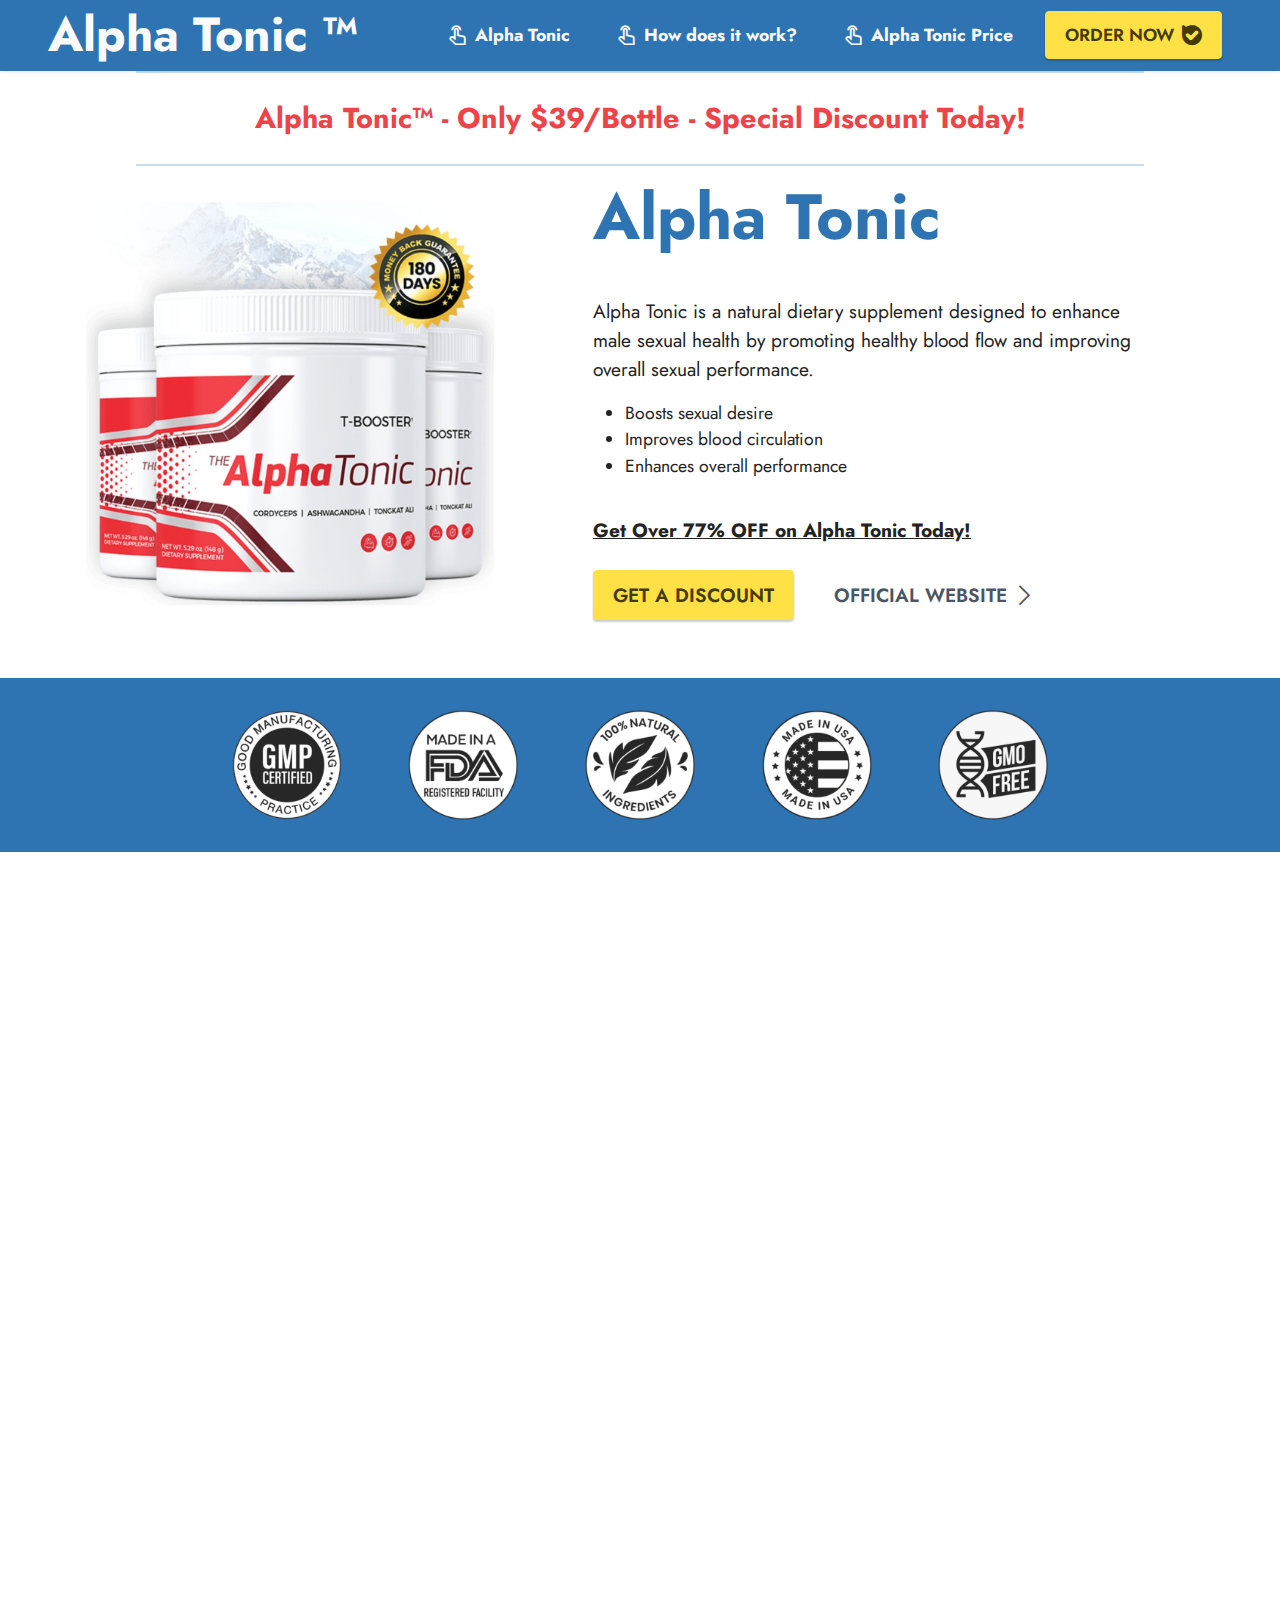
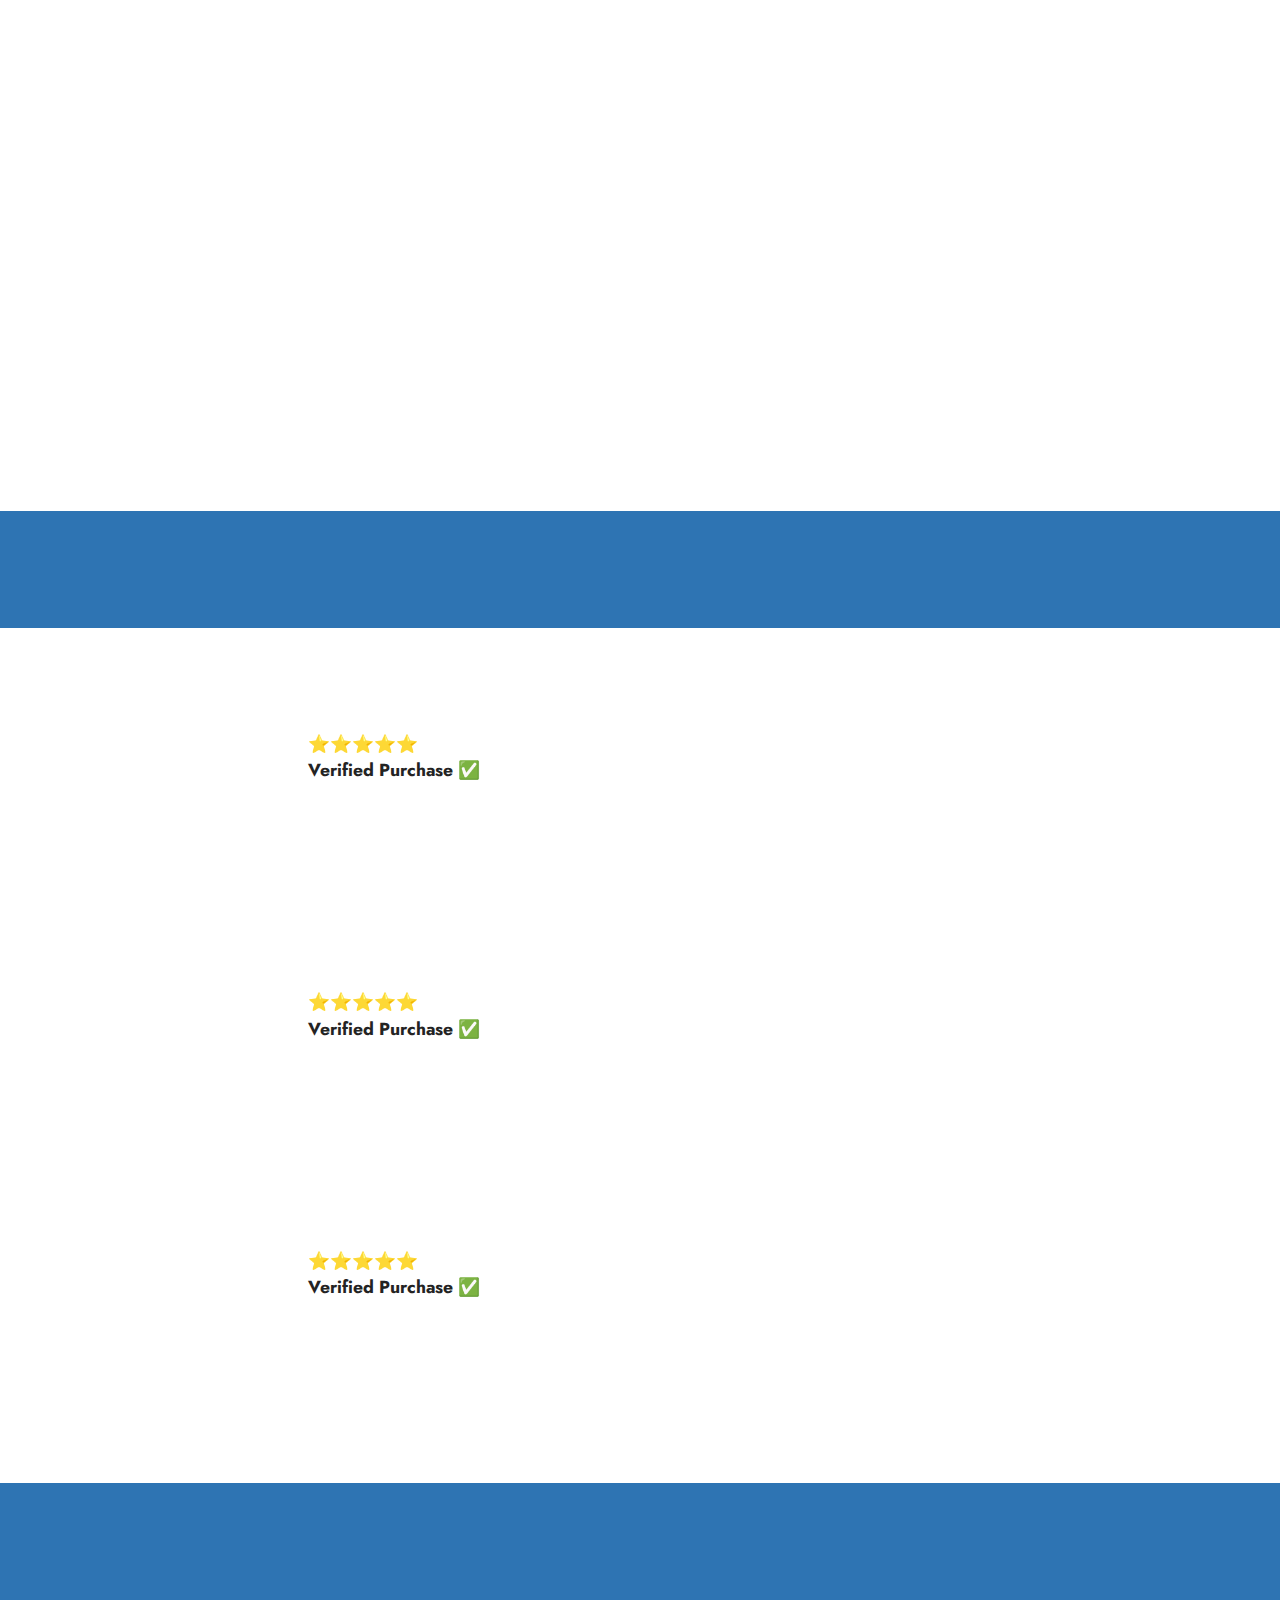
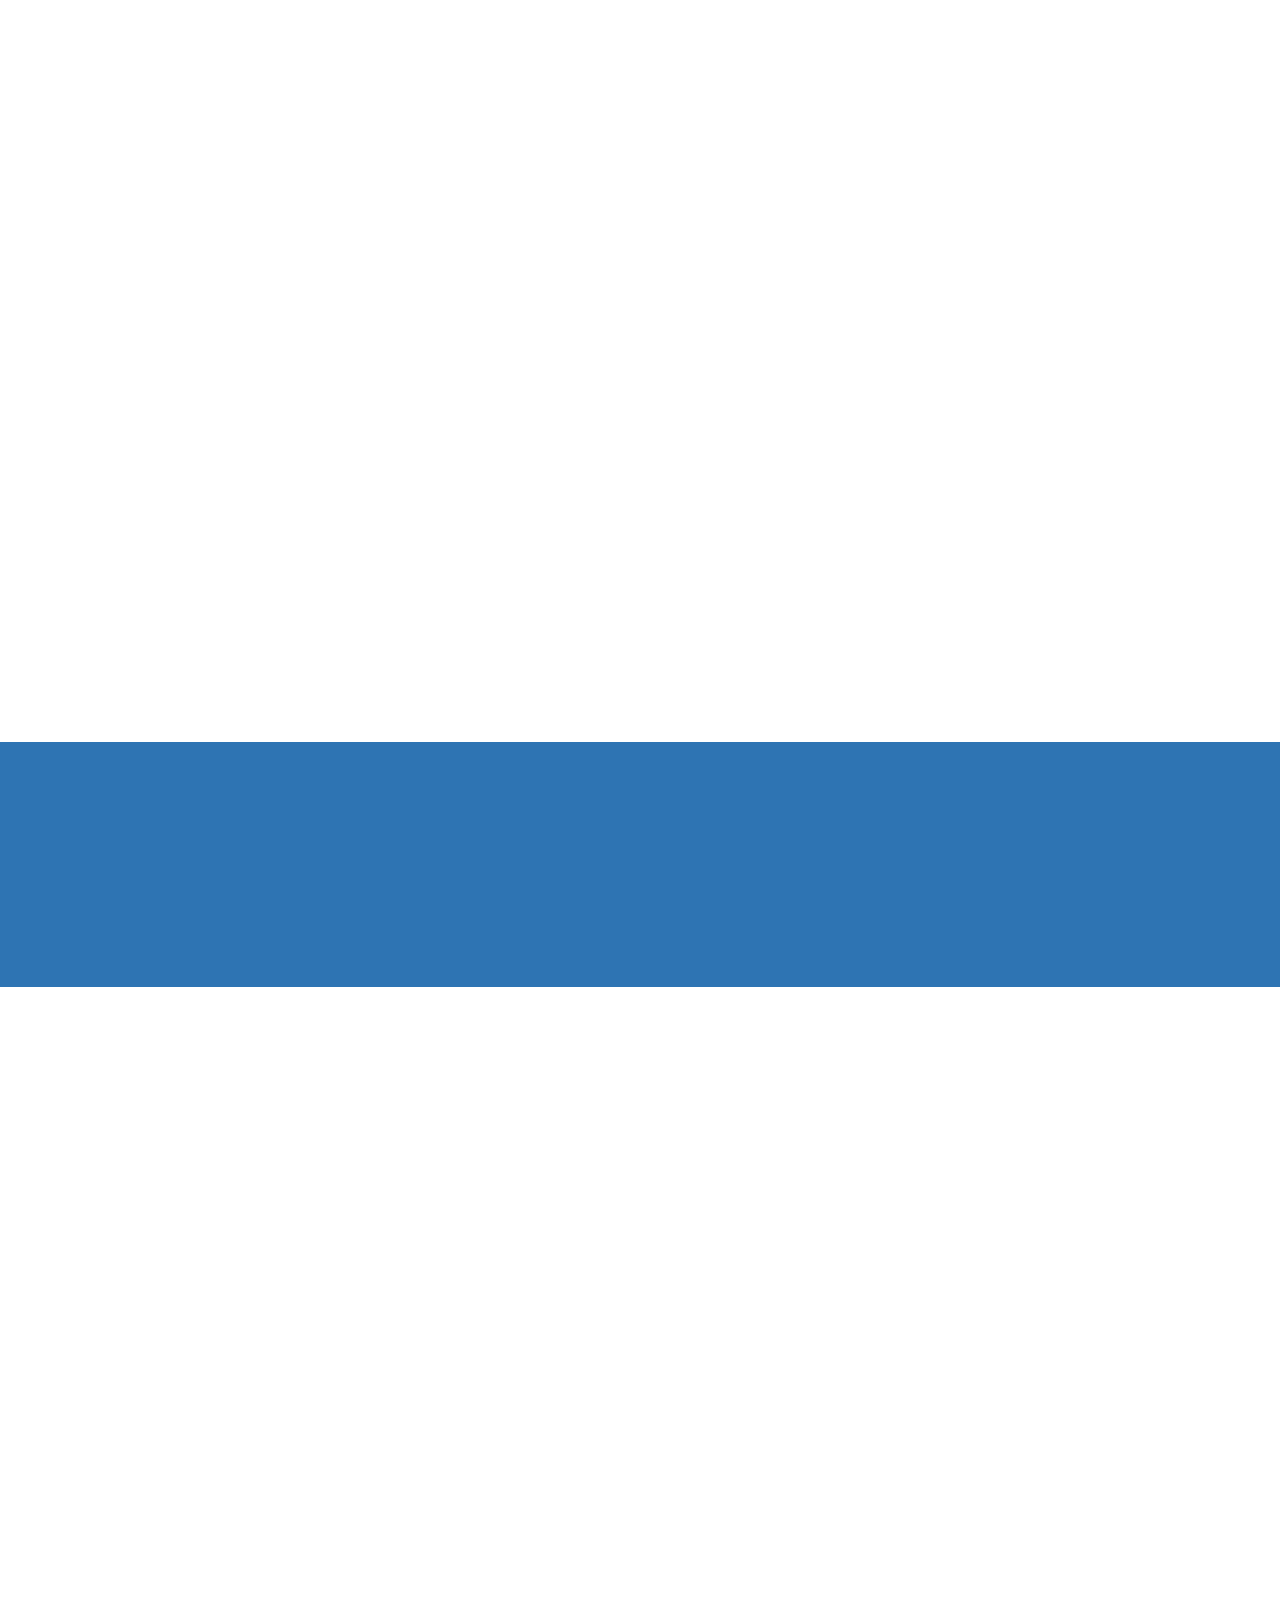
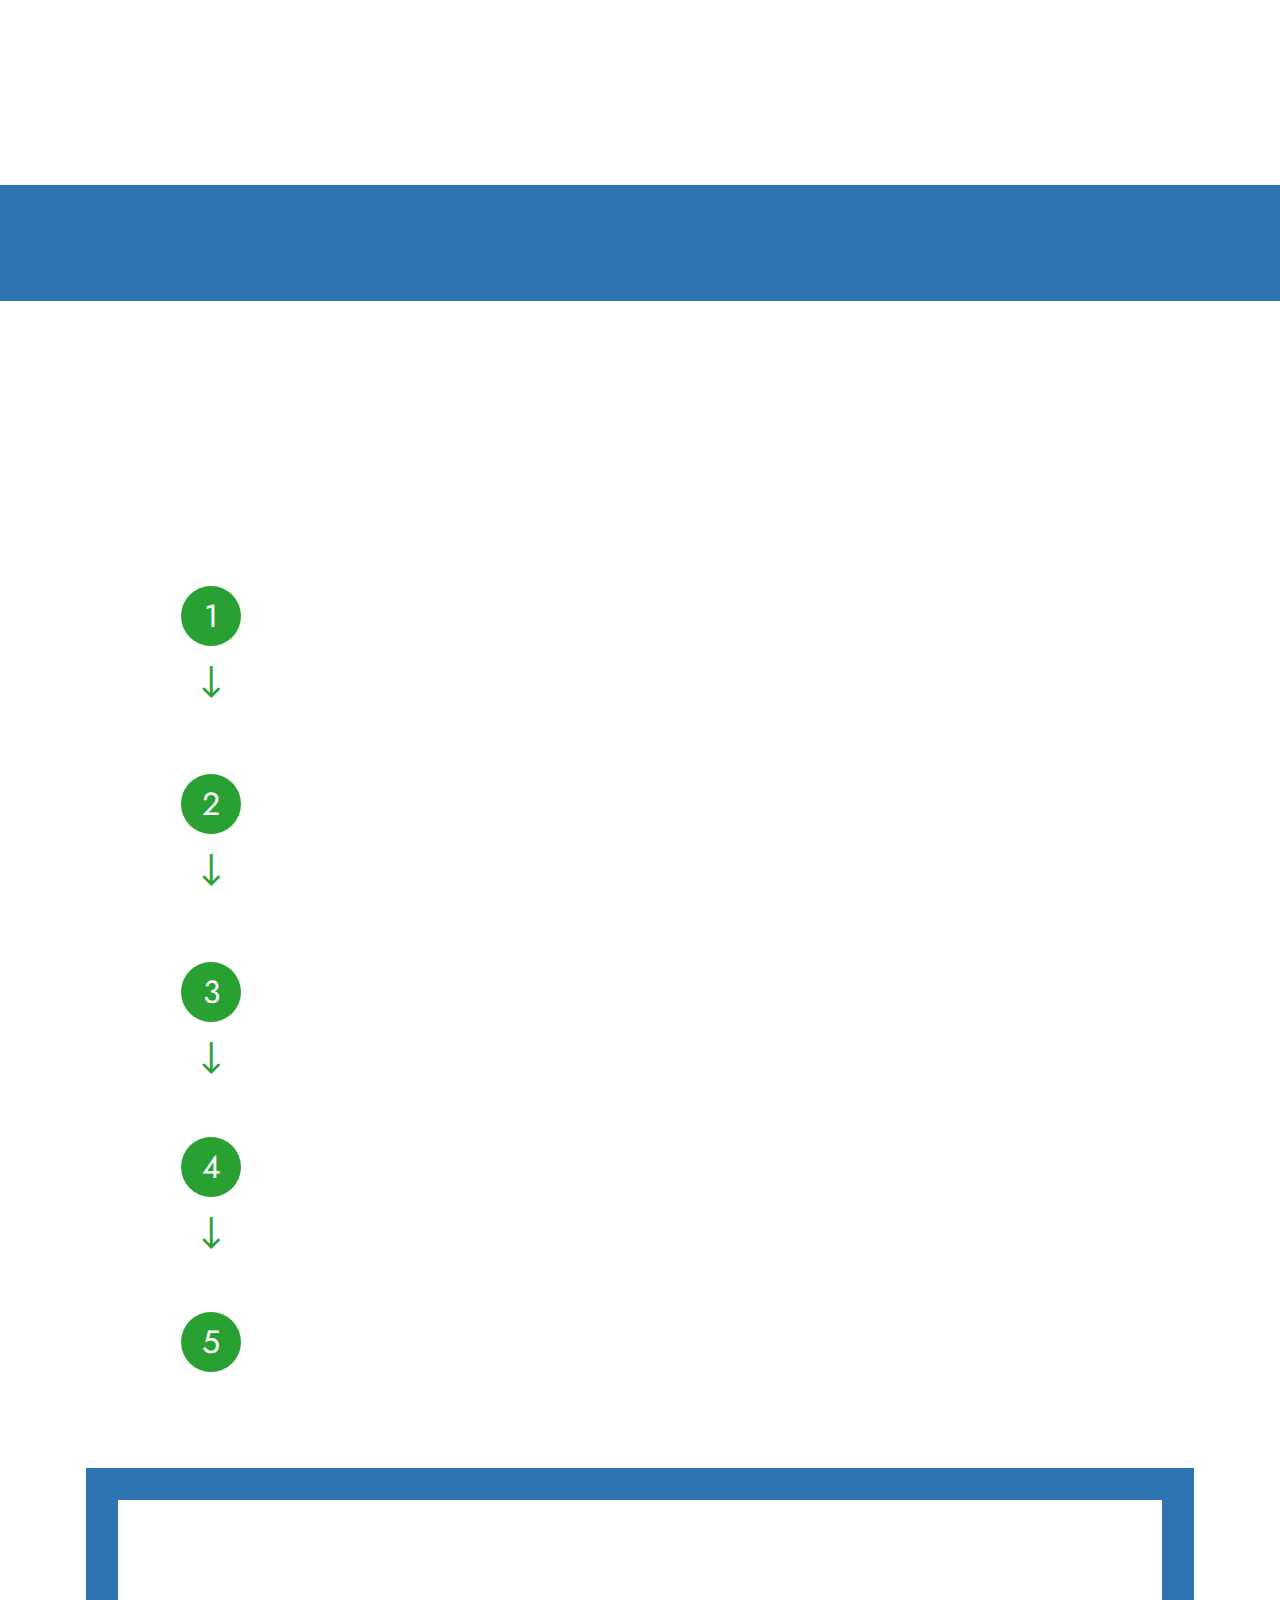
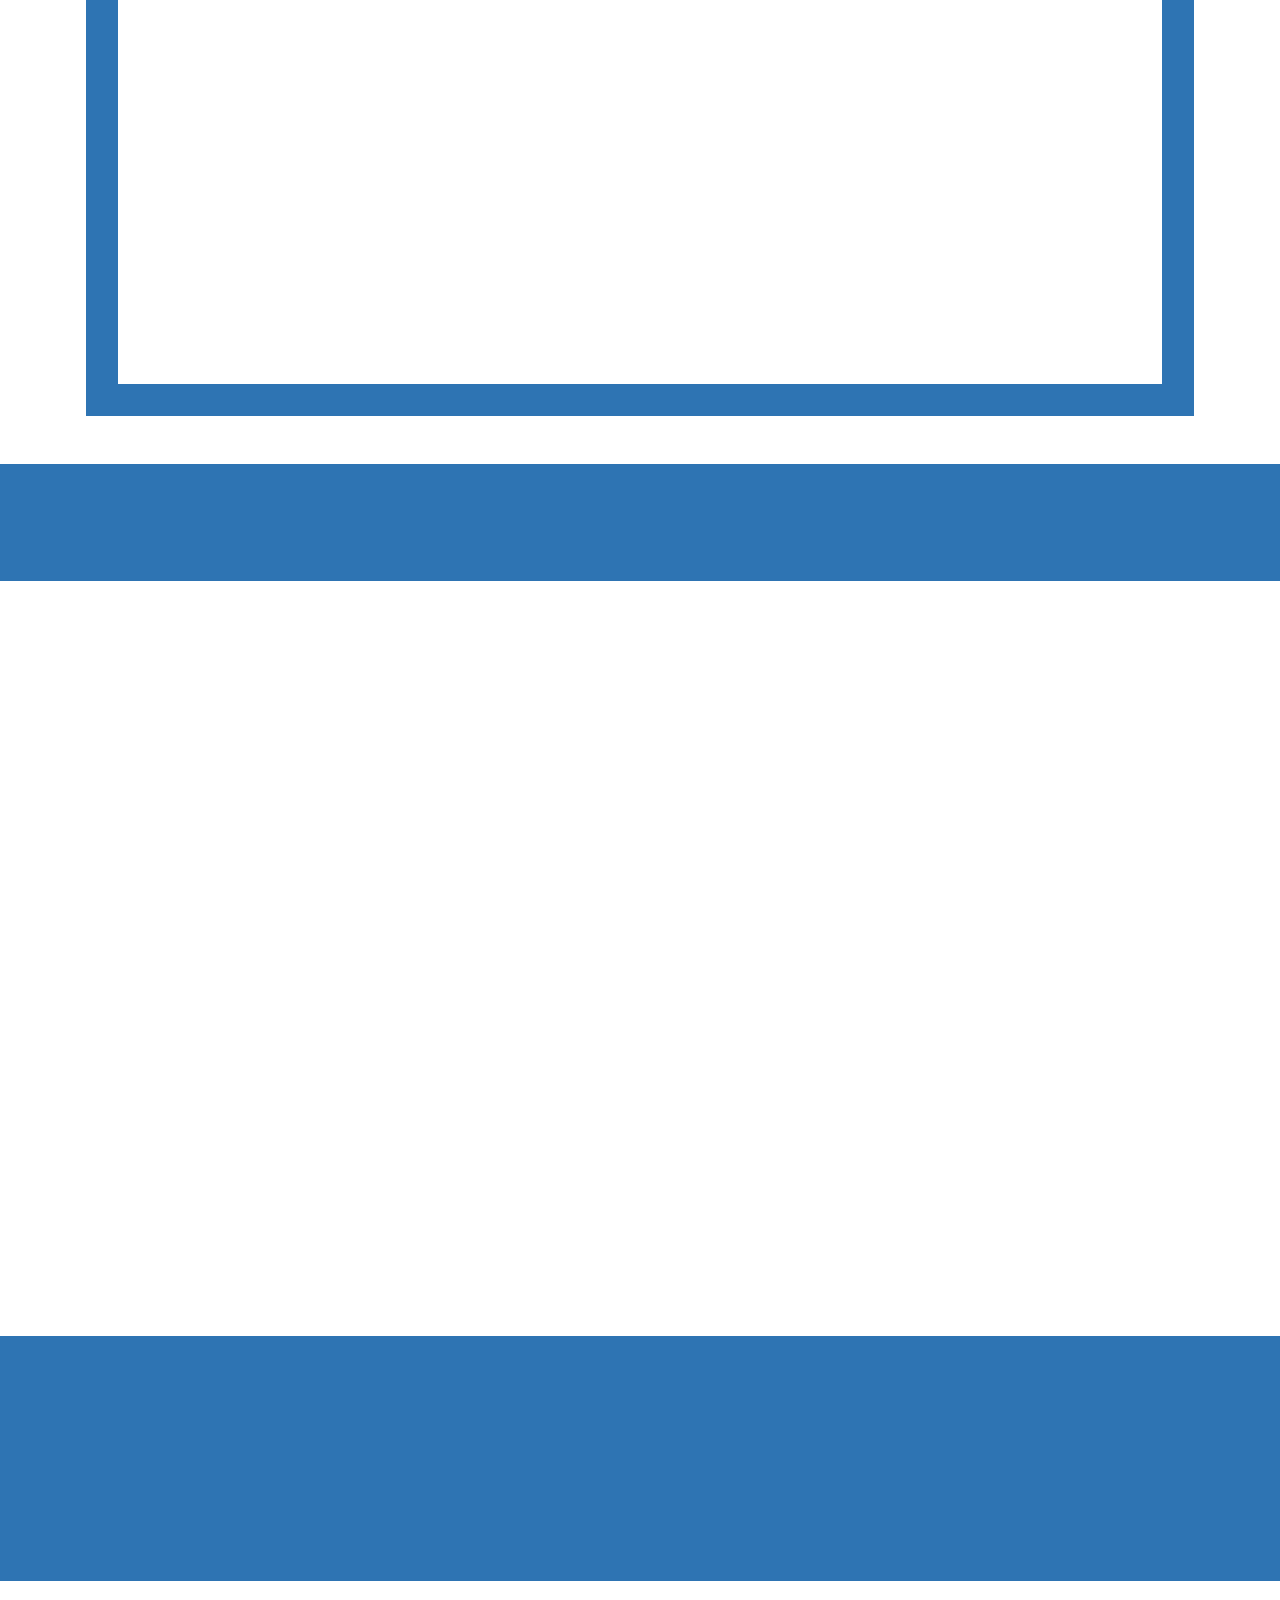
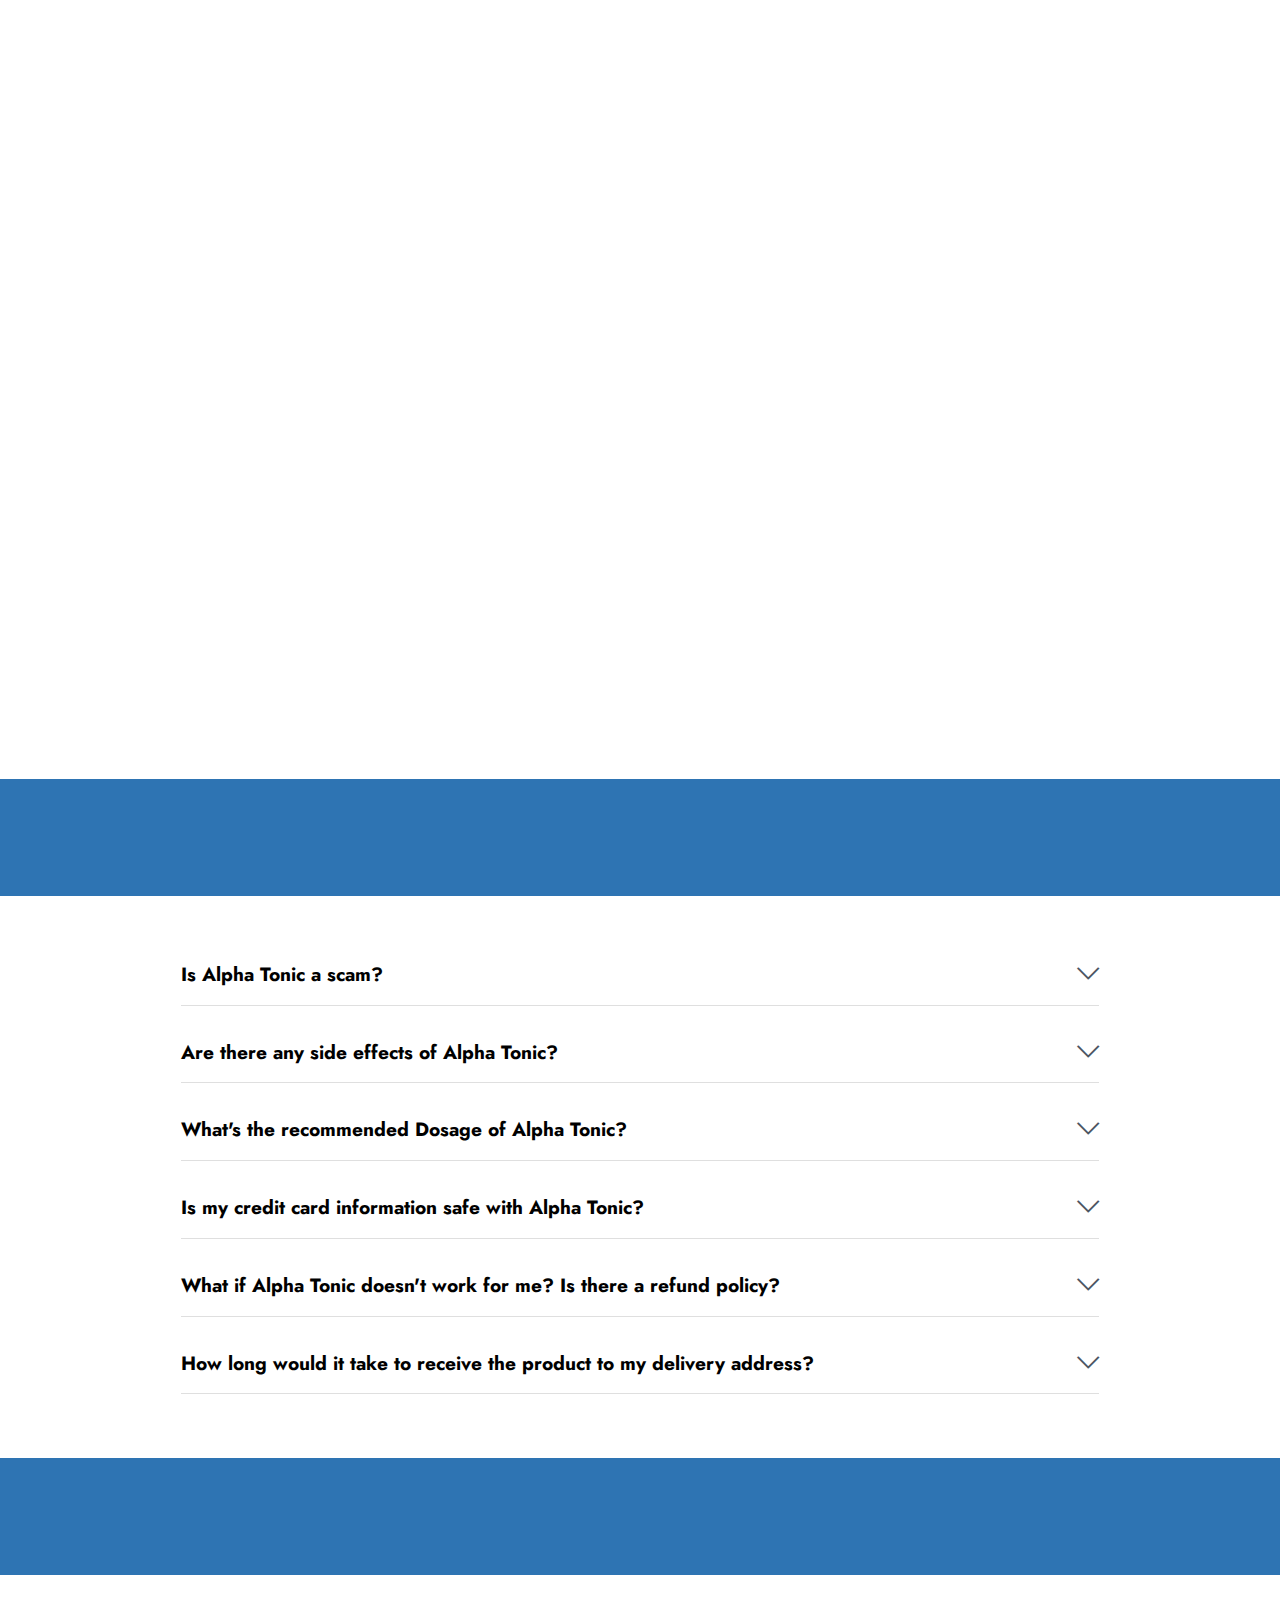
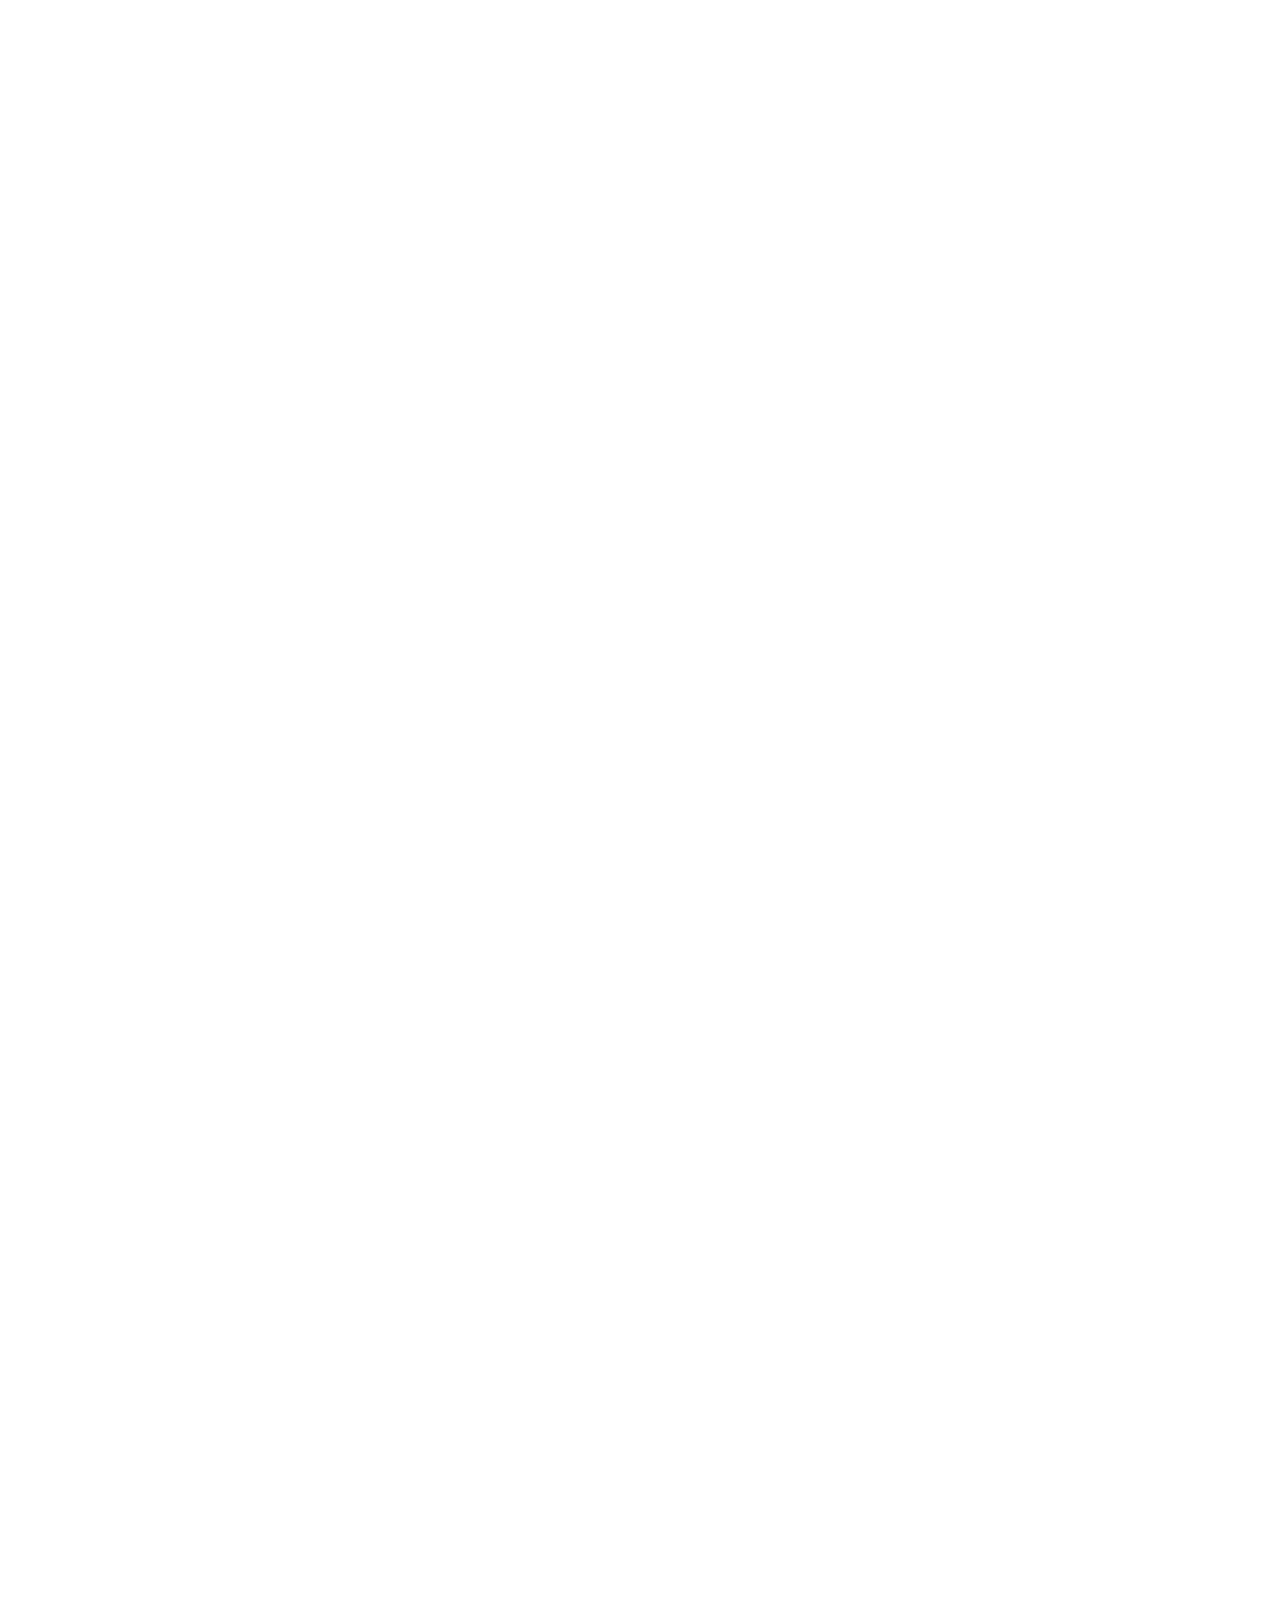
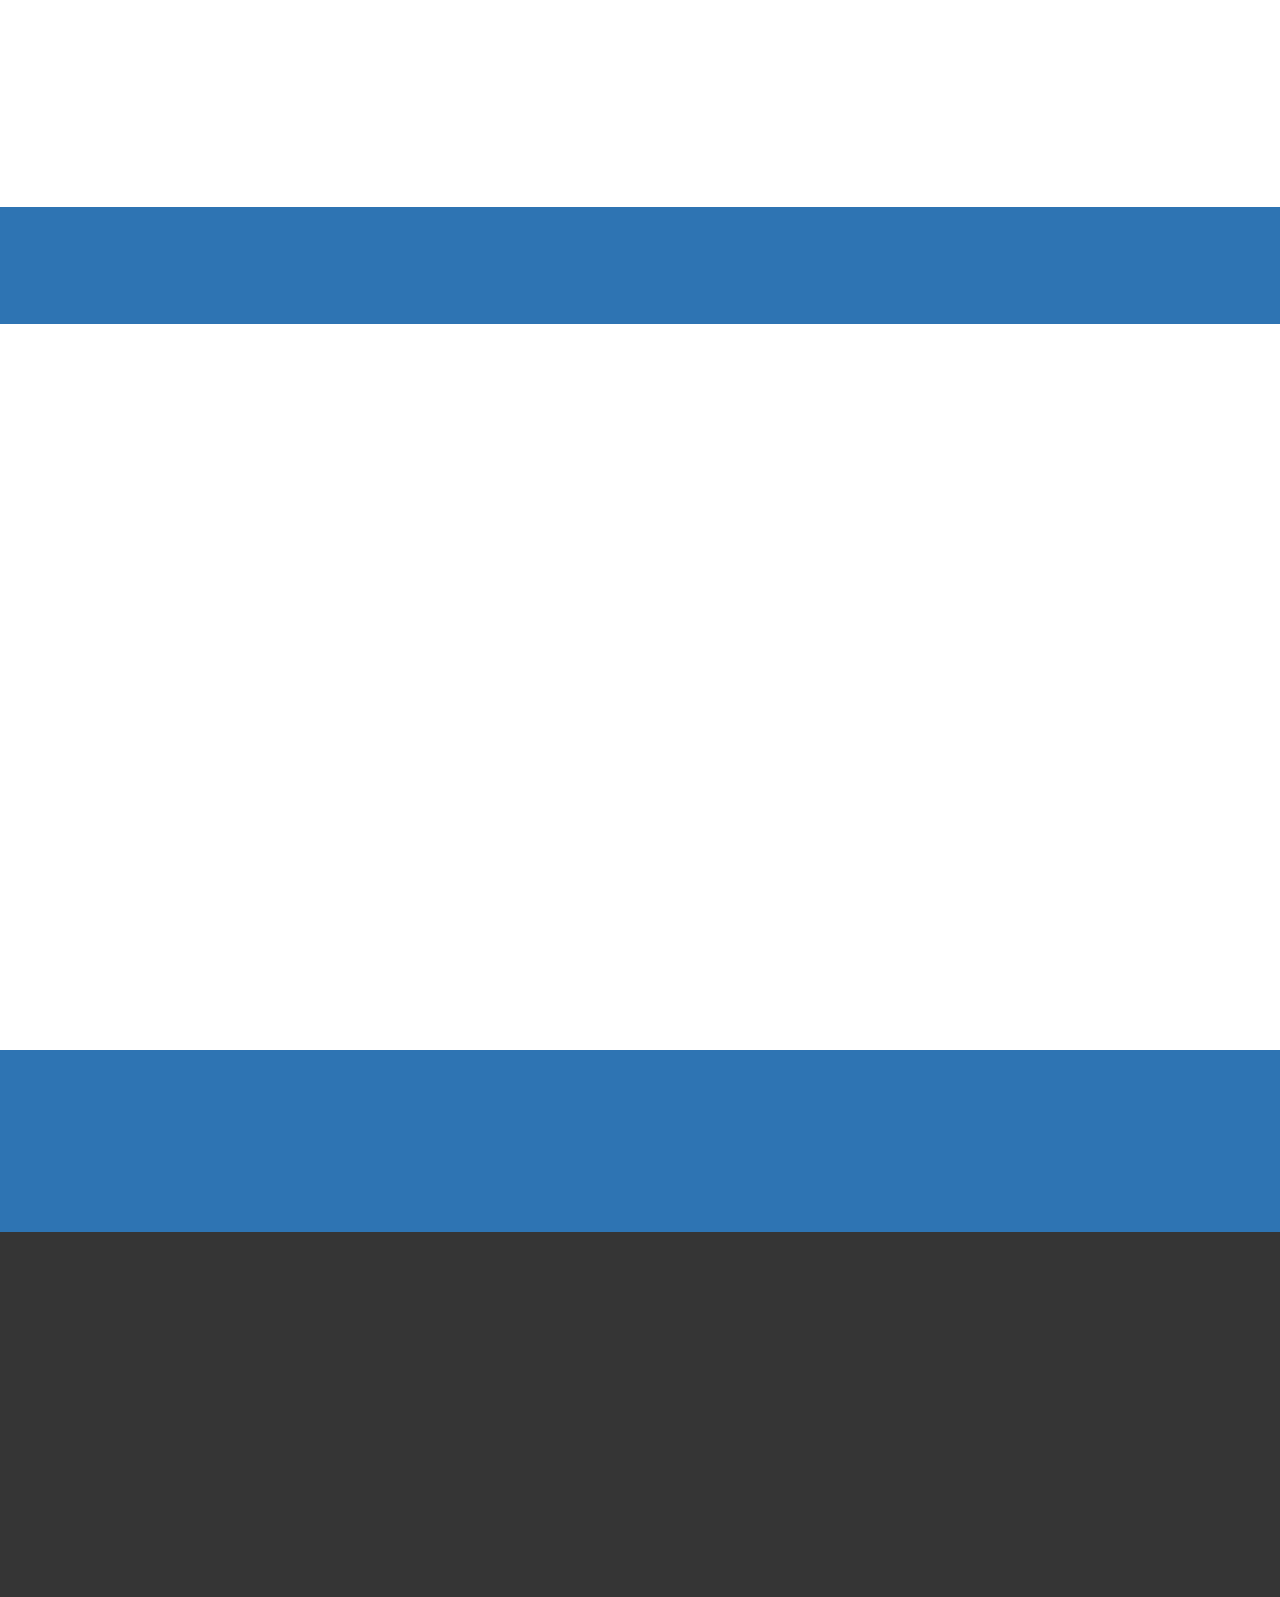
<file: index.html>
<!DOCTYPE html>
<html lang="en-US">
  <head>
    <title>Alpha Tonic™ | OFFICIAL | $39/Bottle - 77% OFF Discount!</title>

    <meta charset="UTF-8" />
    <meta http-equiv="X-UA-Compatible" content="IE=edge" />

    <meta name="twitter:card" content="summary_large_image" />
    <meta name="twitter:image:src" content="" />
    <meta property="og:image" content="assets-2/images/alpha-tonic.jpg" />
    <meta name="twitter:title" content="Alpha Tonic™ | OFFICIAL | $39/Bottle - 77% OFF Discount!" />
    <meta name="viewport" content="width=device-width, initial-scale=1, minimum-scale=1" />
    <link rel="shortcut icon" href="assets-2/images/usa.png" type="image/x-icon" />
    <meta name="description" content="Alpha Tonic is the official powerful Himalayan tonic designed to enhance male sexual health. Now available at a 77% discount, get yours for just $39 per bottle and experience the benefits of improved blood flow and vitality." />
    <meta name="keywords" content="Alpha Tonic, Alpha Tonic supplement, buy Alpha Tonic, Alpha Tonic official, Alpha Tonic reviews" />

    <link rel="canonical" href="https://alphatonic-my.com" />
    <link rel="stylesheet" href="assets-2/web/assets/mobirise-icons2/mobirise2.css" />
    <link rel="stylesheet" href="assets-2/web/assets/mobirise-icons/mobirise-icons.css" />
    <link rel="stylesheet" href="assets-2/bootstrap/css/bootstrap.min.css" />
    <link rel="stylesheet" href="assets-2/bootstrap/css/bootstrap-grid.min.css" />
    <link rel="stylesheet" href="assets-2/bootstrap/css/bootstrap-reboot.min.css" />
    <link rel="stylesheet" href="assets-2/animatecss/animate.css" />
    <link rel="stylesheet" href="assets-2/dropdown/css/style.css" />
    <link rel="stylesheet" href="assets-2/socicon/css/styles.css" />
    <link rel="stylesheet" href="assets-2/theme/css/style.css" />
    <link rel="preload" href="https://fonts.googleapis.com/css?family=Jost:100,200,300,400,500,600,700,800,900,100i,200i,300i,400i,500i,600i,700i,800i,900i&display=swap" as="style" onload="this.onload=null;this.rel='stylesheet'" />
    <noscript><link rel="stylesheet" href="https://fonts.googleapis.com/css?family=Jost:100,200,300,400,500,600,700,800,900,100i,200i,300i,400i,500i,600i,700i,800i,900i&display=swap" /></noscript>
    <link rel="preload" as="style" href="assets-2/mobirise/css/mbr-additional.css" />
    <link rel="stylesheet" href="assets-2/mobirise/css/mbr-additional.css" type="text/css" />
    
    <!-- Google tag (gtag.js) -->
    <script
      async
      src="https://www.googletagmanager.com/gtag/js?id=G-0FQEKQXRQW"
    ></script>
    <script>
      window.dataLayer = window.dataLayer || [];
      function gtag() {
        dataLayer.push(arguments);
      }
      gtag("js", new Date());

      gtag("config", "G-0FQEKQXRQW");
    </script>
    <!-- /Analytics -->

    <script type="application/ld+json">
      {
        "@context": "https://schema.org/",
        "@type": "Product",
        "name": "Alpha Tonic",
        "image": [
          "https://alphatonic-my.com/assets-2/images/alpha-tonic.jpg"
         ],
        "description": "Alpha Tonic operates by harnessing the power of natural ingredients to address male sexual health concerns. Through its unique formulation, the supplement facilitates improved hemodynamic circulation to male reproductive organs, enhancing endurance and vitality. By reducing oxidative stress around the gonads and optimizing blood flow, Alpha Tonic ensures augmented virility and overall sexual performance.",
        "sku": "0",
        "mpn": "0",
        "brand": {
          "@type": "Brand",
          "name": "Alpha Tonic"
        },
        "review": {
          "@type": "Review",
          "reviewRating": {
            "@type": "Rating",
            "ratingValue": "5",
            "bestRating": "5"
          },
          "author": {
            "@type": "Person",
            "name": "Taylor P."
          }
        },
        "aggregateRating": {
          "@type": "AggregateRating",
          "ratingValue": "5",
          "reviewCount": "32000"
        },
        "offers": {
          "@type": "Offer",
          "url": "https://alphatonic-my.com/",
          "priceCurrency": "USD",
          "price": "39.00",
          "priceValidUntil": "2025-12-30",
          "itemCondition": "https://schema.org/newCondition",
          "availability": "https://schema.org/InStock"
        }
      }
      </script>
  <script type="application/ld+json">
      {"@context": "https://schema.org",
        "@type": "ImageGallery",
                           "url": "https://alphatonic-my.com/",
          "image":  [ 
            {
            "@type": "ImageObject",
            "url": "https://alphatonic-my.com/assets-2/images/alpha-tonic.jpg"
            },
            {
            "@type": "ImageObject",
            "url": "https://alphatonic-my.com/assets-2/images/alpha-tonic-supplement.jpg"
            },
                      {
            "@type": "ImageObject",
            "url": "https://alphatonic-my.com/assets-2/images/alpha-tonic-supplement.jpg"
            },
                      {
            "@type": "ImageObject",
            "url": "https://alphatonic-my.com/assets-2/images/alpha-tonic-buy.jpg"
            },
                      {
            "@type": "ImageObject",
            "url": "https://alphatonic-my.com/assets-2/images/alpha-tonic-buy.jpg"
            },
            {
            "@type": "ImageObject",
            "url": "https://alphatonic-my.com/assets-2/images/alpha-tonic-buy.jpg"
            }
            ]  
          }
    </script>
  <script type="application/ld+json">
  {
    "@context": "https://schema.org",
    "@type": "FAQPage",
   "url": "https://alphatonic-my.com/",
    "mainEntity": [{
      "@type": "Question",
      "name": "Is Alpha Tonic a scam?",
      "acceptedAnswer": {
        "@type": "Answer",
        "text": "There is no evidence to suggest that Ocuprime is a scam. It's just that people are spreading fake news to attract more clicks and views. The product is made by a reputable company, Maximum Edge Nutrition, and is manufactured in an FDA-approved and GMP-certified facility. Alpha Tonic is also backed by a 180-day money-back guarantee, which means that you can try it risk-free."
      }
    }, {
      "@type": "Question",
      "name": "Are there any side effects of Alpha Tonic?",
      "acceptedAnswer": {
        "@type": "Answer",
        "text": "Millions of customers have tried Alpha Tonic supplement, and so far, we have not had any reports of severe side effects. Nonetheless, for safety reasons, we consistently advise speaking with a medical professional prior to initiating any new supplement routine."
      }
    }, {
      "@type": "Question",
      "name": "What's the recommended Dosage of Alpha Tonic?",
      "acceptedAnswer": {
        "@type": "Answer",
        "text": "The recommended dosage of Alpha Tonic is to take one full drop/pill of the supplement under your tongue every morning before breakfast. You can also mix the drop/pill with a glass of water or any other liquid and drink it. A single bottle of Alpha Tonic contains 60 drops/pills of the supplement, which is enough for a month's use."
      }
    }, {
      "@type": "Question",
      "name": "Is my credit card information safe with Alpha Tonic?",
      "acceptedAnswer": {
        "@type": "Answer",
        "text": "We place immense value on your online privacy and take the security of your sensitive information very seriously when you make a purchase of the Alpha Tonic supplement. Moreover, your transaction is safeguarded by the long-standing reputation and comprehensive experience of ClickBank in managing online purchases."
      }
    }, {
     "@type": "Question",
      "name": "What if Alpha Tonic doesn't work for me? Is there a refund policy?",
      "acceptedAnswer": {
        "@type": "Answer",
        "text": "We are confident that Alpha Tonic will yield positive results for you, as it has for millions of satisfied customers. However, if for any reason you are not satisfied with your purchase, you can contact our customer support team anytime within 180 days via email, and we will issue a full 100% money-back without any questions asked. This ensures that your investment in Alpha Tonic is completely risk-free."
      }
    }, {
      "@type": "Question",
      "name": "How long would it take to receive the product to my delivery address?",
      "acceptedAnswer": {
        "@type": "Answer",
        "text":"Due to the high volume of orders we have been receiving recently, we make every effort to ship your order within 24 hours during any given work day of the week. We'll email you a tracking number to follow your package's journey. Usually, our customers receive their orders in 5 to 10 days."}
      }]
    }
  </script>
  <script type="application/ld+json">{
      "@context": "https://schema.org",
      "@type": "Review",
      "itemReviewed": {
          "@type": "Organization",
          "name": "Alpha Tonic"
      },
      "reviewRating": {
          "@type": "Rating",
          "ratingValue": "5",
          "bestRating": "5",
          "worstRating": "0"
      },
      "name": "Taylor P.",
      "author": {
          "@type": "Person",
          "name": "admin"
      },
      "reviewBody": "I've been using Alpha Tonic for a few months now, and the results are genuinely impressive. My energy levels are up, and I feel more confident in intimate situations. The natural ingredients give me peace of mind, knowing I'm not putting any harmful substances into my body.",
      "datePublished": "2023-06-26",
      "publisher": {
          "@type": "Organization",
          "name": "Alpha Tonic"
      }
  }</script>
  <script type="application/ld+json">{
      "@context": "https://schema.org",
      "@type": "Review",
      "itemReviewed": {
          "@type": "Organization",
          "name": "Alpha Tonic"
      },
      "reviewRating": {
          "@type": "Rating",
          "ratingValue": "5",
          "bestRating": "5",
          "worstRating": "0"
      },
      "name": "Casey V.",
      "author": {
          "@type": "Person",
          "name": "admin"
      },
      "reviewBody": "Alpha Tonic has been a game-changer for me. I was skeptical at first, but after seeing the positive changes in my stamina and overall performance, I'm a believer. The best part is the noticeable improvement in blood flow, making everything feel more intense and satisfying.",
      "datePublished": "2023-07-15",
      "publisher": {
          "@type": "Organization",
          "name": "Alpha Tonic"
      }
  }</script>
  <script type="application/ld+json">{
      "@context": "https://schema.org",
      "@type": "Review",
      "itemReviewed": {
          "@type": "Organization",
          "name": "Alpha Tonic"
      },
      "reviewRating": {
          "@type": "Rating",
          "ratingValue": "5",
          "bestRating": "5",
          "worstRating": "0"
      },
      "name": "Peyton B.",
      "author": {
          "@type": "Person",
          "name": "admin"
      },
      "reviewBody": "I never thought a supplement could make such a difference, but Alpha Tonic proved me wrong. It's not just about sexual health; I feel more energetic and vibrant in my daily life. The discounted price is a bonus for such a high-quality product. Highly recommended!",
      "datePublished": "2023-08-13",
      "publisher": {
          "@type": "Organization",
          "name": "Alpha Tonic"
      }
  }</script>
  <script type="application/ld+json">
      {
        "@context": "https://schema.org",
        "@type": "Article",
        "headline": "Alpha Tonic Ingredients: What's Inside?",
        "description": "Alpha Tonic boasts a unique blend of natural ingredients, each meticulously chosen for its potential benefits in enhancing male sexual health. These ingredients, rooted in both modern science and traditional medicine, work synergistically to promote healthy blood flow, repair damaged penile cells, and improve overall sexual performance.",
        "image": [
          "https://alphatonic-my.com/assets-2/images/alpha-tonic.jpg"
         ],
        "datePublished": "2023-01-01T08:00:00+08:00",
        "dateModified": "2023-10-24T09:20:00+08:00",
        "author": [{
            "@type": "Person",
            "name": "Alpha Tonic",
            "url": "https://alphatonic-my.com/"
          
        }]
      }
      </script>
  <script type="application/ld+json">
      {
        "@context": "https://schema.org",
        "@type": "Article",
        "headline": "Benefits of Alpha Tonic",
        "description": "Alpha Tonic, with its potent blend of natural ingredients, offers a plethora of benefits aimed at enhancing male sexual health. Beyond just addressing sexual performance, the supplement encompasses a holistic approach to well-being, ensuring improved libido, blood flow, and overall vitality. The myriad advantages of Alpha Tonic make it a comprehensive solution for men seeking to elevate their sexual health and experience.",
        "image": [
          "https://alphatonic-my.com/assets-2/images/alpha-tonic.jpg"
         ],
        "datePublished": "2023-01-01T08:00:00+08:00",
        "dateModified": "2023-10-24T09:20:00+08:00",
        "author": [{
            "@type": "Person",
            "name": "Alpha Tonic",
            "url": "https://alphatonic-my.com/"
          
        }]
      }
      </script>
  <script type="application/ld+json">
      {
        "@context": "https://schema.org",
        "@type": "Article",
        "headline": "How To Buy Alpha Tonic?",
        "description": "To order Alpha Tonic, simply click the Alpha Tonic Image beneath this text. This will direct you to a secure checkout page where you can enter your information. Once completed, your Alpha Tonic supplement will be on its way to your doorstep.
        Availability of Alpha Tonic:
  Alpha Tonic is readily available for purchase through its official websites. The product is manufactured in the USA and can be shipped to various locations. However, it's important to note that stock levels of Alpha Tonic are limited, and the high demand for this product can sometimes lead to temporary outages. Therefore, it's recommended to place your order promptly to ensure availability.
  Alpha Tonic Discount:
  Alpha Tonic is currently available at a discounted price, making it an excellent time to try this health-promoting supplement.
  Alpha Tonic Pricing:
  As of today, Alpha Tonic is available at a massive discount from its original price: 
  1 Bottle: $69 each + free shipping.
  3 Bottles: $59 each + free shipping.
  6 Bottles: $39 each + free shipping.
  Don't wait! Secure your Alpha Tonic supplement while supplies are still in stock..........",
        "image": [
          "https://alphatonic-my.com/assets-2/images/alpha-tonic-order.jpg"
         ],
        "datePublished": "2023-01-01T08:00:00+08:00",
        "dateModified": "2023-10-24T09:20:00+08:00",
        "author": [{
            "@type": "Person",
            "name": "Alpha Tonic",
            "url": "https://alphatonic-my.com/"
          
        }]
      }
      </script>
  <script type='application/ld+json'> 
  {
    "@context": "https://www.schema.org",
    "@type": "WebSite",
    "name": "Alpha Tonic",
    "alternateName": "Alpha Tonic",
    "url": "https://alphatonic-my.com/"
  }
   </script>
  <script type="application/ld+json">
  {
      "@context": "https://schema.org",
      "@type": "WebPage",
      "name": "Alpha Tonic",
      "description": "Alpha Tonic is a natural dietary supplement designed to enhance male sexual health by promoting healthy blood flow and improving overall sexual performance.",
      "publisher": {
          "@type": "Organization",
          "name": "Alpha Tonic",
          "url": "https://alphatonic-my.com/"
      },
      "license": "https://alphatonic-my.com/"
  }
  </script>
  <script type="application/ld+json">
  {
    "@context": "https://schema.org",
    "@type": "Organization",
    "url": "https://alphatonic-my.com/",
    "logo": "https://alphatonic-my.com/assets-2/images/usa.png"
  }
  </script>   

  </head>
  <body>
    <section
      data-bs-version="5.1"
      class="menu menu2 cid-tmAYGHW7QI"
      once="menu"
      id="menu2-29"
    >
      <nav class="navbar navbar-dropdown navbar-expand-lg">
        <div class="container-fluid">
          <div class="navbar-brand">
            <span class="navbar-caption-wrap"
              ><a
                class="navbar-caption text-white text-primary display-2"
                href="https://alphatonic-my.com" alt="Alpha Tonic" title="Alpha Tonic"
                >Alpha Tonic ™</a
              ></span
            >
          </div>
          <button
            class="navbar-toggler"
            type="button"
            data-toggle="collapse"
            data-bs-toggle="collapse"
            data-target="#navbarSupportedContent"
            data-bs-target="#navbarSupportedContent"
            aria-controls="navbarNavAltMarkup"
            aria-expanded="false"
            aria-label="Toggle navigation"
          >
            <div class="hamburger">
              <span></span>
              <span></span>
              <span></span>
              <span></span>
            </div>
          </button>
          <div class="collapse navbar-collapse" id="navbarSupportedContent">
            <ul class="navbar-nav nav-dropdown" data-app-modern-menu="true">
              <li class="nav-item">
                <a
                  class="nav-link link text-white text-primary display-4"
                  href="https://alphatonic-my.com#features12-2x" alt="Alpha Tonic" title="Alpha Tonic"
                  ><span
                    class="mobi-mbri mobi-mbri-touch mbr-iconfont mbr-iconfont-btn"
                    style="font-size: 20px"
                  ></span
                  ><strong>Alpha Tonic</strong></a
                >
              </li>
              <li class="nav-item">
                <a
                  class="nav-link link text-white text-primary display-4"
                  href="https://alphatonic-my.com#content4-6" alt="How It Works Alpha Tonic" title="How It Works Alpha Tonic"
                  ><span
                    class="mobi-mbri mobi-mbri-touch mbr-iconfont mbr-iconfont-btn"
                    style="font-size: 20px"
                  ></span
                  ><strong>How does it work?</strong></a
                >
              </li>
              <li class="nav-item">
                <a
                  class="nav-link link text-white text-primary display-4"
                  href="https://alphatonic-my.com#content4-2f" alt="Alpha Tonic price" title="Alpha Tonic price"
                  ><span
                    class="mobi-mbri mobi-mbri-touch mbr-iconfont mbr-iconfont-btn"
                    style="font-size: 20px"
                  ></span
                  ><strong>Alpha Tonic Price</strong></a
                >
              </li>
            </ul>

            <div class="navbar-buttons mbr-section-btn">
              <a
                class="btn btn-warning display-4"
                href="https://7714fdmdvzj9nd0xxlj00lq3ks.hop.clickbank.net"
                rel="nofollow" alt="Alpha Tonic order" title="Alpha Tonic order"
                ><span
                  class="socicon socicon-bale mbr-iconfont mbr-iconfont-btn"
                  style="font-size: 20px"
                ></span
                >ORDER NOW</a
              >
            </div>
          </div>
        </div>
      </nav>
    </section>

    <section
      data-bs-version="5.1"
      class="content6 cid-tGj2dk3VcB"
      id="content6-2p"
    >
      <div class="container-fluid">
        <div class="row justify-content-center">
          <div class="col-md-12 col-lg-10">
            <hr class="line" />
            <p class="mbr-text align-center mbr-fonts-style my-4 display-5">
              <strong
                >Alpha Tonic™&nbsp;- Only $39/Bottle - Special
                Discount Today!</strong
              >
            </p>
            <hr class="line" />
          </div>
        </div>
      </div>
    </section>

    <section
      data-bs-version="5.1"
      class="header14 cid-tmAWnNTbYr"
      id="header14-28"
    >
      <div class="container">
        <div class="row justify-content-center align-items-center">
          <div class="col-12 col-md-5 image-wrapper">
            <a href="https://7714fdmdvzj9nd0xxlj00lq3ks.hop.clickbank.net" rel="nofollow" alt="Alpha Tonic" title="Alpha Tonic"
              ><img
                src="assets-2/images/alpha-tonic.jpg"
                alt="Alpha Tonic Buy Now"
            /></a>
          </div>
          <div class="col-12 col-md">
            <div class="text-wrapper">
              <h1 class="mbr-section-title mbr-fonts-style mb-3 display-1">
                <strong>Alpha Tonic</strong>
              </h1>
              <p class="mbr-text mbr-fonts-style display-7">
                <br />Alpha Tonic is a natural dietary supplement designed to enhance male sexual health by promoting healthy blood flow and improving overall sexual performance.
              </p>
              <div class="mbr-text mbr-fonts-style display-4">
                <ul>
                  
                  <li>Boosts sexual desire</li>
                  
                  <li>Improves blood circulation</li>
                  
                  <li>Enhances overall performance</li>
                  
                </ul>
              </div>
              <p class="mbr-text mbr-fonts-style display-7">
                <strong
                  ><u
                    >Get Over 77% OFF on Alpha Tonic Today!</u
                  ></strong
                ><br />
              </p>
              <div class="mbr-section-btn mt-3">
                <a
                  class="btn btn-warning display-7"
                  href="https://7714fdmdvzj9nd0xxlj00lq3ks.hop.clickbank.net"
                  rel="nofollow" alt="Alpha Tonic discount" title="Alpha Tonic discount"
                  >GET A DISCOUNT<font face="Moririse2"></font
                ></a>
                <a
                  class="btn btn-primary-outline display-7"
                  href="https://7714fdmdvzj9nd0xxlj00lq3ks.hop.clickbank.net"
                  rel="nofollow" alt="Alpha Tonic official website" title="Alpha Tonic official website"
                  ><span
                    class="mobi-mbri mobi-mbri-arrow-next mbr-iconfont mbr-iconfont-btn"
                    style="font-size: 20px"
                  ></span
                  >OFFICIAL WEBSITE</a
                >
              </div>
            </div>
          </div>
        </div>
      </div>
    </section>

    <section
      data-bs-version="5.1"
      class="people3 cid-tH9DkCSLTu"
      id="people03-2w"
    >
      <div class="images-container container">
        <div class="row justify-content-center">
          <div class="col-md-3 card">
            <img
              src="assets-2/images/gmp-certified.png"
              alt="Alpha Tonic GMP Certified"
            />
          </div>
          <div class="col-md-3 card">
            <img
              src="assets-2/images/fda-approved.png"
              alt="Alpha Tonic Made in FDA Registered Facility"
            />
          </div>
          <div class="col-md-3 card">
            <img
              src="assets-2/images/natural-product.png"
              alt="Alpha Tonic 100% Natural Product"
            />
          </div>
          <div class="col-md-3 card">
            <img
              src="assets-2/images/made-in-usa.png"
              alt="Alpha Tonic Made in USA"
            />
          </div>
          <div class="col-md-3 card">
            <img src="assets-2/images/gmo-free.png" alt="Alpha Tonic GMO Free" />
          </div>
        </div>
      </div>
    </section>

    <section
      data-bs-version="5.1"
      class="features11 cid-tH9DmgGGPn"
      id="features12-2x"
    >
      <div class="container">
        <div class="m-0 row align-items-center">
          <div class="col-12 col-lg">
            <div class="card-wrapper">
              <div class="card-box">
                <h2 class="card-title mbr-fonts-style mb-4 display-2">
                  <strong>What Is Alpha Tonic?</strong>
                </h2>
                <p class="mbr-text mbr-fonts-style mb-4 display-7">
                  <br />
                   Alpha Tonic is a dietary supplement specifically formulated to address the underlying causes of poor sexual health in men. It aims to enhance male sexual performance by promoting healthy blood flow, improving the quality of erections, and boosting overall sexual vitality.<br /><br />
                   The product is crafted using a blend of natural ingredients that target damaged penile cells, which might hinder proper blood circulation to the penile region. By repairing these cells, Alpha Tonic ensures improved sexual health, leading to enhanced libido and better erection quality.<br /><br />
                   Manufactured in a GMP-certified facility in the United States, Alpha Tonic adheres to strict purity standards. It is free from GMOs, stimulants, and is suitable for vegans, ensuring its safety and efficacy.<br /><br />
                   Some of the key ingredients in Alpha Tonic include L-Arginine, known for its vasodilating properties; Horny Goat Weed Extract, a traditional medicine for boosting sexual performance; and Muira Puama, renowned for its aphrodisiac properties. These ingredients work synergistically to provide comprehensive support for male sexual health.<br /><br />
                   The supplement has garnered positive reviews from users, with many attesting to its benefits in enhancing libido, stamina, and overall sexual health. With its natural composition and focus on promoting male sexual health, Alpha Tonic stands out as a reliable and effective solution for men seeking to improve their sexual well-being.<br /><br />
                  
                </p>
              </div>
            </div>
          </div>
          <div class="p-0 col-12 col-lg-6 md-pb">
            <div class="image-wrapper">
              <img
                src="assets-2/images/alpha-tonic-supplement.jpg"
                alt="Alpha Tonic Supplement"
              />
            </div>
          </div>
        </div>
      </div>
    </section>

    <section
      data-bs-version="5.1"
      class="content4 cid-tI6nLx69Mo"
      id="content4-2y"
    >
      <div class="container">
        <div class="row justify-content-center">
          <div class="title col-md-12 col-lg-12">
            <h2
              class="mbr-section-title mbr-fonts-style align-center mb-4 display-2"
            >
              <strong>Alpha Tonic Reviews: Real Users, Real Results</strong>
            </h2>
          </div>
        </div>
      </div>
    </section>

    <section
      data-bs-version="5.1"
      class="team2 cid-tI6nMTyTXC"
      xmlns="http://www.w3.org/1999/html"
      id="team2-2z"
    >
      <div class="container">
        <div class="card">
          <div class="card-wrapper">
            <div class="row align-items-center">
              <div class="col-12 col-md-2">
                <div class="image-wrapper">
                  <img
                    src="assets-2/images/taylor.jpg"
                    alt="Alpha Tonic Taylor"
                  />
                </div>
              </div>
              <div class="col-12 col-md">
                <div class="card-box">
                  <h5 class="card-title mbr-fonts-style m-0 mb-3 display-5">
                    <strong><u>Taylor P.</u></strong>
                  </h5>
                  <h6 class="card-subtitle mbr-fonts-style mb-3 display-4">
                    ⭐⭐⭐⭐⭐<br /><strong>Verified Purchase ✅</strong>
                  </h6>
                  <p class="mbr-text mbr-fonts-style display-7">
                    I've been using Alpha Tonic for a few months now, and the results are genuinely impressive. My energy levels are up, and I feel more confident in intimate situations. The natural ingredients give me peace of mind, knowing I'm not putting any harmful substances into my body.
                  </p>
                </div>
              </div>
            </div>
          </div>
        </div>
        <div class="card">
          <div class="card-wrapper">
            <div class="row align-items-center">
              <div class="col-12 col-md-2">
                <div class="image-wrapper">
                  <img src="assets-2/images/casey.jpg" alt="Alpha Tonic Casey" />
                </div>
              </div>
              <div class="col-12 col-md">
                <div class="card-box">
                  <h5 class="card-title mbr-fonts-style m-0 mb-3 display-5">
                    <strong><u>Casey V.</u></strong>
                  </h5>
                  <h6 class="card-subtitle mbr-fonts-style mb-3 display-4">
                    ⭐⭐⭐⭐⭐<br /><strong>Verified Purchase ✅</strong>
                  </h6>
                  <p class="mbr-text mbr-fonts-style display-7">
                    Alpha Tonic has been a game-changer for me. I was skeptical at first, but after seeing the positive changes in my stamina and overall performance, I'm a believer. The best part is the noticeable improvement in blood flow, making everything feel more intense and satisfying.
                  </p>
                </div>
              </div>
            </div>
          </div>
        </div>
        <div class="card">
          <div class="card-wrapper">
            <div class="row align-items-center">
              <div class="col-12 col-md-2">
                <div class="image-wrapper">
                  <img
                    src="assets-2/images/peyton.jpg"
                    alt="Alpha Tonic Peyton"
                  />
                </div>
              </div>
              <div class="col-12 col-md">
                <div class="card-box">
                  <h5 class="card-title mbr-fonts-style m-0 mb-3 display-5">
                    <strong><u>Peyton B.</u></strong>
                  </h5>
                  <h6 class="card-subtitle mbr-fonts-style mb-3 display-4">
                    ⭐⭐⭐⭐⭐<br /><strong>Verified Purchase ✅</strong>
                  </h6>
                  <p class="mbr-text mbr-fonts-style display-7">
                    I never thought a supplement could make such a difference, but Alpha Tonic proved me wrong. It's not just about sexual health; I feel more energetic and vibrant in my daily life. The discounted price is a bonus for such a high-quality product. Highly recommended!
                  </p>
                </div>
              </div>
            </div>
          </div>
        </div>
      </div>
    </section>

    <section
      data-bs-version="5.1"
      class="content4 cid-tjtxWwqj42"
      id="content4-6"
    >
      <div class="container">
        <div class="row justify-content-center">
          <div class="title col-md-12 col-lg-12">
            <h2
              class="mbr-section-title mbr-fonts-style align-center mb-4 display-2"
            >
              <strong>How Does Alpha Tonic Work?</strong>
            </h2>
          </div>
        </div>
      </div>
    </section>

    <section
      data-bs-version="5.1"
      class="content5 cid-sKy7tkCOig cid-tjtzqzBvQT"
      id="content5-7"
    >
      <div class="container">
        <div class="row justify-content-center">
          <div class="col-md-12 col-lg-10">
            <p class="mbr-text mbr-fonts-style display-7">
              Alpha Tonic operates by harnessing the power of natural ingredients to address male sexual health concerns. Through its unique formulation, the supplement facilitates improved hemodynamic circulation to male reproductive organs, enhancing endurance and vitality. By reducing oxidative stress around the gonads and optimizing blood flow, Alpha Tonic ensures augmented virility and overall sexual performance.
              <br />
            </p>
          </div>
        </div>
      </div>
    </section>

    <section
      data-bs-version="5.1"
      class="content8 cid-tjtzAQHko8"
      id="content8-8"
    >
      <div class="container">
        <div class="row justify-content-center">
          <div class="counter-container col-md-12 col-lg-10">
            <div class="mbr-text mbr-fonts-style display-7">
              <ul>
                
                <li><strong>Alpha Tonic utilizes natural ingredients to target male sexual health issues.</strong></li>
                <br />
                
                <li><strong>The supplement promotes improved hemodynamic circulation to male reproductive organs.</strong></li>
                <br />
                
                <li><strong>It enhances endurance and vitality by optimizing blood flow.</strong></li>
                <br />
                
                <li><strong>Alpha Tonic reduces oxidative stress around the gonads, ensuring better hormonal production.</strong></li>
                <br />
                
                <li><strong>The product focuses on repairing damaged penile cells, facilitating proper blood circulation.</strong></li>
                <br />
                
                <li><strong>By harnessing the power of its unique formulation, Alpha Tonic augments virility and overall sexual performance.</strong></li>
                <br />
                
                <li>
                  <strong>Made in the USA in an FDA-Approved Facility</strong>
                </li>
              </ul>
            </div>
          </div>
        </div>
      </div>
    </section>

    <section
      data-bs-version="5.1"
      class="content4 cid-sKy7YKiKVs cid-tq5OSuAQeg"
      id="content4-2f"
    >
      <div class="container">
        <div class="row justify-content-center">
          <div class="title col-md-12 col-lg-10">
            <h3
              class="mbr-section-title mbr-fonts-style align-center mb-4 display-2"
            >
              <strong>Limited Time Discounted Pricing - Act Now! </strong><br />
            </h3>
            <h4
              class="mbr-section-subtitle align-center mbr-fonts-style mb-4 display-5"
            >
              <strong> Buy Alpha Tonic While Stocks Last!</strong>
            </h4>
          </div>
        </div>
      </div>
    </section>

    <section data-bs-version="5.1" class="image3 cid-tjufRGoCIV" id="image3-l">
      <div class="container">
        <div class="row justify-content-center">
          <div class="col-12 col-lg-10">
            <div class="image-wrapper">
              <a href="https://7714fdmdvzj9nd0xxlj00lq3ks.hop.clickbank.net" rel="nofollow" alt="Alpha Tonic" title="Alpha Tonic"
                ><img
                  src="assets-2/images/alpha-tonic-buy.jpg"
                  alt="Alpha Tonic"
              /></a>
            </div>
          </div>
        </div>
      </div>
    </section>

    <section
      data-bs-version="5.1"
      class="content4 cid-tkw6WynXJP"
      id="content4-1c"
    >
      <div class="container">
        <div class="row justify-content-center">
          <div class="title col-md-12 col-lg-12">
            <h2
              class="mbr-section-title mbr-fonts-style align-center mb-4 display-2"
            >
              <strong>Alpha Tonic Ingredients: What's Inside?</strong>
            </h2>
          </div>
        </div>
      </div>
    </section>

    <section
      data-bs-version="5.1"
      class="content5 cid-sKy7tkCOig cid-tkw70l93LY"
      id="content5-1d"
    >
      <div class="container">
        <div class="row justify-content-center">
          <div class="col-md-12 col-lg-10">
            <p class="mbr-text mbr-fonts-style display-7">
              Alpha Tonic boasts a unique blend of natural ingredients, each meticulously chosen for its potential benefits in enhancing male sexual health. These ingredients, rooted in both modern science and traditional medicine, work synergistically to promote healthy blood flow, repair damaged penile cells, and improve overall sexual performance.
              <br /><br /><strong
                >Here is a list of major Alpha Tonic Vitamins &amp;
                Ingredients along with their benefits:&nbsp;</strong
              ><br />
            </p>
          </div>
        </div>
      </div>
    </section>

    <section
      data-bs-version="5.1"
      class="features19 cid-tkw7hjl6MS"
      id="features20-1e"
    >
      <div class="container">
        <div class="row justify-content-center">
          <div class="col-12 col-md-10">
             
            <div class="item mbr-flex">
              <div class="icon-box">
                <span class="step-number mbr-fonts-style display-5"
                  >1</span
                >
              </div>
              <div class="text-box">
                <h4
                  class="icon-title card-title mbr-black mbr-fonts-style display-7"
                >
                  <strong>L-Arginine</strong>
                </h4>
                <h5 class="icon-text mbr-black mbr-fonts-style display-4">
                  L-Arginine is an amino acid renowned for its vasodilating properties. It plays a crucial role in relaxing and widening blood vessels, which in turn facilitates improved blood circulation, especially to the penile area, resulting in stronger and more sustained erections.
                </h5>
              </div>
            </div>
              
            <div class="item mbr-flex">
              <div class="icon-box">
                <span class="step-number mbr-fonts-style display-5"
                  >2</span
                >
              </div>
              <div class="text-box">
                <h4
                  class="icon-title card-title mbr-black mbr-fonts-style display-7"
                >
                  <strong>Horny Goat Weed Extract</strong>
                </h4>
                <h5 class="icon-text mbr-black mbr-fonts-style display-4">
                  Horny Goat Weed Extract has a rich history in traditional medicine, where it has been used for centuries to enhance sexual performance. This extract is known to boost libido, improve erectile function, and overall sexual stamina, making it a potent ingredient for male sexual health.
                </h5>
              </div>
            </div>
              
            <div class="item mbr-flex">
              <div class="icon-box">
                <span class="step-number mbr-fonts-style display-5"
                  >3</span
                >
              </div>
              <div class="text-box">
                <h4
                  class="icon-title card-title mbr-black mbr-fonts-style display-7"
                >
                  <strong>Muira Puama</strong>
                </h4>
                <h5 class="icon-text mbr-black mbr-fonts-style display-4">
                  Muira Puama, often referred to as "Potency Wood," is a botanical extract celebrated for its aphrodisiac properties. It has the ability to enhance sexual desire and combat erectile dysfunction, ensuring a more robust and satisfying sexual experience for users.
                </h5>
              </div>
            </div>
              
            <div class="item mbr-flex">
              <div class="icon-box">
                <span class="step-number mbr-fonts-style display-5"
                  >4</span
                >
              </div>
              <div class="text-box">
                <h4
                  class="icon-title card-title mbr-black mbr-fonts-style display-7"
                >
                  <strong>Tribulus Terrestris</strong>
                </h4>
                <h5 class="icon-text mbr-black mbr-fonts-style display-4">
                  Tribulus Terrestris is a powerful herb recognized as a natural aphrodisiac. It plays a pivotal role in increasing testosterone levels, which are vital for maintaining a healthy sex drive and achieving optimal sexual function.
                </h5>
              </div>
            </div>
              
            <div class="item mbr-flex last">
              <div class="icon-box">
                <span class="step-number mbr-fonts-style display-5"
                  >5</span
                >
              </div>
              <div class="text-box">
                <h4
                  class="icon-title card-title mbr-black mbr-fonts-style display-7"
                >
                  <strong>Maca Root</strong>
                </h4>
                <h5 class="icon-text mbr-black mbr-fonts-style display-4">
                  Maca Root is a versatile ingredient known for its myriad of health benefits. In the context of male sexual health, Maca is known to boost libido, enhance sperm concentration and motility, and support mood and stress. Its inclusion in Alpha Tonic ensures a holistic approach to improving male sexual performance.
                </h5>
              </div>
            </div>
             
          </div>
        </div>
      </div>
    </section>

    <section
      data-bs-version="5.1"
      class="content5 cid-tH9siU8KyP"
      id="content5-2v"
    >
      <div class="container">
        <div class="card-wrapper">
          <div class="content-wrapper">
            <div class="row align-items-center">
              <div class="col-12 col-lg-4">
                <div class="image-wrapper">
                  <img
                    src="assets-2/images/alpha-tonic-money-back-guarantee.jpg"
                    alt="Alpha Tonic Money Back Guarantee"
                  />
                </div>
              </div>
              <div class="col-12 col-lg text-column">
                <div class="text-wrapper">
                  <h2
                    class="card-title mbr-fonts-style mb-3 mbr-bold display-2"
                  >
                    Money Back Guarantee
                  </h2>
                  <p class="mbr-text mbr-fonts-style mb-4 display-7">
                    <br />We are confident that you will be satisfied with the
                    effectiveness and quality of our Alpha Tonic supplement.
                    To back up this confidence, we offer a 100% money-back
                    guarantee for 180 days from the date of purchase.
                    <br />
                    <br />If you are not satisfied with Alpha Tonic for any
                    reason, simply contact us through our dedicated Alpha Tonic portal. We will process your refund within 48 hours of
                    receiving the returned product, even if the bottles are
                    empty.
                  </p>
                </div>
              </div>
            </div>
          </div>
        </div>
      </div>
    </section>

    <section
      data-bs-version="5.1"
      class="content4 cid-tkwewnI2cJ"
      id="content4-1j"
    >
      <div class="container">
        <div class="row justify-content-center">
          <div class="title col-md-12 col-lg-12">
            <h2
              class="mbr-section-title mbr-fonts-style align-center mb-4 display-2"
            >
              <strong>Benefits of Alpha Tonic</strong>
            </h2>
          </div>
        </div>
      </div>
    </section>

    <section
      data-bs-version="5.1"
      class="content5 cid-sKy7tkCOig cid-tkwhoi5CpZ"
      id="content5-1m"
    >
      <div class="container">
        <div class="row justify-content-center">
          <div class="col-md-12 col-lg-10">
            <p class="mbr-text mbr-fonts-style display-7">
              Alpha Tonic, with its potent blend of natural ingredients, offers a plethora of benefits aimed at enhancing male sexual health. Beyond just addressing sexual performance, the supplement encompasses a holistic approach to well-being, ensuring improved libido, blood flow, and overall vitality. The myriad advantages of Alpha Tonic make it a comprehensive solution for men seeking to elevate their sexual health and experience.<br /><br /><strong
                >When taken regularly as part of your daily routine, Alpha Tonic can help you experience the following benefits:</strong
              ><br />
            </p>
          </div>
        </div>
      </div>
    </section>

    <section
      data-bs-version="5.1"
      class="content8 cid-tkweGBFQtz"
      id="content8-1l"
    >
      <div class="container">
        <div class="row justify-content-center">
          <div class="counter-container col-md-12 col-lg-10">
            <div class="mbr-text mbr-fonts-style display-7">
              <ul>
                
                <li><strong>Increased Libido</strong>: Alpha Tonic helps boost sexual desire, ensuring a heightened sense of arousal and intimacy.</li>
                
                <li><strong>Improved Blood Flow</strong>: The supplement promotes healthy circulatory functions, leading to better blood flow, especially to the penile region.</li>
                
                <li><strong>Enhanced Sexual Performance</strong>: With its unique formulation, Alpha Tonic aids in improving overall sexual stamina and performance.</li>
                
                <li><strong>Heart Health Support</strong>: Beyond sexual health, the product naturally supports heart health, ensuring overall cardiovascular well-being.</li>
                
                <li><strong>Boosted Sex Hormones</strong>: Alpha Tonic plays a role in enhancing sex hormones, which are crucial for maintaining a healthy sex drive.</li>
                
                <li><strong>Natural and Safe</strong>: Made from purely sourced natural extracts, Alpha Tonic ensures safety with no added fillers or preservatives.</li>
                
              </ul>
            </div>
          </div>
        </div>
      </div>
    </section>

    <section
      data-bs-version="5.1"
      class="content4 cid-sKy7YKiKVs cid-tq5PtlefNK"
      id="content4-2g"
    >
      <div class="container">
        <div class="row justify-content-center">
          <div class="title col-md-12 col-lg-10">
            <h3
              class="mbr-section-title mbr-fonts-style align-center mb-4 display-2"
            >
              <strong>Limited Time Discounted Pricing - Act Now! </strong><br />
            </h3>
            <h4
              class="mbr-section-subtitle align-center mbr-fonts-style mb-4 display-5"
            >
              <strong> Buy Alpha Tonic While Stocks Last!</strong>
            </h4>
          </div>
        </div>
      </div>
    </section>

    <section data-bs-version="5.1" class="image3 cid-tkwhJbxu0R" id="image3-1o">
      <div class="container">
        <div class="row justify-content-center">
          <div class="col-12 col-lg-10">
            <div class="image-wrapper">
              <a href="https://7714fdmdvzj9nd0xxlj00lq3ks.hop.clickbank.net" rel="nofollow" alt="Alpha Tonic" title="Alpha Tonic"
                ><img
                  src="assets-2/images/alpha-tonic-buy.jpg"
                  alt="Alpha Tonic Price"
              /></a>
            </div>
          </div>
        </div>
      </div>
    </section>

    <section
      data-bs-version="5.1"
      class="content4 cid-tkwje8UTle"
      id="content4-1p"
    >
      <div class="container">
        <div class="row justify-content-center">
          <div class="title col-md-12 col-lg-12">
            <h2
              class="mbr-section-title mbr-fonts-style align-center mb-4 display-2"
            >
              <strong>Alpha Tonic Frequently Asked Questions</strong>
            </h2>
          </div>
        </div>
      </div>
    </section>

    <section
      data-bs-version="5.1"
      class="content16 cid-tkwjoCkNd5"
      id="content16-1q"
    >
      <div class="container">
        <div class="row justify-content-center">
          <div class="col-12 col-md-10">
            <div
              id="bootstrap-accordion_22"
              class="panel-group accordionStyles accordion"
              role="tablist"
              aria-multiselectable="true"
            >
              <div class="card mb-3">
                <div class="card-header" role="tab" id="headingOne">
                  <a
                    role="button"
                    class="panel-title collapsed"
                    data-toggle="collapse"
                    data-bs-toggle="collapse"
                    data-core=""
                    href="#collapse1_22"
                    aria-expanded="false"
                    aria-controls="collapse1"
                  >
                    <h2 class="panel-title-edit mbr-fonts-style mb-0 display-7">
                      <strong>Is Alpha Tonic a scam?</strong>
                    </h2>
                    <span class="sign mbr-iconfont mbri-arrow-down"></span>
                  </a>
                </div>
                <div
                  id="collapse1_22"
                  class="panel-collapse noScroll collapse"
                  role="tabpanel"
                  aria-labelledby="headingOne"
                  data-parent="#accordion"
                  data-bs-parent="#bootstrap-accordion_22"
                >
                  <div class="panel-body">
                    <p class="mbr-fonts-style panel-text display-4">
                      There is no evidence to suggest that Alpha Tonic is a
                      scam. It's just that people are&nbsp;spreading fake news
                      to attract more clicks and views. The product is made by a
                      reputable company, Maximum Edge Nutrition, and is
                      manufactured in an FDA-approved and GMP-certified
                      facility. Alpha Tonic is also backed by a 180-day
                      money-back guarantee, which means that you can try it
                      risk-free.<br />
                    </p>
                  </div>
                </div>
              </div>
              <div class="card mb-3">
                <div class="card-header" role="tab" id="headingOne">
                  <a
                    role="button"
                    class="panel-title collapsed"
                    data-toggle="collapse"
                    data-bs-toggle="collapse"
                    data-core=""
                    href="#collapse2_22"
                    aria-expanded="false"
                    aria-controls="collapse2"
                  >
                    <h2 class="panel-title-edit mbr-fonts-style mb-0 display-7">
                      <strong
                        >Are there any side effects of Alpha Tonic?</strong
                      >
                    </h2>
                    <span class="sign mbr-iconfont mbri-arrow-down"></span>
                  </a>
                </div>
                <div
                  id="collapse2_22"
                  class="panel-collapse noScroll collapse"
                  role="tabpanel"
                  aria-labelledby="headingOne"
                  data-parent="#accordion"
                  data-bs-parent="#bootstrap-accordion_22"
                >
                  <div class="panel-body">
                    <p class="mbr-fonts-style panel-text display-4">
                      Millions of customers have tried Alpha Tonic supplement,
                      and so far, we have not had any reports of severe side
                      effects. Nonetheless, for safety reasons, we consistently
                      advise speaking with a medical professional prior to
                      initiating any new supplement routine.<br />
                    </p>
                  </div>
                </div>
              </div>
              <div class="card mb-3">
                <div class="card-header" role="tab" id="headingOne">
                  <a
                    role="button"
                    class="panel-title collapsed"
                    data-toggle="collapse"
                    data-bs-toggle="collapse"
                    data-core=""
                    href="#collapse3_22"
                    aria-expanded="false"
                    aria-controls="collapse3"
                  >
                    <h2 class="panel-title-edit mbr-fonts-style mb-0 display-7">
                      <strong
                        >What's the recommended Dosage of Alpha Tonic?</strong
                      >
                    </h2>
                    <span class="sign mbr-iconfont mbri-arrow-down"></span>
                  </a>
                </div>
                <div
                  id="collapse3_22"
                  class="panel-collapse noScroll collapse"
                  role="tabpanel"
                  aria-labelledby="headingOne"
                  data-parent="#accordion"
                  data-bs-parent="#bootstrap-accordion_22"
                >
                  <div class="panel-body">
                    <p class="mbr-fonts-style panel-text display-4">
                      The recommended dosage of Alpha Tonic is to take one
                      full drop/pill of the supplement under your tongue every
                      morning before breakfast. You can also mix the drop/pill with
                      a glass of water or any other liquid and drink it. A
                      single bottle of Alpha Tonic contains 60 drops/pills of the
                      supplement, which is enough for a month's use.<br />
                    </p>
                  </div>
                </div>
              </div>
              <div class="card mb-3">
                <div class="card-header" role="tab" id="headingOne">
                  <a
                    role="button"
                    class="panel-title collapsed"
                    data-toggle="collapse"
                    data-bs-toggle="collapse"
                    data-core=""
                    href="#collapse4_22"
                    aria-expanded="false"
                    aria-controls="collapse4"
                  >
                    <h2 class="panel-title-edit mbr-fonts-style mb-0 display-7">
                      <strong
                        >Is my credit card information safe with Alpha Tonic?</strong
                      >
                    </h2>
                    <span class="sign mbr-iconfont mbri-arrow-down"></span>
                  </a>
                </div>
                <div
                  id="collapse4_22"
                  class="panel-collapse noScroll collapse"
                  role="tabpanel"
                  aria-labelledby="headingOne"
                  data-parent="#accordion"
                  data-bs-parent="#bootstrap-accordion_22"
                >
                  <div class="panel-body">
                    <p class="mbr-fonts-style panel-text display-4">
                      We place immense value on your online privacy and take the
                      security of your sensitive information very seriously when
                      you make a purchase of the Alpha Tonic supplement.
                      Moreover, your transaction is safeguarded by the
                      long-standing reputation and comprehensive experience of
                      ClickBank in managing online purchases.
                    </p>
                  </div>
                </div>
              </div>
              <div class="card mb-3">
                <div class="card-header" role="tab" id="headingOne">
                  <a
                    role="button"
                    class="panel-title collapsed"
                    data-toggle="collapse"
                    data-bs-toggle="collapse"
                    data-core=""
                    href="#collapse5_22"
                    aria-expanded="false"
                    aria-controls="collapse5"
                  >
                    <h2 class="panel-title-edit mbr-fonts-style mb-0 display-7">
                      <strong
                        >What if Alpha Tonic doesn't work for me? Is there a
                        refund policy?</strong
                      >
                    </h2>
                    <span class="sign mbr-iconfont mbri-arrow-down"></span>
                  </a>
                </div>
                <div
                  id="collapse5_22"
                  class="panel-collapse noScroll collapse"
                  role="tabpanel"
                  aria-labelledby="headingOne"
                  data-parent="#accordion"
                  data-bs-parent="#bootstrap-accordion_22"
                >
                  <div class="panel-body">
                    <p class="mbr-fonts-style panel-text display-4">
                      We are confident that Alpha Tonic will yield positive
                      results for you, as it has for millions of satisfied
                      customers. However, if for any reason you are not
                      satisfied with your purchase, you can contact our customer
                      support team anytime within 180 days via email, and
                      we will issue a full 100% money-back without any questions
                      asked. This ensures that your investment in Alpha Tonic
                      is completely risk-free.<br />
                    </p>
                  </div>
                </div>
              </div>
              <div class="card mb-3">
                <div class="card-header" role="tab" id="headingOne">
                  <a
                    role="button"
                    class="panel-title collapsed"
                    data-toggle="collapse"
                    data-bs-toggle="collapse"
                    data-core=""
                    href="#collapse6_22"
                    aria-expanded="false"
                    aria-controls="collapse6"
                  >
                    <h2 class="panel-title-edit mbr-fonts-style mb-0 display-7">
                      <strong
                        >How long would it take to receive the product to my
                        delivery address?</strong
                      >
                    </h2>
                    <span class="sign mbr-iconfont mbri-arrow-down"></span>
                  </a>
                </div>
                <div
                  id="collapse6_22"
                  class="panel-collapse noScroll collapse"
                  role="tabpanel"
                  aria-labelledby="headingOne"
                  data-parent="#accordion"
                  data-bs-parent="#bootstrap-accordion_22"
                >
                  <div class="panel-body">
                    <p class="mbr-fonts-style panel-text display-4">
                      Due to the high volume of orders we have been receiving
                      recently, we make every effort to ship your order within
                      24 hours during any given work day of the week. We'll
                      email you a tracking number to follow your package's
                      journey. Usually, our customers receive their orders in 5
                      to 10 days.<br />
                    </p>
                  </div>
                </div>
              </div>
            </div>
          </div>
        </div>
      </div>
    </section>

    <section
      data-bs-version="5.1"
      class="content4 cid-tkwna90fpy"
      id="content4-1r"
    >
      <div class="container-fluid">
        <div class="row justify-content-center">
          <div class="title col-md-12 col-lg-12">
            <h2
              class="mbr-section-title mbr-fonts-style align-center mb-4 display-2"
            >
              <strong>How To Buy Alpha Tonic?</strong>
            </h2>
          </div>
        </div>
      </div>
    </section>

    <section
      data-bs-version="5.1"
      class="content5 cid-sKy7tkCOig cid-tkwnPQJZos"
      id="content5-1s"
    >
      <div class="container">
        <div class="row justify-content-center">
          <div class="col-md-12 col-lg-10">
            <p class="mbr-text mbr-fonts-style display-7">
              To order Alpha Tonic, simply click the "Alpha Tonic Image"
              beneath this text. This will direct you to a secure checkout page
              where you can enter your information. Once completed, your Alpha Tonic supplement will be on its way to your doorstep.<br />
            </p>
          </div>
        </div>
      </div>
    </section>

    <section data-bs-version="5.1" class="image3 cid-tkwo0RAtz7" id="image3-1t">
      <div class="container">
        <div class="row justify-content-center">
          <div class="col-12 col-lg-10">
            <div class="image-wrapper">
              <a href="https://7714fdmdvzj9nd0xxlj00lq3ks.hop.clickbank.net" rel="nofollow" alt="Alpha Tonic" title="Alpha Tonic"
                ><img
                  src="assets-2/images/alpha-tonic-order.jpg"
                  alt="Alpha Tonic Order"
              /></a>
            </div>
          </div>
        </div>
      </div>
    </section>

    <section
      data-bs-version="5.1"
      class="content8 cid-tlsUZTTbCi"
      id="content8-20"
    >
      <div class="container">
        <div class="row justify-content-center">
          <div class="counter-container col-md-12 col-lg-10">
            <div class="mbr-text mbr-fonts-style display-7">
              <ul>
                <li>
                  <strong>Availability of Alpha Tonic:</strong><br />Alpha Tonic is readily available for purchase through its
                  official websites. The product is manufactured in the USA and
                  can be shipped to various locations. However, it's important
                  to note that stock levels of Alpha Tonic are limited, and
                  the high demand for this product can sometimes lead to
                  temporary outages. Therefore, it's recommended to place your
                  order promptly to ensure availability.
                </li>
                <li>
                  <strong>Alpha Tonic Discount:</strong> <br />Alpha Tonic
                  is currently available at a discounted price, making it an
                  excellent time to try this health-promoting supplement.
                </li>
                <li>
                  <strong>Alpha Tonic Pricing:</strong
                  ><span style="font-size: 19.2px"
                    ><br />As of today, Alpha Tonic is available at a massive
                    discount from its original price:&nbsp;</span
                  ><br />1 Bottle: $69 each + free shipping. <br />3
                  Bottles: $59 each + free shipping. <br />6 Bottles:
                  $39 each + free shipping. <br />Don't wait! Secure
                  your Alpha Tonic supplement while supplies are still in
                  stock.
                </li>
              </ul>
            </div>
          </div>
        </div>
      </div>
    </section>

    <section
      data-bs-version="5.1"
      class="content4 cid-tkwqEwso5U"
      id="content4-1v"
    >
      <div class="container">
        <div class="row justify-content-center">
          <div class="title col-md-12 col-lg-12">
            <h2
              class="mbr-section-title mbr-fonts-style align-center mb-4 display-2"
            >
              <strong>Order Alpha Tonic Supplement Now!</strong>
            </h2>
          </div>
        </div>
      </div>
    </section>

    <section data-bs-version="5.1" class="image3 cid-tkwr01VcII" id="image3-1x">
      <div class="container">
        <div class="row justify-content-center">
          <div class="col-12 col-lg-5">
            <div class="image-wrapper">
              <a href="https://7714fdmdvzj9nd0xxlj00lq3ks.hop.clickbank.net" rel="nofollow" alt="Alpha Tonic" title="Alpha Tonic"
                ><img
                  src="assets-2/images/alpha-tonic.jpg"
                  alt="Alpha Tonic Shop Now"
              /></a>
            </div>
          </div>
        </div>
      </div>
    </section>

    <section
      data-bs-version="5.1"
      class="content4 cid-tkwttKNYNK"
      id="content4-1y"
    >
      <div class="container">
        <div class="row justify-content-center">
          <div class="title col-md-12 col-lg-8">
            <h4
              class="mbr-section-subtitle align-center mbr-fonts-style mb-4 display-5"
            >
              Regular Price:
              <strike>$297/per bottle</strike><br /><strong
                ><font size="7"
                  >Today's Price: $39/per bottle</font
                ></strong
              >
            </h4>
            <div class="mbr-section-btn align-center">
              <a
                class="btn btn-warning display-5"
                href="https://7714fdmdvzj9nd0xxlj00lq3ks.hop.clickbank.net" alt="buy Alpha Tonic" title="buy Alpha Tonic"
                rel="nofollow"
                ><span
                  class="mobi-mbri mobi-mbri-arrow-next mbr-iconfont mbr-iconfont-btn"
                  style="font-size: 15px"
                ></span
                >GET 77% DISCOUNT NOW</a
              >
            </div>
          </div>
        </div>
      </div>
    </section>

    <section
      data-bs-version="5.1"
      class="content13 cid-tq5VQhQx8w"
      id="content13-2h"
    >
      <div class="container-fluid">
        <div class="row justify-content-center"></div>
        <div class="row justify-content-center">
          <div class="col-md-12 col-lg-8">
            <div class="row justify-content-center">
              <div class="col-12 col-lg-6">
                <ul class="list mbr-fonts-style display-7">
                  <li>
                    <a
                      href="https://alphatonic-my.com#features12-2x" alt="what is Alpha Tonic" title="what is Alpha Tonic"
                      class="text-white text-primary"
                      ><strong>What is Alpha Tonic?</strong></a
                    >
                  </li>
                  <li>
                    <a
                      href="https://alphatonic-my.com#content4-6" alt="how does Alpha Tonic work" title="how does Alpha Tonic work"
                      class="text-white text-primary"
                      ><strong>How Does Alpha Tonic Work?</strong></a
                    >
                  </li>
                  <li>
                    <a href="https://alphatonic-my.com#content4-2y" alt="Alpha Tonic reviews" title="Alpha Tonic reviews"
                     class="text-white"
                      ><strong>Alpha Tonic Reviews</strong></a
                    >
                  </li>
                </ul>
              </div>
              <div class="col-12 col-lg-6">
                <ul class="list mbr-fonts-style display-7">
                  <li>
                    <a href="https://alphatonic-my.com#content4-1j" alt="Alpha Tonic benefits" title="Alpha Tonic benefits"
                    class="text-white"
                      ><strong>Alpha Tonic Benefits</strong></a
                    >
                  </li>

                  <li>
                    <a href="https://alphatonic-my.com#content4-1c" alt="ingredients of Alpha Tonic" title="ingredients of Alpha Tonic"
                    class="text-white"
                      ><strong>Ingredients of Alpha Tonic</strong></a
                    >
                  </li>
                  <li>
                    <a
                      href="https://alphatonic-my.com#content4-1p" alt="Alpha Tonic faq" title="Alpha Tonic faq"
                      class="text-white text-primary"
                      ><strong>Alpha Tonic FAQ's</strong></a
                    >
                  </li>
                </ul>
              </div>
            </div>
          </div>
        </div>
      </div>
    </section>

    <section
      data-bs-version="5.1"
      class="footer3 cid-sFnyUkxVUQ cid-tq5NrQKsDg"
      once="footers"
      id="footer3-2e"
    >
      <div class="container-fluid">
        <div class="media-container-row align-center mbr-white">
          <div class="row social-row">
            <div class="social-list align-left pb-2">
              <div class="soc-item">
                <p>
                  Please note that the information we provide is not intended to
                  replace consultation with a qualified medical professional. We
                  encourage you to inform your physician of changes you make to
                  your lifestyle and discuss these with him or her. For
                  questions or concerns about any medical conditions you may
                  have, please contact your doctor.
                </p>

                <p>
                  Statements on this website have not been evaluated by the Food
                  and Drug Administration. Products are not intended to
                  diagnose, treat, cure or prevent any disease. If you are
                  pregnant, nursing, taking medication, or have a medical
                  condition, consult your physician before using our products.
                </p>

                <p>
                  The website’s content and the product for sale is based upon
                  the author’s opinion and is provided solely on an “AS IS” and
                  “AS AVAILABLE” basis. You should do your own research and
                  confirm the information with other sources when searching for
                  information regarding health issues and always review the
                  information carefully with your professional health care
                  provider before using any of the protocols presented on this
                  website and/or in the product sold here.
                </p>

                <p>
                  ClickBank is the retailer of products on this site. CLICKBANK®
                  is a registered trademark of Click Sales, Inc., a Delaware
                  corporation located at 1444 South Entertainment Ave, Suite
                  410, Boise, Idaho, 83709, USA and used by permission.
                  ClickBank’s role as retailer does not constitute an
                  endorsement, approval or review of these products or any
                  claim, statement or opinion used in promotion of these
                  products. *For international shipping (outside of the United
                  States), shipping fees will apply.
                </p>
              </div>
            </div>
          </div>
          <div class="row row-copirayt">
            <p
              class="mbr-text mb-0 mbr-fonts-style mbr-white align-center display-4"
            >
              © Copyright 2023 Alpha Tonic. All Rights Reserved.
            </p>
          </div>
          <p class="mbr-text display-4">
            <a
              href="./privacy.html"
              class="text-white text-primary"
              target="_blank"
              >Privacy Policy&nbsp;</a
            >|
            <a href="./disclaimer.html" 
              class="text-white text-primary"
              target="_blank"
              >Disclaimer&nbsp;</a
              >|
            <a
              href="./terms.html"
              class="text-white text-primary"
              target="_blank"
              >Terms of Use</a
            >
            |<a
              href="https://www.clkbank.com/"
              rel="nofollow"
              class="text-white"
              target="_blank"
              >&nbsp;Order Support</a
            >
          </p>
        </div>
      </div>
    </section>

    <script src="assets-2/bootstrap/js/bootstrap.bundle.min.js"></script>
    <script src="assets-2/smoothscroll/smooth-scroll.js"></script>
    <script src="assets-2/ytplayer/index.js"></script>
    <script src="assets-2/dropdown/js/navbar-dropdown.js"></script>
    <script src="assets-2/mbr-switch-arrow/mbr-switch-arrow.js"></script>
    <script src="assets-2/theme/js/script.js"></script>

    <div id="scrollToTop" class="scrollToTop mbr-arrow-up">
      <a style="text-align: center"
        ><i
          class="mbr-arrow-up-icon mbr-arrow-up-icon-cm cm-icon cm-icon-smallarrow-up"
        ></i
      ></a>
    </div>
    <input name="animation" type="hidden" />
  </body>
</html>
</file>
<file: assets-2/web/assets/mobirise-icons2/mobirise2.css>
@font-face {
  font-family: 'Moririse2';
  font-display: swap;
  src:  url('mobirise2.eot?f2bix4');
  src:  url('mobirise2.eot?f2bix4#iefix') format('embedded-opentype'),
    url('mobirise2.ttf?f2bix4') format('truetype'),
    url('mobirise2.woff?f2bix4') format('woff'),
    url('mobirise2.svg?f2bix4#mobirise2') format('svg');
  font-weight: normal;
  font-style: normal;
}

[class^="mobi-"], [class*=" mobi-"] {
  /* use !important to prevent issues with browser extensions that change fonts */
  font-family: 'Moririse2' !important;
  speak: none;
  font-style: normal;
  font-weight: normal;
  font-variant: normal;
  text-transform: none;
  line-height: 1;

  /* Better Font Rendering =========== */
  -webkit-font-smoothing: antialiased;
  -moz-osx-font-smoothing: grayscale;
}

.mobi-mbri-add-submenu:before {
  content: "\e900";
}
.mobi-mbri-alert:before {
  content: "\e901";
}
.mobi-mbri-align-center:before {
  content: "\e902";
}
.mobi-mbri-align-justify:before {
  content: "\e903";
}
.mobi-mbri-align-left:before {
  content: "\e904";
}
.mobi-mbri-align-right:before {
  content: "\e905";
}
.mobi-mbri-android:before {
  content: "\e906";
}
.mobi-mbri-apple:before {
  content: "\e907";
}
.mobi-mbri-arrow-down:before {
  content: "\e908";
}
.mobi-mbri-arrow-next:before {
  content: "\e909";
}
.mobi-mbri-arrow-prev:before {
  content: "\e90a";
}
.mobi-mbri-arrow-up:before {
  content: "\e90b";
}
.mobi-mbri-bold:before {
  content: "\e90c";
}
.mobi-mbri-bookmark:before {
  content: "\e90d";
}
.mobi-mbri-bootstrap:before {
  content: "\e90e";
}
.mobi-mbri-briefcase:before {
  content: "\e90f";
}
.mobi-mbri-browse:before {
  content: "\e910";
}
.mobi-mbri-bulleted-list:before {
  content: "\e911";
}
.mobi-mbri-calendar:before {
  content: "\e912";
}
.mobi-mbri-camera:before {
  content: "\e913";
}
.mobi-mbri-cart-add:before {
  content: "\e914";
}
.mobi-mbri-cart-full:before {
  content: "\e915";
}
.mobi-mbri-cash:before {
  content: "\e916";
}
.mobi-mbri-change-style:before {
  content: "\e917";
}
.mobi-mbri-chat:before {
  content: "\e918";
}
.mobi-mbri-clock:before {
  content: "\e919";
}
.mobi-mbri-close:before {
  content: "\e91a";
}
.mobi-mbri-cloud:before {
  content: "\e91b";
}
.mobi-mbri-code:before {
  content: "\e91c";
}
.mobi-mbri-contact-form:before {
  content: "\e91d";
}
.mobi-mbri-credit-card:before {
  content: "\e91e";
}
.mobi-mbri-cursor-click:before {
  content: "\e91f";
}
.mobi-mbri-cust-feedback:before {
  content: "\e920";
}
.mobi-mbri-database:before {
  content: "\e921";
}
.mobi-mbri-delivery:before {
  content: "\e922";
}
.mobi-mbri-desktop:before {
  content: "\e923";
}
.mobi-mbri-devices:before {
  content: "\e924";
}
.mobi-mbri-down:before {
  content: "\e925";
}
.mobi-mbri-download-2:before {
  content: "\e926";
}
.mobi-mbri-download:before {
  content: "\e927";
}
.mobi-mbri-drag-n-drop-2:before {
  content: "\e928";
}
.mobi-mbri-drag-n-drop:before {
  content: "\e929";
}
.mobi-mbri-edit-2:before {
  content: "\e92a";
}
.mobi-mbri-edit:before {
  content: "\e92b";
}
.mobi-mbri-error:before {
  content: "\e92c";
}
.mobi-mbri-extension:before {
  content: "\e92d";
}
.mobi-mbri-features:before {
  content: "\e92e";
}
.mobi-mbri-file:before {
  content: "\e92f";
}
.mobi-mbri-flag:before {
  content: "\e930";
}
.mobi-mbri-folder:before {
  content: "\e931";
}
.mobi-mbri-gift:before {
  content: "\e932";
}
.mobi-mbri-github:before {
  content: "\e933";
}
.mobi-mbri-globe-2:before {
  content: "\e934";
}
.mobi-mbri-globe:before {
  content: "\e935";
}
.mobi-mbri-growing-chart:before {
  content: "\e936";
}
.mobi-mbri-hearth:before {
  content: "\e937";
}
.mobi-mbri-help:before {
  content: "\e938";
}
.mobi-mbri-home:before {
  content: "\e939";
}
.mobi-mbri-hot-cup:before {
  content: "\e93a";
}
.mobi-mbri-idea:before {
  content: "\e93b";
}
.mobi-mbri-image-gallery:before {
  content: "\e93c";
}
.mobi-mbri-image-slider:before {
  content: "\e93d";
}
.mobi-mbri-info:before {
  content: "\e93e";
}
.mobi-mbri-italic:before {
  content: "\e93f";
}
.mobi-mbri-key:before {
  content: "\e940";
}
.mobi-mbri-laptop:before {
  content: "\e941";
}
.mobi-mbri-layers:before {
  content: "\e942";
}
.mobi-mbri-left-right:before {
  content: "\e943";
}
.mobi-mbri-left:before {
  content: "\e944";
}
.mobi-mbri-letter:before {
  content: "\e945";
}
.mobi-mbri-like:before {
  content: "\e946";
}
.mobi-mbri-link:before {
  content: "\e947";
}
.mobi-mbri-lock:before {
  content: "\e948";
}
.mobi-mbri-login:before {
  content: "\e949";
}
.mobi-mbri-logout:before {
  content: "\e94a";
}
.mobi-mbri-magic-stick:before {
  content: "\e94b";
}
.mobi-mbri-map-pin:before {
  content: "\e94c";
}
.mobi-mbri-menu:before {
  content: "\e94d";
}
.mobi-mbri-mobile-2:before {
  content: "\e94e";
}
.mobi-mbri-mobile-horizontal:before {
  content: "\e94f";
}
.mobi-mbri-mobile:before {
  content: "\e950";
}
.mobi-mbri-mobirise:before {
  content: "\e951";
}
.mobi-mbri-more-horizontal:before {
  content: "\e952";
}
.mobi-mbri-more-vertical:before {
  content: "\e953";
}
.mobi-mbri-music:before {
  content: "\e954";
}
.mobi-mbri-new-file:before {
  content: "\e955";
}
.mobi-mbri-numbered-list:before {
  content: "\e956";
}
.mobi-mbri-opened-folder:before {
  content: "\e957";
}
.mobi-mbri-pages:before {
  content: "\e958";
}
.mobi-mbri-paper-plane:before {
  content: "\e959";
}
.mobi-mbri-paperclip:before {
  content: "\e95a";
}
.mobi-mbri-phone:before {
  content: "\e95b";
}
.mobi-mbri-photo:before {
  content: "\e95c";
}
.mobi-mbri-photos:before {
  content: "\e95d";
}
.mobi-mbri-pin:before {
  content: "\e95e";
}
.mobi-mbri-play:before {
  content: "\e95f";
}
.mobi-mbri-plus:before {
  content: "\e960";
}
.mobi-mbri-preview:before {
  content: "\e961";
}
.mobi-mbri-print:before {
  content: "\e962";
}
.mobi-mbri-protect:before {
  content: "\e963";
}
.mobi-mbri-question:before {
  content: "\e964";
}
.mobi-mbri-quote-left:before {
  content: "\e965";
}
.mobi-mbri-quote-right:before {
  content: "\e966";
}
.mobi-mbri-redo:before {
  content: "\e967";
}
.mobi-mbri-refresh:before {
  content: "\e968";
}
.mobi-mbri-responsive-2:before {
  content: "\e969";
}
.mobi-mbri-responsive:before {
  content: "\e96a";
}
.mobi-mbri-right:before {
  content: "\e96b";
}
.mobi-mbri-rocket:before {
  content: "\e96c";
}
.mobi-mbri-sad-face:before {
  content: "\e96d";
}
.mobi-mbri-sale:before {
  content: "\e96e";
}
.mobi-mbri-save:before {
  content: "\e96f";
}
.mobi-mbri-search:before {
  content: "\e970";
}
.mobi-mbri-setting-2:before {
  content: "\e971";
}
.mobi-mbri-setting-3:before {
  content: "\e972";
}
.mobi-mbri-setting:before {
  content: "\e973";
}
.mobi-mbri-share:before {
  content: "\e974";
}
.mobi-mbri-shopping-bag:before {
  content: "\e975";
}
.mobi-mbri-shopping-basket:before {
  content: "\e976";
}
.mobi-mbri-shopping-cart:before {
  content: "\e977";
}
.mobi-mbri-sites:before {
  content: "\e978";
}
.mobi-mbri-smile-face:before {
  content: "\e979";
}
.mobi-mbri-speed:before {
  content: "\e97a";
}
.mobi-mbri-star:before {
  content: "\e97b";
}
.mobi-mbri-success:before {
  content: "\e97c";
}
.mobi-mbri-sun:before {
  content: "\e97d";
}
.mobi-mbri-sun2:before {
  content: "\e97e";
}
.mobi-mbri-tablet-vertical:before {
  content: "\e97f";
}
.mobi-mbri-tablet:before {
  content: "\e980";
}
.mobi-mbri-target:before {
  content: "\e981";
}
.mobi-mbri-timer:before {
  content: "\e982";
}
.mobi-mbri-to-ftp:before {
  content: "\e983";
}
.mobi-mbri-to-local-drive:before {
  content: "\e984";
}
.mobi-mbri-touch-swipe:before {
  content: "\e985";
}
.mobi-mbri-touch:before {
  content: "\e986";
}
.mobi-mbri-trash:before {
  content: "\e987";
}
.mobi-mbri-underline:before {
  content: "\e988";
}
.mobi-mbri-undo:before {
  content: "\e989";
}
.mobi-mbri-unlink:before {
  content: "\e98a";
}
.mobi-mbri-unlock:before {
  content: "\e98b";
}
.mobi-mbri-up-down:before {
  content: "\e98c";
}
.mobi-mbri-up:before {
  content: "\e98d";
}
.mobi-mbri-update:before {
  content: "\e98e";
}
.mobi-mbri-upload-2:before {
  content: "\e98f";
}
.mobi-mbri-upload:before {
  content: "\e990";
}
.mobi-mbri-user-2:before {
  content: "\e991";
}
.mobi-mbri-user:before {
  content: "\e992";
}
.mobi-mbri-users:before {
  content: "\e993";
}
.mobi-mbri-video-play:before {
  content: "\e994";
}
.mobi-mbri-video:before {
  content: "\e995";
}
.mobi-mbri-watch:before {
  content: "\e996";
}
.mobi-mbri-website-theme-2:before {
  content: "\e997";
}
.mobi-mbri-website-theme:before {
  content: "\e998";
}
.mobi-mbri-wifi:before {
  content: "\e999";
}
.mobi-mbri-windows:before {
  content: "\e99a";
}
.mobi-mbri-zoom-in:before {
  content: "\e99b";
}
.mobi-mbri-zoom-out:before {
  content: "\e99c";
}
</file>
<file: assets-2/web/assets/mobirise-icons/mobirise-icons.css>
@font-face {
  font-family: 'MobiriseIcons';
  src:  url('mobirise-icons.eot?spat4u');
  src:  url('mobirise-icons.eot?spat4u#iefix') format('embedded-opentype'),
    url('mobirise-icons.ttf?spat4u') format('truetype'),
    url('mobirise-icons.woff?spat4u') format('woff'),
    url('mobirise-icons.svg?spat4u#MobiriseIcons') format('svg');
  font-weight: normal;
  font-style: normal;
  font-display: swap;
}

[class^="mbri-"], [class*=" mbri-"] {
  /* use !important to prevent issues with browser extensions that change fonts */
  font-family: MobiriseIcons !important;
  speak: none;
  font-style: normal;
  font-weight: normal;
  font-variant: normal;
  text-transform: none;
  line-height: 1;

  /* Better Font Rendering =========== */
  -webkit-font-smoothing: antialiased;
  -moz-osx-font-smoothing: grayscale;
}

.mbri-add-submenu:before {
  content: "\e900";
}
.mbri-alert:before {
  content: "\e901";
}
.mbri-align-center:before {
  content: "\e902";
}
.mbri-align-justify:before {
  content: "\e903";
}
.mbri-align-left:before {
  content: "\e904";
}
.mbri-align-right:before {
  content: "\e905";
}
.mbri-android:before {
  content: "\e906";
}
.mbri-apple:before {
  content: "\e907";
}
.mbri-arrow-down:before {
  content: "\e908";
}
.mbri-arrow-next:before {
  content: "\e909";
}
.mbri-arrow-prev:before {
  content: "\e90a";
}
.mbri-arrow-up:before {
  content: "\e90b";
}
.mbri-bold:before {
  content: "\e90c";
}
.mbri-bookmark:before {
  content: "\e90d";
}
.mbri-bootstrap:before {
  content: "\e90e";
}
.mbri-briefcase:before {
  content: "\e90f";
}
.mbri-browse:before {
  content: "\e910";
}
.mbri-bulleted-list:before {
  content: "\e911";
}
.mbri-calendar:before {
  content: "\e912";
}
.mbri-camera:before {
  content: "\e913";
}
.mbri-cart-add:before {
  content: "\e914";
}
.mbri-cart-full:before {
  content: "\e915";
}
.mbri-cash:before {
  content: "\e916";
}
.mbri-change-style:before {
  content: "\e917";
}
.mbri-chat:before {
  content: "\e918";
}
.mbri-clock:before {
  content: "\e919";
}
.mbri-close:before {
  content: "\e91a";
}
.mbri-cloud:before {
  content: "\e91b";
}
.mbri-code:before {
  content: "\e91c";
}
.mbri-contact-form:before {
  content: "\e91d";
}
.mbri-credit-card:before {
  content: "\e91e";
}
.mbri-cursor-click:before {
  content: "\e91f";
}
.mbri-cust-feedback:before {
  content: "\e920";
}
.mbri-database:before {
  content: "\e921";
}
.mbri-delivery:before {
  content: "\e922";
}
.mbri-desktop:before {
  content: "\e923";
}
.mbri-devices:before {
  content: "\e924";
}
.mbri-down:before {
  content: "\e925";
}
.mbri-download:before {
  content: "\e989";
}
.mbri-drag-n-drop:before {
  content: "\e927";
}
.mbri-drag-n-drop2:before {
  content: "\e928";
}
.mbri-edit:before {
  content: "\e929";
}
.mbri-edit2:before {
  content: "\e92a";
}
.mbri-error:before {
  content: "\e92b";
}
.mbri-extension:before {
  content: "\e92c";
}
.mbri-features:before {
  content: "\e92d";
}
.mbri-file:before {
  content: "\e92e";
}
.mbri-flag:before {
  content: "\e92f";
}
.mbri-folder:before {
  content: "\e930";
}
.mbri-gift:before {
  content: "\e931";
}
.mbri-github:before {
  content: "\e932";
}
.mbri-globe:before {
  content: "\e933";
}
.mbri-globe-2:before {
  content: "\e934";
}
.mbri-growing-chart:before {
  content: "\e935";
}
.mbri-hearth:before {
  content: "\e936";
}
.mbri-help:before {
  content: "\e937";
}
.mbri-home:before {
  content: "\e938";
}
.mbri-hot-cup:before {
  content: "\e939";
}
.mbri-idea:before {
  content: "\e93a";
}
.mbri-image-gallery:before {
  content: "\e93b";
}
.mbri-image-slider:before {
  content: "\e93c";
}
.mbri-info:before {
  content: "\e93d";
}
.mbri-italic:before {
  content: "\e93e";
}
.mbri-key:before {
  content: "\e93f";
}
.mbri-laptop:before {
  content: "\e940";
}
.mbri-layers:before {
  content: "\e941";
}
.mbri-left-right:before {
  content: "\e942";
}
.mbri-left:before {
  content: "\e943";
}
.mbri-letter:before {
  content: "\e944";
}
.mbri-like:before {
  content: "\e945";
}
.mbri-link:before {
  content: "\e946";
}
.mbri-lock:before {
  content: "\e947";
}
.mbri-login:before {
  content: "\e948";
}
.mbri-logout:before {
  content: "\e949";
}
.mbri-magic-stick:before {
  content: "\e94a";
}
.mbri-map-pin:before {
  content: "\e94b";
}
.mbri-menu:before {
  content: "\e94c";
}
.mbri-mobile:before {
  content: "\e94d";
}
.mbri-mobile2:before {
  content: "\e94e";
}
.mbri-mobirise:before {
  content: "\e94f";
}
.mbri-more-horizontal:before {
  content: "\e950";
}
.mbri-more-vertical:before {
  content: "\e951";
}
.mbri-music:before {
  content: "\e952";
}
.mbri-new-file:before {
  content: "\e953";
}
.mbri-numbered-list:before {
  content: "\e954";
}
.mbri-opened-folder:before {
  content: "\e955";
}
.mbri-pages:before {
  content: "\e956";
}
.mbri-paper-plane:before {
  content: "\e957";
}
.mbri-paperclip:before {
  content: "\e958";
}
.mbri-photo:before {
  content: "\e959";
}
.mbri-photos:before {
  content: "\e95a";
}
.mbri-pin:before {
  content: "\e95b";
}
.mbri-play:before {
  content: "\e95c";
}
.mbri-plus:before {
  content: "\e95d";
}
.mbri-preview:before {
  content: "\e95e";
}
.mbri-print:before {
  content: "\e95f";
}
.mbri-protect:before {
  content: "\e960";
}
.mbri-question:before {
  content: "\e961";
}
.mbri-quote-left:before {
  content: "\e962";
}
.mbri-quote-right:before {
  content: "\e963";
}
.mbri-refresh:before {
  content: "\e964";
}
.mbri-responsive:before {
  content: "\e965";
}
.mbri-right:before {
  content: "\e966";
}
.mbri-rocket:before {
  content: "\e967";
}
.mbri-sad-face:before {
  content: "\e968";
}
.mbri-sale:before {
  content: "\e969";
}
.mbri-save:before {
  content: "\e96a";
}
.mbri-search:before {
  content: "\e96b";
}
.mbri-setting:before {
  content: "\e96c";
}
.mbri-setting2:before {
  content: "\e96d";
}
.mbri-setting3:before {
  content: "\e96e";
}
.mbri-share:before {
  content: "\e96f";
}
.mbri-shopping-bag:before {
  content: "\e970";
}
.mbri-shopping-basket:before {
  content: "\e971";
}
.mbri-shopping-cart:before {
  content: "\e972";
}
.mbri-sites:before {
  content: "\e973";
}
.mbri-smile-face:before {
  content: "\e974";
}
.mbri-speed:before {
  content: "\e975";
}
.mbri-star:before {
  content: "\e976";
}
.mbri-success:before {
  content: "\e977";
}
.mbri-sun:before {
  content: "\e978";
}
.mbri-sun2:before {
  content: "\e979";
}
.mbri-tablet:before {
  content: "\e97a";
}
.mbri-tablet-vertical:before {
  content: "\e97b";
}
.mbri-target:before {
  content: "\e97c";
}
.mbri-timer:before {
  content: "\e97d";
}
.mbri-to-ftp:before {
  content: "\e97e";
}
.mbri-to-local-drive:before {
  content: "\e97f";
}
.mbri-touch-swipe:before {
  content: "\e980";
}
.mbri-touch:before {
  content: "\e981";
}
.mbri-trash:before {
  content: "\e982";
}
.mbri-underline:before {
  content: "\e983";
}
.mbri-unlink:before {
  content: "\e984";
}
.mbri-unlock:before {
  content: "\e985";
}
.mbri-up-down:before {
  content: "\e986";
}
.mbri-up:before {
  content: "\e987";
}
.mbri-update:before {
  content: "\e988";
}
.mbri-upload:before {
 content: "\e926"; 
}
.mbri-user:before {
  content: "\e98a";
}
.mbri-user2:before {
  content: "\e98b";
}
.mbri-users:before {
  content: "\e98c";
}
.mbri-video:before {
  content: "\e98d";
}
.mbri-video-play:before {
  content: "\e98e";
}
.mbri-watch:before {
  content: "\e98f";
}
.mbri-website-theme:before {
  content: "\e990";
}
.mbri-wifi:before {
  content: "\e991";
}
.mbri-windows:before {
  content: "\e992";
}
.mbri-zoom-out:before {
  content: "\e993";
}
.mbri-redo:before {
  content: "\e994";
}
.mbri-undo:before {
  content: "\e995";
}
</file>
<file: assets-2/dropdown/css/style.css>
.navbar-dropdown {
  left: 0;
  padding: 0;
  position: absolute;
  right: 0;
  top: 0;
  transition: all 0.45s ease;
  z-index: 1030;
  background: #282828; }
  .navbar-dropdown .navbar-logo {
    margin-right: 0.8rem;
    transition: margin 0.3s ease-in-out;
    vertical-align: middle; }
    .navbar-dropdown .navbar-logo img {
      height: 3.125rem;
      transition: all 0.3s ease-in-out; }
    .navbar-dropdown .navbar-logo.mbr-iconfont {
      font-size: 3.125rem;
      line-height: 3.125rem; }
  .navbar-dropdown .navbar-caption {
    font-weight: 700;
    white-space: normal;
    vertical-align: -4px;
    line-height: 3.125rem !important; }
    .navbar-dropdown .navbar-caption, .navbar-dropdown .navbar-caption:hover {
      color: inherit;
      text-decoration: none; }
  .navbar-dropdown .mbr-iconfont + .navbar-caption {
    vertical-align: -1px; }
  .navbar-dropdown.navbar-fixed-top {
    position: fixed; }
  .navbar-dropdown .navbar-brand span {
    vertical-align: -4px; }
  .navbar-dropdown.bg-color.transparent {
    background: none; }
  .navbar-dropdown.navbar-short .navbar-brand {
    padding: 0.625rem 0; }
    .navbar-dropdown.navbar-short .navbar-brand span {
      vertical-align: -1px; }
  .navbar-dropdown.navbar-short .navbar-caption {
    line-height: 2.375rem !important;
    vertical-align: -2px; }
  .navbar-dropdown.navbar-short .navbar-logo {
    margin-right: 0.5rem; }
    .navbar-dropdown.navbar-short .navbar-logo img {
      height: 2.375rem; }
    .navbar-dropdown.navbar-short .navbar-logo.mbr-iconfont {
      font-size: 2.375rem;
      line-height: 2.375rem; }
  .navbar-dropdown.navbar-short .mbr-table-cell {
    height: 3.625rem; }
  .navbar-dropdown .navbar-close {
    left: 0.6875rem;
    position: fixed;
    top: 0.75rem;
    z-index: 1000; }
  .navbar-dropdown .hamburger-icon {
    content: "";
    display: inline-block;
    vertical-align: middle;
    width: 16px;
    -webkit-box-shadow: 0 -6px 0 1px #282828,0 0 0 1px #282828,0 6px 0 1px #282828;
    -moz-box-shadow: 0 -6px 0 1px #282828,0 0 0 1px #282828,0 6px 0 1px #282828;
    box-shadow: 0 -6px 0 1px #282828,0 0 0 1px #282828,0 6px 0 1px #282828; }

.dropdown-menu .dropdown-toggle[data-toggle="dropdown-submenu"]::after {
  border-bottom: 0.35em solid transparent;
  border-left: 0.35em solid;
  border-right: 0;
  border-top: 0.35em solid transparent;
  margin-left: 0.3rem; }

.dropdown-menu .dropdown-item:focus {
  outline: 0; }

.nav-dropdown {
  font-size: 0.75rem;
  font-weight: 500;
  height: auto !important; }
  .nav-dropdown .nav-btn {
    padding-left: 1rem; }
  .nav-dropdown .link {
    margin: .667em 1.667em;
    font-weight: 500;
    padding: 0;
    transition: color .2s ease-in-out; }
    .nav-dropdown .link.dropdown-toggle {
      margin-right: 2.583em; }
      .nav-dropdown .link.dropdown-toggle::after {
        margin-left: .25rem;
        border-top: 0.35em solid;
        border-right: 0.35em solid transparent;
        border-left: 0.35em solid transparent;
        border-bottom: 0; }
      .nav-dropdown .link.dropdown-toggle[aria-expanded="true"] {
        margin: 0;
        padding: 0.667em 3.263em  0.667em 1.667em; }
  .nav-dropdown .link::after,
  .nav-dropdown .dropdown-item::after {
    color: inherit; }
  .nav-dropdown .btn {
    font-size: 0.75rem;
    font-weight: 700;
    letter-spacing: 0;
    margin-bottom: 0;
    padding-left: 1.25rem;
    padding-right: 1.25rem; }
  .nav-dropdown .dropdown-menu {
    border-radius: 0;
    border: 0;
    left: 0;
    margin: 0;
    padding-bottom: 1.25rem;
    padding-top: 1.25rem;
    position: relative; }
  .nav-dropdown .dropdown-submenu {
    margin-left: 0.125rem;
    top: 0; }
  .nav-dropdown .dropdown-item {
    font-weight: 500;
    line-height: 2;
    padding: 0.3846em 4.615em 0.3846em 1.5385em;
    position: relative;
    transition: color .2s ease-in-out, background-color .2s ease-in-out; }
    .nav-dropdown .dropdown-item::after {
      margin-top: -0.3077em;
      position: absolute;
      right: 1.1538em;
      top: 50%; }
    .nav-dropdown .dropdown-item:focus, .nav-dropdown .dropdown-item:hover {
      background: none; }

@media (max-width: 767px) {
  .nav-dropdown.navbar-toggleable-sm {
    bottom: 0;
    display: none;
    left: 0;
    overflow-x: hidden;
    position: fixed;
    top: 0;
    transform: translateX(-100%);
    -ms-transform: translateX(-100%);
    -webkit-transform: translateX(-100%);
    width: 18.75rem;
    z-index: 999; } }
.nav-dropdown.navbar-toggleable-xl {
  bottom: 0;
  display: none;
  left: 0;
  overflow-x: hidden;
  position: fixed;
  top: 0;
  transform: translateX(-100%);
  -ms-transform: translateX(-100%);
  -webkit-transform: translateX(-100%);
  width: 18.75rem;
  z-index: 999; }

.nav-dropdown-sm {
  display: block !important;
  overflow-x: hidden;
  overflow: auto;
  padding-top: 3.875rem; }
  .nav-dropdown-sm::after {
    content: "";
    display: block;
    height: 3rem;
    width: 100%; }
  .nav-dropdown-sm.collapse.in ~ .navbar-close {
    display: block !important; }
  .nav-dropdown-sm.collapsing, .nav-dropdown-sm.collapse.in {
    transform: translateX(0);
    -ms-transform: translateX(0);
    -webkit-transform: translateX(0);
    transition: all 0.25s ease-out;
    -webkit-transition: all 0.25s ease-out;
    background: #282828; }
  .nav-dropdown-sm.collapsing[aria-expanded="false"] {
    transform: translateX(-100%);
    -ms-transform: translateX(-100%);
    -webkit-transform: translateX(-100%); }
  .nav-dropdown-sm .nav-item {
    display: block;
    margin-left: 0 !important;
    padding-left: 0; }
  .nav-dropdown-sm .link,
  .nav-dropdown-sm .dropdown-item {
    border-top: 1px dotted rgba(255, 255, 255, 0.1);
    font-size: 0.8125rem;
    line-height: 1.6;
    margin: 0 !important;
    padding: 0.875rem 2.4rem 0.875rem 1.5625rem !important;
    position: relative;
    white-space: normal; }
    .nav-dropdown-sm .link:focus, .nav-dropdown-sm .link:hover,
    .nav-dropdown-sm .dropdown-item:focus,
    .nav-dropdown-sm .dropdown-item:hover {
      background: rgba(0, 0, 0, 0.2) !important;
      color: #c0a375; }
  .nav-dropdown-sm .nav-btn {
    position: relative;
    padding: 1.5625rem 1.5625rem 0 1.5625rem; }
    .nav-dropdown-sm .nav-btn::before {
      border-top: 1px dotted rgba(255, 255, 255, 0.1);
      content: "";
      left: 0;
      position: absolute;
      top: 0;
      width: 100%; }
    .nav-dropdown-sm .nav-btn + .nav-btn {
      padding-top: 0.625rem; }
      .nav-dropdown-sm .nav-btn + .nav-btn::before {
        display: none; }
  .nav-dropdown-sm .btn {
    padding: 0.625rem 0; }
  .nav-dropdown-sm .dropdown-toggle[data-toggle="dropdown-submenu"]::after {
    margin-left: .25rem;
    border-top: 0.35em solid;
    border-right: 0.35em solid transparent;
    border-left: 0.35em solid transparent;
    border-bottom: 0; }
  .nav-dropdown-sm .dropdown-toggle[data-toggle="dropdown-submenu"][aria-expanded="true"]::after {
    border-top: 0;
    border-right: 0.35em solid transparent;
    border-left: 0.35em solid transparent;
    border-bottom: 0.35em solid; }
  .nav-dropdown-sm .dropdown-menu {
    margin: 0;
    padding: 0;
    position: relative;
    top: 0;
    left: 0;
    width: 100%;
    border: 0;
    float: none;
    border-radius: 0;
    background: none; }
  .nav-dropdown-sm .dropdown-submenu {
    left: 100%;
    margin-left: 0.125rem;
    margin-top: -1.25rem;
    top: 0; }

.navbar-toggleable-sm .nav-dropdown .dropdown-menu {
  position: absolute; }

.navbar-toggleable-sm .nav-dropdown .dropdown-submenu {
  left: 100%;
  margin-left: 0.125rem;
  margin-top: -1.25rem;
  top: 0; }

.navbar-toggleable-sm.opened .nav-dropdown .dropdown-menu {
  position: relative; }

.navbar-toggleable-sm.opened .nav-dropdown .dropdown-submenu {
  left: 0;
  margin-left: 00rem;
  margin-top: 0rem;
  top: 0; }

.is-builder .nav-dropdown.collapsing {
  transition: none !important; }
</file>
<file: assets-2/socicon/css/styles.css>
@charset "UTF-8";

@font-face {
  font-family: 'Socicon';
  src:  url('../fonts/socicon.eot');
  src:  url('../fonts/socicon.eot?#iefix') format('embedded-opentype'),
    url('../fonts/socicon.woff2') format('woff2'),
    url('../fonts/socicon.ttf') format('truetype'),
    url('../fonts/socicon.woff') format('woff'),
    url('../fonts/socicon.svg#socicon') format('svg');
  font-weight: normal;
  font-style: normal;
  font-display: swap;
}

[data-icon]:before {
  font-family: "socicon" !important;
  content: attr(data-icon);
  font-style: normal !important;
  font-weight: normal !important;
  font-variant: normal !important;
  text-transform: none !important;
  speak: none;
  line-height: 1;
  -webkit-font-smoothing: antialiased;
  -moz-osx-font-smoothing: grayscale;
}

[class^="socicon-"], [class*=" socicon-"] {
  /* use !important to prevent issues with browser extensions that change fonts */
  font-family: 'Socicon' !important;
  speak: none;
  font-style: normal;
  font-weight: normal;
  font-variant: normal;
  text-transform: none;
  line-height: 1;

  /* Better Font Rendering =========== */
  -webkit-font-smoothing: antialiased;
  -moz-osx-font-smoothing: grayscale;
}

.socicon-eitaa:before {
  content: "\e97c";
}
.socicon-soroush:before {
  content: "\e97d";
}
.socicon-bale:before {
  content: "\e97e";
}
.socicon-zazzle:before {
  content: "\e97b";
}
.socicon-society6:before {
  content: "\e97a";
}
.socicon-redbubble:before {
  content: "\e979";
}
.socicon-avvo:before {
  content: "\e978";
}
.socicon-stitcher:before {
  content: "\e977";
}
.socicon-googlehangouts:before {
  content: "\e974";
}
.socicon-dlive:before {
  content: "\e975";
}
.socicon-vsco:before {
  content: "\e976";
}
.socicon-flipboard:before {
  content: "\e973";
}
.socicon-ubuntu:before {
  content: "\e958";
}
.socicon-artstation:before {
  content: "\e959";
}
.socicon-invision:before {
  content: "\e95a";
}
.socicon-torial:before {
  content: "\e95b";
}
.socicon-collectorz:before {
  content: "\e95c";
}
.socicon-seenthis:before {
  content: "\e95d";
}
.socicon-googleplaymusic:before {
  content: "\e95e";
}
.socicon-debian:before {
  content: "\e95f";
}
.socicon-filmfreeway:before {
  content: "\e960";
}
.socicon-gnome:before {
  content: "\e961";
}
.socicon-itchio:before {
  content: "\e962";
}
.socicon-jamendo:before {
  content: "\e963";
}
.socicon-mix:before {
  content: "\e964";
}
.socicon-sharepoint:before {
  content: "\e965";
}
.socicon-tinder:before {
  content: "\e966";
}
.socicon-windguru:before {
  content: "\e967";
}
.socicon-cdbaby:before {
  content: "\e968";
}
.socicon-elementaryos:before {
  content: "\e969";
}
.socicon-stage32:before {
  content: "\e96a";
}
.socicon-tiktok:before {
  content: "\e96b";
}
.socicon-gitter:before {
  content: "\e96c";
}
.socicon-letterboxd:before {
  content: "\e96d";
}
.socicon-threema:before {
  content: "\e96e";
}
.socicon-splice:before {
  content: "\e96f";
}
.socicon-metapop:before {
  content: "\e970";
}
.socicon-naver:before {
  content: "\e971";
}
.socicon-remote:before {
  content: "\e972";
}
.socicon-internet:before {
  content: "\e957";
}
.socicon-moddb:before {
  content: "\e94b";
}
.socicon-indiedb:before {
  content: "\e94c";
}
.socicon-traxsource:before {
  content: "\e94d";
}
.socicon-gamefor:before {
  content: "\e94e";
}
.socicon-pixiv:before {
  content: "\e94f";
}
.socicon-myanimelist:before {
  content: "\e950";
}
.socicon-blackberry:before {
  content: "\e951";
}
.socicon-wickr:before {
  content: "\e952";
}
.socicon-spip:before {
  content: "\e953";
}
.socicon-napster:before {
  content: "\e954";
}
.socicon-beatport:before {
  content: "\e955";
}
.socicon-hackerone:before {
  content: "\e956";
}
.socicon-hackernews:before {
  content: "\e946";
}
.socicon-smashwords:before {
  content: "\e947";
}
.socicon-kobo:before {
  content: "\e948";
}
.socicon-bookbub:before {
  content: "\e949";
}
.socicon-mailru:before {
  content: "\e94a";
}
.socicon-gitlab:before {
  content: "\e945";
}
.socicon-instructables:before {
  content: "\e944";
}
.socicon-portfolio:before {
  content: "\e943";
}
.socicon-codered:before {
  content: "\e940";
}
.socicon-origin:before {
  content: "\e941";
}
.socicon-nextdoor:before {
  content: "\e942";
}
.socicon-udemy:before {
  content: "\e93f";
}
.socicon-livemaster:before {
  content: "\e93e";
}
.socicon-crunchbase:before {
  content: "\e93b";
}
.socicon-homefy:before {
  content: "\e93c";
}
.socicon-calendly:before {
  content: "\e93d";
}
.socicon-realtor:before {
  content: "\e90f";
}
.socicon-tidal:before {
  content: "\e910";
}
.socicon-qobuz:before {
  content: "\e911";
}
.socicon-natgeo:before {
  content: "\e912";
}
.socicon-mastodon:before {
  content: "\e913";
}
.socicon-unsplash:before {
  content: "\e914";
}
.socicon-homeadvisor:before {
  content: "\e915";
}
.socicon-angieslist:before {
  content: "\e916";
}
.socicon-codepen:before {
  content: "\e917";
}
.socicon-slack:before {
  content: "\e918";
}
.socicon-openaigym:before {
  content: "\e919";
}
.socicon-logmein:before {
  content: "\e91a";
}
.socicon-fiverr:before {
  content: "\e91b";
}
.socicon-gotomeeting:before {
  content: "\e91c";
}
.socicon-aliexpress:before {
  content: "\e91d";
}
.socicon-guru:before {
  content: "\e91e";
}
.socicon-appstore:before {
  content: "\e91f";
}
.socicon-homes:before {
  content: "\e920";
}
.socicon-zoom:before {
  content: "\e921";
}
.socicon-alibaba:before {
  content: "\e922";
}
.socicon-craigslist:before {
  content: "\e923";
}
.socicon-wix:before {
  content: "\e924";
}
.socicon-redfin:before {
  content: "\e925";
}
.socicon-googlecalendar:before {
  content: "\e926";
}
.socicon-shopify:before {
  content: "\e927";
}
.socicon-freelancer:before {
  content: "\e928";
}
.socicon-seedrs:before {
  content: "\e929";
}
.socicon-bing:before {
  content: "\e92a";
}
.socicon-doodle:before {
  content: "\e92b";
}
.socicon-bonanza:before {
  content: "\e92c";
}
.socicon-squarespace:before {
  content: "\e92d";
}
.socicon-toptal:before {
  content: "\e92e";
}
.socicon-gust:before {
  content: "\e92f";
}
.socicon-ask:before {
  content: "\e930";
}
.socicon-trulia:before {
  content: "\e931";
}
.socicon-loomly:before {
  content: "\e932";
}
.socicon-ghost:before {
  content: "\e933";
}
.socicon-upwork:before {
  content: "\e934";
}
.socicon-fundable:before {
  content: "\e935";
}
.socicon-booking:before {
  content: "\e936";
}
.socicon-googlemaps:before {
  content: "\e937";
}
.socicon-zillow:before {
  content: "\e938";
}
.socicon-niconico:before {
  content: "\e939";
}
.socicon-toneden:before {
  content: "\e93a";
}
.socicon-augment:before {
  content: "\e908";
}
.socicon-bitbucket:before {
  content: "\e909";
}
.socicon-fyuse:before {
  content: "\e90a";
}
.socicon-yt-gaming:before {
  content: "\e90b";
}
.socicon-sketchfab:before {
  content: "\e90c";
}
.socicon-mobcrush:before {
  content: "\e90d";
}
.socicon-microsoft:before {
  content: "\e90e";
}
.socicon-pandora:before {
  content: "\e907";
}
.socicon-messenger:before {
  content: "\e906";
}
.socicon-gamewisp:before {
  content: "\e905";
}
.socicon-bloglovin:before {
  content: "\e904";
}
.socicon-tunein:before {
  content: "\e903";
}
.socicon-gamejolt:before {
  content: "\e901";
}
.socicon-trello:before {
  content: "\e902";
}
.socicon-spreadshirt:before {
  content: "\e900";
}
.socicon-500px:before {
  content: "\e000";
}
.socicon-8tracks:before {
  content: "\e001";
}
.socicon-airbnb:before {
  content: "\e002";
}
.socicon-alliance:before {
  content: "\e003";
}
.socicon-amazon:before {
  content: "\e004";
}
.socicon-amplement:before {
  content: "\e005";
}
.socicon-android:before {
  content: "\e006";
}
.socicon-angellist:before {
  content: "\e007";
}
.socicon-apple:before {
  content: "\e008";
}
.socicon-appnet:before {
  content: "\e009";
}
.socicon-baidu:before {
  content: "\e00a";
}
.socicon-bandcamp:before {
  content: "\e00b";
}
.socicon-battlenet:before {
  content: "\e00c";
}
.socicon-mixer:before {
  content: "\e00d";
}
.socicon-bebee:before {
  content: "\e00e";
}
.socicon-bebo:before {
  content: "\e00f";
}
.socicon-behance:before {
  content: "\e010";
}
.socicon-blizzard:before {
  content: "\e011";
}
.socicon-blogger:before {
  content: "\e012";
}
.socicon-buffer:before {
  content: "\e013";
}
.socicon-chrome:before {
  content: "\e014";
}
.socicon-coderwall:before {
  content: "\e015";
}
.socicon-curse:before {
  content: "\e016";
}
.socicon-dailymotion:before {
  content: "\e017";
}
.socicon-deezer:before {
  content: "\e018";
}
.socicon-delicious:before {
  content: "\e019";
}
.socicon-deviantart:before {
  content: "\e01a";
}
.socicon-diablo:before {
  content: "\e01b";
}
.socicon-digg:before {
  content: "\e01c";
}
.socicon-discord:before {
  content: "\e01d";
}
.socicon-disqus:before {
  content: "\e01e";
}
.socicon-douban:before {
  content: "\e01f";
}
.socicon-draugiem:before {
  content: "\e020";
}
.socicon-dribbble:before {
  content: "\e021";
}
.socicon-drupal:before {
  content: "\e022";
}
.socicon-ebay:before {
  content: "\e023";
}
.socicon-ello:before {
  content: "\e024";
}
.socicon-endomodo:before {
  content: "\e025";
}
.socicon-envato:before {
  content: "\e026";
}
.socicon-etsy:before {
  content: "\e027";
}
.socicon-facebook:before {
  content: "\e028";
}
.socicon-feedburner:before {
  content: "\e029";
}
.socicon-filmweb:before {
  content: "\e02a";
}
.socicon-firefox:before {
  content: "\e02b";
}
.socicon-flattr:before {
  content: "\e02c";
}
.socicon-flickr:before {
  content: "\e02d";
}
.socicon-formulr:before {
  content: "\e02e";
}
.socicon-forrst:before {
  content: "\e02f";
}
.socicon-foursquare:before {
  content: "\e030";
}
.socicon-friendfeed:before {
  content: "\e031";
}
.socicon-github:before {
  content: "\e032";
}
.socicon-goodreads:before {
  content: "\e033";
}
.socicon-google:before {
  content: "\e034";
}
.socicon-googlescholar:before {
  content: "\e035";
}
.socicon-googlegroups:before {
  content: "\e036";
}
.socicon-googlephotos:before {
  content: "\e037";
}
.socicon-googleplus:before {
  content: "\e038";
}
.socicon-grooveshark:before {
  content: "\e039";
}
.socicon-hackerrank:before {
  content: "\e03a";
}
.socicon-hearthstone:before {
  content: "\e03b";
}
.socicon-hellocoton:before {
  content: "\e03c";
}
.socicon-heroes:before {
  content: "\e03d";
}
.socicon-smashcast:before {
  content: "\e03e";
}
.socicon-horde:before {
  content: "\e03f";
}
.socicon-houzz:before {
  content: "\e040";
}
.socicon-icq:before {
  content: "\e041";
}
.socicon-identica:before {
  content: "\e042";
}
.socicon-imdb:before {
  content: "\e043";
}
.socicon-instagram:before {
  content: "\e044";
}
.socicon-issuu:before {
  content: "\e045";
}
.socicon-istock:before {
  content: "\e046";
}
.socicon-itunes:before {
  content: "\e047";
}
.socicon-keybase:before {
  content: "\e048";
}
.socicon-lanyrd:before {
  content: "\e049";
}
.socicon-lastfm:before {
  content: "\e04a";
}
.socicon-line:before {
  content: "\e04b";
}
.socicon-linkedin:before {
  content: "\e04c";
}
.socicon-livejournal:before {
  content: "\e04d";
}
.socicon-lyft:before {
  content: "\e04e";
}
.socicon-macos:before {
  content: "\e04f";
}
.socicon-mail:before {
  content: "\e050";
}
.socicon-medium:before {
  content: "\e051";
}
.socicon-meetup:before {
  content: "\e052";
}
.socicon-mixcloud:before {
  content: "\e053";
}
.socicon-modelmayhem:before {
  content: "\e054";
}
.socicon-mumble:before {
  content: "\e055";
}
.socicon-myspace:before {
  content: "\e056";
}
.socicon-newsvine:before {
  content: "\e057";
}
.socicon-nintendo:before {
  content: "\e058";
}
.socicon-npm:before {
  content: "\e059";
}
.socicon-odnoklassniki:before {
  content: "\e05a";
}
.socicon-openid:before {
  content: "\e05b";
}
.socicon-opera:before {
  content: "\e05c";
}
.socicon-outlook:before {
  content: "\e05d";
}
.socicon-overwatch:before {
  content: "\e05e";
}
.socicon-patreon:before {
  content: "\e05f";
}
.socicon-paypal:before {
  content: "\e060";
}
.socicon-periscope:before {
  content: "\e061";
}
.socicon-persona:before {
  content: "\e062";
}
.socicon-pinterest:before {
  content: "\e063";
}
.socicon-play:before {
  content: "\e064";
}
.socicon-player:before {
  content: "\e065";
}
.socicon-playstation:before {
  content: "\e066";
}
.socicon-pocket:before {
  content: "\e067";
}
.socicon-qq:before {
  content: "\e068";
}
.socicon-quora:before {
  content: "\e069";
}
.socicon-raidcall:before {
  content: "\e06a";
}
.socicon-ravelry:before {
  content: "\e06b";
}
.socicon-reddit:before {
  content: "\e06c";
}
.socicon-renren:before {
  content: "\e06d";
}
.socicon-researchgate:before {
  content: "\e06e";
}
.socicon-residentadvisor:before {
  content: "\e06f";
}
.socicon-reverbnation:before {
  content: "\e070";
}
.socicon-rss:before {
  content: "\e071";
}
.socicon-sharethis:before {
  content: "\e072";
}
.socicon-skype:before {
  content: "\e073";
}
.socicon-slideshare:before {
  content: "\e074";
}
.socicon-smugmug:before {
  content: "\e075";
}
.socicon-snapchat:before {
  content: "\e076";
}
.socicon-songkick:before {
  content: "\e077";
}
.socicon-soundcloud:before {
  content: "\e078";
}
.socicon-spotify:before {
  content: "\e079";
}
.socicon-stackexchange:before {
  content: "\e07a";
}
.socicon-stackoverflow:before {
  content: "\e07b";
}
.socicon-starcraft:before {
  content: "\e07c";
}
.socicon-stayfriends:before {
  content: "\e07d";
}
.socicon-steam:before {
  content: "\e07e";
}
.socicon-storehouse:before {
  content: "\e07f";
}
.socicon-strava:before {
  content: "\e080";
}
.socicon-streamjar:before {
  content: "\e081";
}
.socicon-stumbleupon:before {
  content: "\e082";
}
.socicon-swarm:before {
  content: "\e083";
}
.socicon-teamspeak:before {
  content: "\e084";
}
.socicon-teamviewer:before {
  content: "\e085";
}
.socicon-technorati:before {
  content: "\e086";
}
.socicon-telegram:before {
  content: "\e087";
}
.socicon-tripadvisor:before {
  content: "\e088";
}
.socicon-tripit:before {
  content: "\e089";
}
.socicon-triplej:before {
  content: "\e08a";
}
.socicon-tumblr:before {
  content: "\e08b";
}
.socicon-twitch:before {
  content: "\e08c";
}
.socicon-twitter:before {
  content: "\e08d";
}
.socicon-uber:before {
  content: "\e08e";
}
.socicon-ventrilo:before {
  content: "\e08f";
}
.socicon-viadeo:before {
  content: "\e090";
}
.socicon-viber:before {
  content: "\e091";
}
.socicon-viewbug:before {
  content: "\e092";
}
.socicon-vimeo:before {
  content: "\e093";
}
.socicon-vine:before {
  content: "\e094";
}
.socicon-vkontakte:before {
  content: "\e095";
}
.socicon-warcraft:before {
  content: "\e096";
}
.socicon-wechat:before {
  content: "\e097";
}
.socicon-weibo:before {
  content: "\e098";
}
.socicon-whatsapp:before {
  content: "\e099";
}
.socicon-wikipedia:before {
  content: "\e09a";
}
.socicon-windows:before {
  content: "\e09b";
}
.socicon-wordpress:before {
  content: "\e09c";
}
.socicon-wykop:before {
  content: "\e09d";
}
.socicon-xbox:before {
  content: "\e09e";
}
.socicon-xing:before {
  content: "\e09f";
}
.socicon-yahoo:before {
  content: "\e0a0";
}
.socicon-yammer:before {
  content: "\e0a1";
}
.socicon-yandex:before {
  content: "\e0a2";
}
.socicon-yelp:before {
  content: "\e0a3";
}
.socicon-younow:before {
  content: "\e0a4";
}
.socicon-youtube:before {
  content: "\e0a5";
}
.socicon-zapier:before {
  content: "\e0a6";
}
.socicon-zerply:before {
  content: "\e0a7";
}
.socicon-zomato:before {
  content: "\e0a8";
}
.socicon-zynga:before {
  content: "\e0a9";
}
</file>
<file: assets-2/theme/css/style.css>
@charset "UTF-8";
section {
  background-color: #ffffff;
}

body {
  font-style: normal;
  line-height: 1.5;
  font-weight: 400;
  color: #232323;
  position: relative;
}

button {
  background-color: transparent;
  border-color: transparent;
}

section,
.container,
.container-fluid {
  position: relative;
  word-wrap: break-word;
}

a.mbr-iconfont:hover {
  text-decoration: none;
}

.article .lead p,
.article .lead ul,
.article .lead ol,
.article .lead pre,
.article .lead blockquote {
  margin-bottom: 0;
}

a {
  font-style: normal;
  font-weight: 400;
  cursor: pointer;
}
a, a:hover {
  text-decoration: none;
}

.mbr-section-title {
  font-style: normal;
  line-height: 1.3;
}

.mbr-section-subtitle {
  line-height: 1.3;
}

.mbr-text {
  font-style: normal;
  line-height: 1.7;
}

h1,
h2,
h3,
h4,
h5,
h6,
.display-1,
.display-2,
.display-4,
.display-5,
.display-7,
span,
p,
a {
  line-height: 1;
  word-break: break-word;
  word-wrap: break-word;
  font-weight: 400;
}

b,
strong {
  font-weight: bold;
}

input:-webkit-autofill, input:-webkit-autofill:hover, input:-webkit-autofill:focus, input:-webkit-autofill:active {
  transition-delay: 9999s;
  -webkit-transition-property: background-color, color;
  transition-property: background-color, color;
}

textarea[type=hidden] {
  display: none;
}

section {
  background-position: 50% 50%;
  background-repeat: no-repeat;
  background-size: cover;
}
section .mbr-background-video,
section .mbr-background-video-preview {
  position: absolute;
  bottom: 0;
  left: 0;
  right: 0;
  top: 0;
}

.hidden {
  visibility: hidden;
}

.mbr-z-index20 {
  z-index: 20;
}

/*! Base colors */
.mbr-white {
  color: #ffffff;
}

.mbr-black {
  color: #111111;
}

.mbr-bg-white {
  background-color: #ffffff;
}

.mbr-bg-black {
  background-color: #000000;
}

/*! Text-aligns */
.align-left {
  text-align: left;
}

.align-center {
  text-align: center;
}

.align-right {
  text-align: right;
}

/*! Font-weight  */
.mbr-light {
  font-weight: 300;
}

.mbr-regular {
  font-weight: 400;
}

.mbr-semibold {
  font-weight: 500;
}

.mbr-bold {
  font-weight: 700;
}

/*! Media  */
.media-content {
  flex-basis: 100%;
}

.media-container-row {
  display: flex;
  flex-direction: row;
  flex-wrap: wrap;
  justify-content: center;
  align-content: center;
  align-items: start;
}
.media-container-row .media-size-item {
  width: 400px;
}

.media-container-column {
  display: flex;
  flex-direction: column;
  flex-wrap: wrap;
  justify-content: center;
  align-content: center;
  align-items: stretch;
}
.media-container-column > * {
  width: 100%;
}

@media (min-width: 992px) {
  .media-container-row {
    flex-wrap: nowrap;
  }
}
figure {
  margin-bottom: 0;
  overflow: hidden;
}

figure[mbr-media-size] {
  transition: width 0.1s;
}

img,
iframe {
  display: block;
  width: 100%;
}

.card {
  background-color: transparent;
  border: none;
}

.card-box {
  width: 100%;
}

.card-img {
  text-align: center;
  flex-shrink: 0;
  -webkit-flex-shrink: 0;
}

.media {
  max-width: 100%;
  margin: 0 auto;
}

.mbr-figure {
  align-self: center;
}

.media-container > div {
  max-width: 100%;
}

.mbr-figure img,
.card-img img {
  width: 100%;
}

@media (max-width: 991px) {
  .media-size-item {
    width: auto !important;
  }

  .media {
    width: auto;
  }

  .mbr-figure {
    width: 100% !important;
  }
}
/*! Buttons */
.mbr-section-btn {
  margin-left: -0.6rem;
  margin-right: -0.6rem;
  font-size: 0;
}

.btn {
  font-weight: 600;
  border-width: 1px;
  font-style: normal;
  margin: 0.6rem 0.6rem;
  white-space: normal;
  transition: all 0.2s ease-in-out;
  display: inline-flex;
  align-items: center;
  justify-content: center;
  word-break: break-word;
}

.btn-sm {
  font-weight: 600;
  letter-spacing: 0px;
  transition: all 0.3s ease-in-out;
}

.btn-md {
  font-weight: 600;
  letter-spacing: 0px;
  transition: all 0.3s ease-in-out;
}

.btn-lg {
  font-weight: 600;
  letter-spacing: 0px;
  transition: all 0.3s ease-in-out;
}

.btn-form {
  margin: 0;
}
.btn-form:hover {
  cursor: pointer;
}

nav .mbr-section-btn {
  margin-left: 0rem;
  margin-right: 0rem;
}

/*! Btn icon margin */
.btn .mbr-iconfont,
.btn.btn-sm .mbr-iconfont {
  order: 1;
  cursor: pointer;
  margin-left: 0.5rem;
  vertical-align: sub;
}

.btn.btn-md .mbr-iconfont,
.btn.btn-md .mbr-iconfont {
  margin-left: 0.8rem;
}

.mbr-regular {
  font-weight: 400;
}

.mbr-semibold {
  font-weight: 500;
}

.mbr-bold {
  font-weight: 700;
}

[type=submit] {
  -webkit-appearance: none;
}

/*! Full-screen */
.mbr-fullscreen .mbr-overlay {
  min-height: 100vh;
}

.mbr-fullscreen {
  display: flex;
  display: -moz-flex;
  display: -ms-flex;
  display: -o-flex;
  align-items: center;
  min-height: 100vh;
  padding-top: 3rem;
  padding-bottom: 3rem;
}

/*! Map */
.map {
  height: 25rem;
  position: relative;
}
.map iframe {
  width: 100%;
  height: 100%;
}

/*! Scroll to top arrow */
.mbr-arrow-up {
  bottom: 25px;
  right: 90px;
  position: fixed;
  text-align: right;
  z-index: 5000;
  color: #ffffff;
  font-size: 22px;
}

.mbr-arrow-up a {
  background: rgba(0, 0, 0, 0.2);
  border-radius: 50%;
  color: #fff;
  display: inline-block;
  height: 60px;
  width: 60px;
  border: 2px solid #fff;
  outline-style: none !important;
  position: relative;
  text-decoration: none;
  transition: all 0.3s ease-in-out;
  cursor: pointer;
  text-align: center;
}
.mbr-arrow-up a:hover {
  background-color: rgba(0, 0, 0, 0.4);
}
.mbr-arrow-up a i {
  line-height: 60px;
}

.mbr-arrow-up-icon {
  display: block;
  color: #fff;
}

.mbr-arrow-up-icon::before {
  content: "›";
  display: inline-block;
  font-family: serif;
  font-size: 22px;
  line-height: 1;
  font-style: normal;
  position: relative;
  top: 6px;
  left: -4px;
  transform: rotate(-90deg);
}

/*! Arrow Down */
.mbr-arrow {
  position: absolute;
  bottom: 45px;
  left: 50%;
  width: 60px;
  height: 60px;
  cursor: pointer;
  background-color: rgba(80, 80, 80, 0.5);
  border-radius: 50%;
  transform: translateX(-50%);
}
@media (max-width: 767px) {
  .mbr-arrow {
    display: none;
  }
}
.mbr-arrow > a {
  display: inline-block;
  text-decoration: none;
  outline-style: none;
  -webkit-animation: arrowdown 1.7s ease-in-out infinite;
          animation: arrowdown 1.7s ease-in-out infinite;
  color: #ffffff;
}
.mbr-arrow > a > i {
  position: absolute;
  top: -2px;
  left: 15px;
  font-size: 2rem;
}

#scrollToTop a i::before {
  content: "";
  position: absolute;
  display: block;
  border-bottom: 2.5px solid #fff;
  border-left: 2.5px solid #fff;
  width: 27.8%;
  height: 27.8%;
  left: 50%;
  top: 51%;
  transform: translateY(-30%) translateX(-50%) rotate(135deg);
}

@keyframes arrowdown {
  0% {
    transform: translateY(0px);
  }
  50% {
    transform: translateY(-5px);
  }
  100% {
    transform: translateY(0px);
  }
}
@-webkit-keyframes arrowdown {
  0% {
    transform: translateY(0px);
  }
  50% {
    transform: translateY(-5px);
  }
  100% {
    transform: translateY(0px);
  }
}
@media (max-width: 500px) {
  .mbr-arrow-up {
    left: 0;
    right: 0;
    text-align: center;
  }
}
/*Gradients animation*/
@keyframes gradient-animation {
  from {
    background-position: 0% 100%;
    -webkit-animation-timing-function: ease-in-out;
            animation-timing-function: ease-in-out;
  }
  to {
    background-position: 100% 0%;
    -webkit-animation-timing-function: ease-in-out;
            animation-timing-function: ease-in-out;
  }
}
@-webkit-keyframes gradient-animation {
  from {
    background-position: 0% 100%;
    -webkit-animation-timing-function: ease-in-out;
            animation-timing-function: ease-in-out;
  }
  to {
    background-position: 100% 0%;
    -webkit-animation-timing-function: ease-in-out;
            animation-timing-function: ease-in-out;
  }
}
.bg-gradient {
  background-size: 200% 200%;
  animation: gradient-animation 5s infinite alternate;
  -webkit-animation: gradient-animation 5s infinite alternate;
}

.menu .navbar-brand {
  display: -webkit-flex;
}
.menu .navbar-brand span {
  display: flex;
  display: -webkit-flex;
}
.menu .navbar-brand .navbar-caption-wrap {
  display: -webkit-flex;
}
.menu .navbar-brand .navbar-logo img {
  display: -webkit-flex;
  width: auto;
}
@media (min-width: 768px) and (max-width: 991px) {
  .menu .navbar-toggleable-sm .navbar-nav {
    display: -ms-flexbox;
  }
}
@media (max-width: 991px) {
  .menu .navbar-collapse {
    max-height: 93.5vh;
  }
  .menu .navbar-collapse.show {
    overflow: auto;
  }
}
@media (min-width: 992px) {
  .menu .navbar-nav.nav-dropdown {
    display: -webkit-flex;
  }
  .menu .navbar-toggleable-sm .navbar-collapse {
    display: -webkit-flex !important;
  }
  .menu .collapsed .navbar-collapse {
    max-height: 93.5vh;
  }
  .menu .collapsed .navbar-collapse.show {
    overflow: auto;
  }
}
@media (max-width: 767px) {
  .menu .navbar-collapse {
    max-height: 80vh;
  }
}

.nav-link .mbr-iconfont {
  margin-right: 0.5rem;
}

.navbar {
  display: -webkit-flex;
  -webkit-flex-wrap: wrap;
  -webkit-align-items: center;
  -webkit-justify-content: space-between;
}

.navbar-collapse {
  -webkit-flex-basis: 100%;
  -webkit-flex-grow: 1;
  -webkit-align-items: center;
}

.nav-dropdown .link {
  padding: 0.667em 1.667em !important;
  margin: 0 !important;
}

.nav {
  display: -webkit-flex;
  -webkit-flex-wrap: wrap;
}

.row {
  display: -webkit-flex;
  -webkit-flex-wrap: wrap;
}

.justify-content-center {
  -webkit-justify-content: center;
}

.form-inline {
  display: -webkit-flex;
}

.card-wrapper {
  -webkit-flex: 1;
}

.carousel-control {
  z-index: 10;
  display: -webkit-flex;
}

.carousel-controls {
  display: -webkit-flex;
}

.media {
  display: -webkit-flex;
}

.form-group:focus {
  outline: none;
}

.jq-selectbox__select {
  padding: 7px 0;
  position: relative;
}

.jq-selectbox__dropdown {
  overflow: hidden;
  border-radius: 10px;
  position: absolute;
  top: 100%;
  left: 0 !important;
  width: 100% !important;
}

.jq-selectbox__trigger-arrow {
  right: 0;
  transform: translateY(-50%);
}

.jq-selectbox li {
  padding: 1.07em 0.5em;
}

input[type=range] {
  padding-left: 0 !important;
  padding-right: 0 !important;
}

.modal-dialog,
.modal-content {
  height: 100%;
}

.modal-dialog .carousel-inner {
  height: calc(100vh - 1.75rem);
}
@media (max-width: 575px) {
  .modal-dialog .carousel-inner {
    height: calc(100vh - 1rem);
  }
}

.carousel-item {
  text-align: center;
}

.carousel-item img {
  margin: auto;
}

.navbar-toggler {
  align-self: flex-start;
  padding: 0.25rem 0.75rem;
  font-size: 1.25rem;
  line-height: 1;
  background: transparent;
  border: 1px solid transparent;
  border-radius: 0.25rem;
}

.navbar-toggler:focus,
.navbar-toggler:hover {
  text-decoration: none;
  box-shadow: none;
}

.navbar-toggler-icon {
  display: inline-block;
  width: 1.5em;
  height: 1.5em;
  vertical-align: middle;
  content: "";
  background: no-repeat center center;
  background-size: 100% 100%;
}

.navbar-toggler-left {
  position: absolute;
  left: 1rem;
}

.navbar-toggler-right {
  position: absolute;
  right: 1rem;
}

.card-img {
  width: auto;
}

.menu .navbar.collapsed:not(.beta-menu) {
  flex-direction: column;
}

.carousel-item.active,
.carousel-item-next,
.carousel-item-prev {
  display: flex;
}

.note-air-layout .dropup .dropdown-menu,
.note-air-layout .navbar-fixed-bottom .dropdown .dropdown-menu {
  bottom: initial !important;
}

html,
body {
  height: auto;
  min-height: 100vh;
}

.dropup .dropdown-toggle::after {
  display: none;
}

.form-asterisk {
  font-family: initial;
  position: absolute;
  top: -2px;
  font-weight: normal;
}

.form-control-label {
  position: relative;
  cursor: pointer;
  margin-bottom: 0.357em;
  padding: 0;
}

.alert {
  color: #ffffff;
  border-radius: 0;
  border: 0;
  font-size: 1.1rem;
  line-height: 1.5;
  margin-bottom: 1.875rem;
  padding: 1.25rem;
  position: relative;
  text-align: center;
}
.alert.alert-form::after {
  background-color: inherit;
  bottom: -7px;
  content: "";
  display: block;
  height: 14px;
  left: 50%;
  margin-left: -7px;
  position: absolute;
  transform: rotate(45deg);
  width: 14px;
}

.form-control {
  background-color: #ffffff;
  background-clip: border-box;
  color: #232323;
  line-height: 1rem !important;
  height: auto;
  padding: 0.6rem 1.2rem;
  transition: border-color 0.25s ease 0s;
  border: 1px solid transparent !important;
  border-radius: 4px;
  box-shadow: rgba(0, 0, 0, 0.07) 0px 1px 1px 0px, rgba(0, 0, 0, 0.07) 0px 1px 3px 0px, rgba(0, 0, 0, 0.03) 0px 0px 0px 1px;
}
.form-active .form-control:invalid {
  border-color: red;
}

form .row {
  margin-left: -0.6rem;
  margin-right: -0.6rem;
}
form .row [class*=col] {
  padding-left: 0.6rem;
  padding-right: 0.6rem;
}

form .mbr-section-btn {
  margin: 0;
  padding-left: 0.6rem;
  padding-right: 0.6rem;
}

form .btn {
  display: flex;
  padding: 0.6rem 1.2rem;
  margin: 0;
}

form .form-check-input {
  margin-top: 0.5;
}

textarea.form-control {
  line-height: 1.5rem !important;
}

.form-group {
  margin-bottom: 1.2rem;
}

.form-control,
form .btn {
  min-height: 48px;
}

.gdpr-block label span.textGDPR input[name=gdpr] {
  top: 7px;
}

.form-control:focus {
  box-shadow: none;
}

:focus {
  outline: none;
}

.mbr-overlay {
  background-color: #000;
  bottom: 0;
  left: 0;
  opacity: 0.5;
  position: absolute;
  right: 0;
  top: 0;
  z-index: 0;
  pointer-events: none;
}

blockquote {
  font-style: italic;
  padding: 3rem;
  font-size: 1.09rem;
  position: relative;
  border-left: 3px solid;
}

ul,
ol,
pre,
blockquote {
  margin-bottom: 2.3125rem;
}

.mt-4 {
  margin-top: 2rem !important;
}

.mb-4 {
  margin-bottom: 2rem !important;
}

@media (min-width: 992px) {
  .container {
    padding-left: 16px;
    padding-right: 16px;
  }

  .row {
    margin-left: -16px;
    margin-right: -16px;
  }
  .row > [class*=col] {
    padding-left: 16px;
    padding-right: 16px;
  }
}
@media (min-width: 768px) {
  .container-fluid {
    padding-left: 32px;
    padding-right: 32px;
  }
}
@media (min-width: 768px) and (max-width: 991px) {
  .mbr-container {
    padding-left: 32px;
    padding-right: 32px;
  }
}
@media (max-width: 767px) {
  .mbr-container {
    padding-left: 16px;
    padding-right: 16px;
  }
}
.card-wrapper,
.item-wrapper {
  overflow: hidden;
}

.app-video-wrapper > img {
  opacity: 1;
}

.item {
  position: relative;
}

.dropdown-menu .dropdown-menu {
  left: 100%;
}

.dropdown-item + .dropdown-menu {
  display: none;
}

.dropdown-item:hover + .dropdown-menu,
.dropdown-menu:hover {
  display: block;
}

@media (min-aspect-ratio: 16/9) {
  .mbr-video-foreground {
    height: 300% !important;
    top: -100% !important;
  }
}
@media (max-aspect-ratio: 16/9) {
  .mbr-video-foreground {
    width: 300% !important;
    left: -100% !important;
  }
}
</file>
<file: assets-2/mobirise/css/mbr-additional.css>
body {
  font-family: Jost;
}
.display-1 {
  font-family: "Jost", sans-serif;
  font-size: 4rem;
  line-height: 1.1;
}
.display-1 > .mbr-iconfont {
  font-size: 5rem;
}
.display-2 {
  font-family: "Jost", sans-serif;
  font-size: 3rem;
  line-height: 1.1;
}
.display-2 > .mbr-iconfont {
  font-size: 3.75rem;
}
.display-4 {
  font-family: "Jost", sans-serif;
  font-size: 1.1rem;
  line-height: 1.5;
}
.display-4 > .mbr-iconfont {
  font-size: 1.375rem;
}
.display-5 {
  font-family: "Jost", sans-serif;
  font-size: 1.8rem;
  line-height: 1.5;
}
.display-5 > .mbr-iconfont {
  font-size: 2.25rem;
}
.display-7 {
  font-family: "Jost", sans-serif;
  font-size: 1.2rem;
  line-height: 1.5;
}
.display-7 > .mbr-iconfont {
  font-size: 1.5rem;
}
/* ---- Fluid typography for mobile devices ---- */
/* 1.4 - font scale ratio ( bootstrap == 1.42857 ) */
/* 100vw - current viewport width */
/* (48 - 20)  48 == 48rem == 768px, 20 == 20rem == 320px(minimal supported viewport) */
/* 0.65 - min scale variable, may vary */
@media (max-width: 992px) {
  .display-1 {
    font-size: 3.2rem;
  }
}
@media (max-width: 768px) {
  .display-1 {
    font-size: 2.8rem;
    font-size: calc(2.05rem + (4 - 2.05) * ((100vw - 20rem) / (48 - 20)));
    line-height: calc(
      1.1 * (2.05rem + (4 - 2.05) * ((100vw - 20rem) / (48 - 20)))
    );
  }
  .display-2 {
    font-size: 2.4rem;
    font-size: calc(1.7rem + (3 - 1.7) * ((100vw - 20rem) / (48 - 20)));
    line-height: calc(
      1.3 * (1.7rem + (3 - 1.7) * ((100vw - 20rem) / (48 - 20)))
    );
  }
  .display-4 {
    font-size: 0.88rem;
    font-size: calc(
      1.0350000000000001rem + (1.1 - 1.0350000000000001) *
        ((100vw - 20rem) / (48 - 20))
    );
    line-height: calc(
      1.4 *
        (
          1.0350000000000001rem + (1.1 - 1.0350000000000001) *
            ((100vw - 20rem) / (48 - 20))
        )
    );
  }
  .display-5 {
    font-size: 1.44rem;
    font-size: calc(1.28rem + (1.8 - 1.28) * ((100vw - 20rem) / (48 - 20)));
    line-height: calc(
      1.4 * (1.28rem + (1.8 - 1.28) * ((100vw - 20rem) / (48 - 20)))
    );
  }
  .display-7 {
    font-size: 0.96rem;
    font-size: calc(1.07rem + (1.2 - 1.07) * ((100vw - 20rem) / (48 - 20)));
    line-height: calc(
      1.4 * (1.07rem + (1.2 - 1.07) * ((100vw - 20rem) / (48 - 20)))
    );
  }
}
/* Buttons */
.btn {
  padding: 0.6rem 1.2rem;
  border-radius: 4px;
}
.btn-sm {
  padding: 0.6rem 1.2rem;
  border-radius: 4px;
}
.btn-md {
  padding: 0.6rem 1.2rem;
  border-radius: 4px;
}
.btn-lg {
  padding: 1rem 2.6rem;
  border-radius: 4px;
}
.bg-primary {
  background-color: #4b5563 !important;
}
.bg-success {
  background-color: #6592e6 !important;
}
.bg-info {
  background-color: #6592e6 !important;
}
.bg-warning {
  background-color: #ffe145 !important;
}
.bg-danger {
  background-color: #ff9966 !important;
}
.btn-primary,
.btn-primary:active {
  background-color: #4b5563 !important;
  border-color: #4b5563 !important;
  color: #ffffff !important;
  box-shadow: 0 2px 2px 0 rgba(0, 0, 0, 0.2);
}
.btn-primary:hover,
.btn-primary:focus,
.btn-primary.focus,
.btn-primary.active {
  color: #ffffff !important;
  background-color: #262b32 !important;
  border-color: #262b32 !important;
  box-shadow: 0 2px 5px 0 rgba(0, 0, 0, 0.2);
}
.btn-primary.disabled,
.btn-primary:disabled {
  color: #ffffff !important;
  background-color: #262b32 !important;
  border-color: #262b32 !important;
}
.btn-secondary,
.btn-secondary:active {
  background-color: #e58c6c !important;
  border-color: #e58c6c !important;
  color: #ffffff !important;
  box-shadow: 0 2px 2px 0 rgba(0, 0, 0, 0.2);
}
.btn-secondary:hover,
.btn-secondary:focus,
.btn-secondary.focus,
.btn-secondary.active {
  color: #ffffff !important;
  background-color: #d55426 !important;
  border-color: #d55426 !important;
  box-shadow: 0 2px 5px 0 rgba(0, 0, 0, 0.2);
}
.btn-secondary.disabled,
.btn-secondary:disabled {
  color: #ffffff !important;
  background-color: #d55426 !important;
  border-color: #d55426 !important;
}
.btn-info,
.btn-info:active {
  background-color: #6592e6 !important;
  border-color: #6592e6 !important;
  color: #ffffff !important;
  box-shadow: 0 2px 2px 0 rgba(0, 0, 0, 0.2);
}
.btn-info:hover,
.btn-info:focus,
.btn-info.focus,
.btn-info.active {
  color: #ffffff !important;
  background-color: #2260d2 !important;
  border-color: #2260d2 !important;
  box-shadow: 0 2px 5px 0 rgba(0, 0, 0, 0.2);
}
.btn-info.disabled,
.btn-info:disabled {
  color: #ffffff !important;
  background-color: #2260d2 !important;
  border-color: #2260d2 !important;
}
.btn-success,
.btn-success:active {
  background-color: #6592e6 !important;
  border-color: #6592e6 !important;
  color: #ffffff !important;
  box-shadow: 0 2px 2px 0 rgba(0, 0, 0, 0.2);
}
.btn-success:hover,
.btn-success:focus,
.btn-success.focus,
.btn-success.active {
  color: #ffffff !important;
  background-color: #2260d2 !important;
  border-color: #2260d2 !important;
  box-shadow: 0 2px 5px 0 rgba(0, 0, 0, 0.2);
}
.btn-success.disabled,
.btn-success:disabled {
  color: #ffffff !important;
  background-color: #2260d2 !important;
  border-color: #2260d2 !important;
}
.btn-warning,
.btn-warning:active {
  background-color: #ffe145 !important;
  border-color: #ffe145 !important;
  color: #453a00 !important;
  box-shadow: 0 2px 2px 0 rgba(0, 0, 0, 0.2);
}
.btn-warning:hover,
.btn-warning:focus,
.btn-warning.focus,
.btn-warning.active {
  color: #ffffff !important;
  background-color: #edc700 !important;
  border-color: #edc700 !important;
  box-shadow: 0 2px 5px 0 rgba(0, 0, 0, 0.2);
}
.btn-warning.disabled,
.btn-warning:disabled {
  color: #453a00 !important;
  background-color: #edc700 !important;
  border-color: #edc700 !important;
}
.btn-danger,
.btn-danger:active {
  background-color: #ff9966 !important;
  border-color: #ff9966 !important;
  color: #ffffff !important;
  box-shadow: 0 2px 2px 0 rgba(0, 0, 0, 0.2);
}
.btn-danger:hover,
.btn-danger:focus,
.btn-danger.focus,
.btn-danger.active {
  color: #ffffff !important;
  background-color: #ff5f0f !important;
  border-color: #ff5f0f !important;
  box-shadow: 0 2px 5px 0 rgba(0, 0, 0, 0.2);
}
.btn-danger.disabled,
.btn-danger:disabled {
  color: #ffffff !important;
  background-color: #ff5f0f !important;
  border-color: #ff5f0f !important;
}
.btn-white,
.btn-white:active {
  background-color: #fafafa !important;
  border-color: #fafafa !important;
  color: #7a7a7a !important;
  box-shadow: 0 2px 2px 0 rgba(0, 0, 0, 0.2);
}
.btn-white:hover,
.btn-white:focus,
.btn-white.focus,
.btn-white.active {
  color: #4f4f4f !important;
  background-color: #cfcfcf !important;
  border-color: #cfcfcf !important;
  box-shadow: 0 2px 5px 0 rgba(0, 0, 0, 0.2);
}
.btn-white.disabled,
.btn-white:disabled {
  color: #7a7a7a !important;
  background-color: #cfcfcf !important;
  border-color: #cfcfcf !important;
}
.btn-black,
.btn-black:active {
  background-color: #232323 !important;
  border-color: #232323 !important;
  color: #ffffff !important;
  box-shadow: 0 2px 2px 0 rgba(0, 0, 0, 0.2);
}
.btn-black:hover,
.btn-black:focus,
.btn-black.focus,
.btn-black.active {
  color: #ffffff !important;
  background-color: #000000 !important;
  border-color: #000000 !important;
  box-shadow: 0 2px 5px 0 rgba(0, 0, 0, 0.2);
}
.btn-black.disabled,
.btn-black:disabled {
  color: #ffffff !important;
  background-color: #000000 !important;
  border-color: #000000 !important;
}
.btn-primary-outline,
.btn-primary-outline:active {
  background-color: transparent !important;
  border-color: transparent;
  color: #4b5563;
}
.btn-primary-outline:hover,
.btn-primary-outline:focus,
.btn-primary-outline.focus,
.btn-primary-outline.active {
  color: #262b32 !important;
  background-color: transparent !important;
  border-color: transparent !important;
  box-shadow: none !important;
}
.btn-primary-outline.disabled,
.btn-primary-outline:disabled {
  color: #ffffff !important;
  background-color: #4b5563 !important;
  border-color: #4b5563 !important;
}
.btn-secondary-outline,
.btn-secondary-outline:active {
  background-color: transparent !important;
  border-color: transparent;
  color: #e58c6c;
}
.btn-secondary-outline:hover,
.btn-secondary-outline:focus,
.btn-secondary-outline.focus,
.btn-secondary-outline.active {
  color: #d55426 !important;
  background-color: transparent !important;
  border-color: transparent !important;
  box-shadow: none !important;
}
.btn-secondary-outline.disabled,
.btn-secondary-outline:disabled {
  color: #ffffff !important;
  background-color: #e58c6c !important;
  border-color: #e58c6c !important;
}
.btn-info-outline,
.btn-info-outline:active {
  background-color: transparent !important;
  border-color: transparent;
  color: #6592e6;
}
.btn-info-outline:hover,
.btn-info-outline:focus,
.btn-info-outline.focus,
.btn-info-outline.active {
  color: #2260d2 !important;
  background-color: transparent !important;
  border-color: transparent !important;
  box-shadow: none !important;
}
.btn-info-outline.disabled,
.btn-info-outline:disabled {
  color: #ffffff !important;
  background-color: #6592e6 !important;
  border-color: #6592e6 !important;
}
.btn-success-outline,
.btn-success-outline:active {
  background-color: transparent !important;
  border-color: transparent;
  color: #6592e6;
}
.btn-success-outline:hover,
.btn-success-outline:focus,
.btn-success-outline.focus,
.btn-success-outline.active {
  color: #2260d2 !important;
  background-color: transparent !important;
  border-color: transparent !important;
  box-shadow: none !important;
}
.btn-success-outline.disabled,
.btn-success-outline:disabled {
  color: #ffffff !important;
  background-color: #6592e6 !important;
  border-color: #6592e6 !important;
}
.btn-warning-outline,
.btn-warning-outline:active {
  background-color: transparent !important;
  border-color: transparent;
  color: #ffe145;
}
.btn-warning-outline:hover,
.btn-warning-outline:focus,
.btn-warning-outline.focus,
.btn-warning-outline.active {
  color: #edc700 !important;
  background-color: transparent !important;
  border-color: transparent !important;
  box-shadow: none !important;
}
.btn-warning-outline.disabled,
.btn-warning-outline:disabled {
  color: #453a00 !important;
  background-color: #ffe145 !important;
  border-color: #ffe145 !important;
}
.btn-danger-outline,
.btn-danger-outline:active {
  background-color: transparent !important;
  border-color: transparent;
  color: #ff9966;
}
.btn-danger-outline:hover,
.btn-danger-outline:focus,
.btn-danger-outline.focus,
.btn-danger-outline.active {
  color: #ff5f0f !important;
  background-color: transparent !important;
  border-color: transparent !important;
  box-shadow: none !important;
}
.btn-danger-outline.disabled,
.btn-danger-outline:disabled {
  color: #ffffff !important;
  background-color: #ff9966 !important;
  border-color: #ff9966 !important;
}
.btn-black-outline,
.btn-black-outline:active {
  background-color: transparent !important;
  border-color: transparent;
  color: #232323;
}
.btn-black-outline:hover,
.btn-black-outline:focus,
.btn-black-outline.focus,
.btn-black-outline.active {
  color: #000000 !important;
  background-color: transparent !important;
  border-color: transparent !important;
  box-shadow: none !important;
}
.btn-black-outline.disabled,
.btn-black-outline:disabled {
  color: #ffffff !important;
  background-color: #232323 !important;
  border-color: #232323 !important;
}
.btn-white-outline,
.btn-white-outline:active {
  background-color: transparent !important;
  border-color: transparent;
  color: #fafafa;
}
.btn-white-outline:hover,
.btn-white-outline:focus,
.btn-white-outline.focus,
.btn-white-outline.active {
  color: #cfcfcf !important;
  background-color: transparent !important;
  border-color: transparent !important;
  box-shadow: none !important;
}
.btn-white-outline.disabled,
.btn-white-outline:disabled {
  color: #7a7a7a !important;
  background-color: #fafafa !important;
  border-color: #fafafa !important;
}
.text-primary {
  color: #4b5563 !important;
}
.text-secondary {
  color: #e58c6c !important;
}
.text-success {
  color: #6592e6 !important;
}
.text-info {
  color: #6592e6 !important;
}
.text-warning {
  color: #ffe145 !important;
}
.text-danger {
  color: #ff9966 !important;
}
.text-white {
  color: #fafafa !important;
}
.text-black {
  color: #232323 !important;
}
a.text-primary:hover,
a.text-primary:focus,
a.text-primary.active {
  color: #1f2329 !important;
}
a.text-secondary:hover,
a.text-secondary:focus,
a.text-secondary.active {
  color: #c84f23 !important;
}
a.text-success:hover,
a.text-success:focus,
a.text-success.active {
  color: #205ac5 !important;
}
a.text-info:hover,
a.text-info:focus,
a.text-info.active {
  color: #205ac5 !important;
}
a.text-warning:hover,
a.text-warning:focus,
a.text-warning.active {
  color: #deba00 !important;
}
a.text-danger:hover,
a.text-danger:focus,
a.text-danger.active {
  color: #ff5500 !important;
}
a.text-white:hover,
a.text-white:focus,
a.text-white.active {
  color: #c7c7c7 !important;
}
a.text-black:hover,
a.text-black:focus,
a.text-black.active {
  color: #000000 !important;
}
a[class*="text-"]:not(.nav-link):not(.dropdown-item):not([role]):not(
    .navbar-caption
  ) {
  position: relative;
  background-image: transparent;
  background-size: 10000px 2px;
  background-repeat: no-repeat;
  background-position: 0px 1.2em;
  background-position: -10000px 1.2em;
}
a[class*="text-"]:not(.nav-link):not(.dropdown-item):not([role]):not(
    .navbar-caption
  ):hover {
  transition: background-position 2s ease-in-out;
  background-image: linear-gradient(currentColor 50%, currentColor 50%);
  background-position: 0px 1.2em;
}
.nav-tabs .nav-link.active {
  color: #4b5563;
}
.nav-tabs .nav-link:not(.active) {
  color: #232323;
}
.alert-success {
  background-color: #70c770;
}
.alert-info {
  background-color: #6592e6;
}
.alert-warning {
  background-color: #ffe145;
}
.alert-danger {
  background-color: #ff9966;
}
.mbr-gallery-filter li.active .btn {
  background-color: #4b5563;
  border-color: #4b5563;
  color: #ffffff;
}
.mbr-gallery-filter li.active .btn:focus {
  box-shadow: none;
}
a,
a:hover {
  color: #4b5563;
}
.mbr-plan-header.bg-primary .mbr-plan-subtitle,
.mbr-plan-header.bg-primary .mbr-plan-price-desc {
  color: #8894a5;
}
.mbr-plan-header.bg-success .mbr-plan-subtitle,
.mbr-plan-header.bg-success .mbr-plan-price-desc {
  color: #ffffff;
}
.mbr-plan-header.bg-info .mbr-plan-subtitle,
.mbr-plan-header.bg-info .mbr-plan-price-desc {
  color: #ffffff;
}
.mbr-plan-header.bg-warning .mbr-plan-subtitle,
.mbr-plan-header.bg-warning .mbr-plan-price-desc {
  color: #ffffff;
}
.mbr-plan-header.bg-danger .mbr-plan-subtitle,
.mbr-plan-header.bg-danger .mbr-plan-price-desc {
  color: #ffffff;
}
/* Scroll to top button*/
.form-control {
  font-family: "Jost", sans-serif;
  font-size: 1.1rem;
  line-height: 1.5;
  font-weight: 400;
}
.form-control > .mbr-iconfont {
  font-size: 1.375rem;
}
.form-control:hover,
.form-control:focus {
  box-shadow: rgba(0, 0, 0, 0.07) 0px 1px 1px 0px,
    rgba(0, 0, 0, 0.07) 0px 1px 3px 0px, rgba(0, 0, 0, 0.03) 0px 0px 0px 1px;
  border-color: #4b5563 !important;
}
.form-control:-webkit-input-placeholder {
  font-family: "Jost", sans-serif;
  font-size: 1.1rem;
  line-height: 1.5;
  font-weight: 400;
}
.form-control:-webkit-input-placeholder > .mbr-iconfont {
  font-size: 1.375rem;
}
blockquote {
  border-color: #4b5563;
}
/* Forms */
.jq-selectbox li:hover,
.jq-selectbox li.selected {
  background-color: #4b5563;
  color: #ffffff;
}
.jq-number__spin {
  transition: 0.25s ease;
}
.jq-number__spin:hover {
  border-color: #4b5563;
}
.jq-selectbox .jq-selectbox__trigger-arrow,
.jq-number__spin.minus:after,
.jq-number__spin.plus:after {
  transition: 0.4s;
  border-top-color: #353535;
  border-bottom-color: #353535;
}
.jq-selectbox:hover .jq-selectbox__trigger-arrow,
.jq-number__spin.minus:hover:after,
.jq-number__spin.plus:hover:after {
  border-top-color: #4b5563;
  border-bottom-color: #4b5563;
}
.xdsoft_datetimepicker .xdsoft_calendar td.xdsoft_default,
.xdsoft_datetimepicker .xdsoft_calendar td.xdsoft_current,
.xdsoft_datetimepicker
  .xdsoft_timepicker
  .xdsoft_time_box
  > div
  > div.xdsoft_current {
  color: #ffffff !important;
  background-color: #4b5563 !important;
  box-shadow: none !important;
}
.xdsoft_datetimepicker .xdsoft_calendar td:hover,
.xdsoft_datetimepicker .xdsoft_timepicker .xdsoft_time_box > div > div:hover {
  color: #000000 !important;
  background: #e58c6c !important;
  box-shadow: none !important;
}
.lazy-bg {
  background-image: none !important;
}
.lazy-placeholder:not(section),
.lazy-none {
  display: block;
  position: relative;
  padding-bottom: 56.25%;
  width: 100%;
  height: auto;
}
iframe.lazy-placeholder,
.lazy-placeholder:after {
  content: "";
  position: absolute;
  width: 200px;
  height: 200px;
  background: transparent no-repeat center;
  background-size: contain;
  top: 50%;
  left: 50%;
  transform: translateX(-50%) translateY(-50%);
  background-image: url("data:image/svg+xml;charset=UTF-8,%3csvg width='32' height='32' viewBox='0 0 64 64' xmlns='http://www.w3.org/2000/svg' stroke='%234b5563' %3e%3cg fill='none' fill-rule='evenodd'%3e%3cg transform='translate(16 16)' stroke-width='2'%3e%3ccircle stroke-opacity='.5' cx='16' cy='16' r='16'/%3e%3cpath d='M32 16c0-9.94-8.06-16-16-16'%3e%3canimateTransform attributeName='transform' type='rotate' from='0 16 16' to='360 16 16' dur='1s' repeatCount='indefinite'/%3e%3c/path%3e%3c/g%3e%3c/g%3e%3c/svg%3e");
}
section.lazy-placeholder:after {
  opacity: 0.5;
}
body {
  overflow-x: hidden;
}
a {
  transition: color 0.6s;
}
.cid-tmAYGHW7QI .navbar-dropdown {
  position: relative !important;
}
.cid-tmAYGHW7QI .dropdown-item:before {
  font-family: Moririse2 !important;
  content: "\e966";
  display: inline-block;
  width: 0;
  position: absolute;
  left: 1rem;
  top: 0.5rem;
  margin-right: 0.5rem;
  line-height: 1;
  font-size: inherit;
  vertical-align: middle;
  text-align: center;
  overflow: hidden;
  transform: scale(0, 1);
  transition: all 0.25s ease-in-out;
}
.cid-tmAYGHW7QI .dropdown-menu {
  padding: 0;
  border-radius: 4px;
  box-shadow: 0 1px 3px 0 rgba(0, 0, 0, 0.1);
}
.cid-tmAYGHW7QI .dropdown-item {
  border-bottom: 1px solid #e6e6e6;
}
.cid-tmAYGHW7QI .dropdown-item:hover,
.cid-tmAYGHW7QI .dropdown-item:focus {
  background: #4b5563 !important;
  color: white !important;
}
.cid-tmAYGHW7QI .dropdown-item:hover span {
  color: white;
}
.cid-tmAYGHW7QI .dropdown-item:first-child {
  border-top-left-radius: 4px;
  border-top-right-radius: 4px;
}
.cid-tmAYGHW7QI .dropdown-item:last-child {
  border-bottom: none;
  border-bottom-left-radius: 4px;
  border-bottom-right-radius: 4px;
}
.cid-tmAYGHW7QI .nav-dropdown .link {
  padding: 0 0.3em !important;
  margin: 0.667em 1em !important;
}
.cid-tmAYGHW7QI .nav-dropdown .link.dropdown-toggle::after {
  margin-left: 0.5rem;
  margin-top: 0.2rem;
}
.cid-tmAYGHW7QI .nav-link {
  position: relative;
}
.cid-tmAYGHW7QI .container {
  display: flex;
  margin: auto;
}
@media (min-width: 992px) {
  .cid-tmAYGHW7QI .container {
    flex-wrap: nowrap;
  }
}
.cid-tmAYGHW7QI .iconfont-wrapper {
  color: #000000 !important;
  font-size: 1.5rem;
  padding-right: 0.5rem;
}
.cid-tmAYGHW7QI .dropdown-menu,
.cid-tmAYGHW7QI .navbar.opened {
  background: #2e74b3 !important;
}
.cid-tmAYGHW7QI .nav-item:focus,
.cid-tmAYGHW7QI .nav-link:focus {
  outline: none;
}
.cid-tmAYGHW7QI .dropdown .dropdown-menu .dropdown-item {
  width: auto;
  transition: all 0.25s ease-in-out;
}
.cid-tmAYGHW7QI .dropdown .dropdown-menu .dropdown-item::after {
  right: 0.5rem;
}
.cid-tmAYGHW7QI .dropdown .dropdown-menu .dropdown-item .mbr-iconfont {
  margin-right: 0.5rem;
  vertical-align: sub;
}
.cid-tmAYGHW7QI .dropdown .dropdown-menu .dropdown-item .mbr-iconfont:before {
  display: inline-block;
  transform: scale(1, 1);
  transition: all 0.25s ease-in-out;
}
.cid-tmAYGHW7QI .collapsed .dropdown-menu .dropdown-item:before {
  display: none;
}
.cid-tmAYGHW7QI .collapsed .dropdown .dropdown-menu .dropdown-item {
  padding: 0.235em 1.5em 0.235em 1.5em !important;
  transition: none;
  margin: 0 !important;
}
.cid-tmAYGHW7QI .navbar {
  min-height: 70px;
  transition: all 0.3s;
  border-bottom: 1px solid transparent;
  box-shadow: 0 1px 3px 0 rgba(0, 0, 0, 0.1);
  background: #2e74b3;
}
.cid-tmAYGHW7QI .navbar.opened {
  transition: all 0.3s;
}
.cid-tmAYGHW7QI .navbar .dropdown-item {
  padding: 0.5rem 1.8rem;
}
.cid-tmAYGHW7QI .navbar .navbar-logo img {
  width: auto;
}
.cid-tmAYGHW7QI .navbar .navbar-collapse {
  justify-content: flex-end;
  z-index: 1;
}
.cid-tmAYGHW7QI .navbar.collapsed {
  justify-content: center;
}
.cid-tmAYGHW7QI .navbar.collapsed .nav-item .nav-link::before {
  display: none;
}
.cid-tmAYGHW7QI .navbar.collapsed.opened .dropdown-menu {
  top: 0;
}
.cid-tmAYGHW7QI .navbar.collapsed .dropdown-menu .dropdown-submenu {
  left: 0 !important;
}
.cid-tmAYGHW7QI .navbar.collapsed .dropdown-menu .dropdown-item:after {
  right: auto;
}
.cid-tmAYGHW7QI
  .navbar.collapsed
  .dropdown-menu
  .dropdown-toggle[data-toggle="dropdown-submenu"]:after {
  margin-left: 0.5rem;
  margin-top: 0.2rem;
  border-top: 0.35em solid;
  border-right: 0.35em solid transparent;
  border-left: 0.35em solid transparent;
  border-bottom: 0;
  top: 41%;
}
.cid-tmAYGHW7QI .navbar.collapsed ul.navbar-nav li {
  margin: auto;
}
.cid-tmAYGHW7QI .navbar.collapsed .dropdown-menu .dropdown-item {
  padding: 0.25rem 1.5rem;
  text-align: center;
}
.cid-tmAYGHW7QI .navbar.collapsed .icons-menu {
  padding-left: 0;
  padding-right: 0;
  padding-top: 0.5rem;
  padding-bottom: 0.5rem;
}
@media (max-width: 991px) {
  .cid-tmAYGHW7QI .navbar .nav-item .nav-link::before {
    display: none;
  }
  .cid-tmAYGHW7QI .navbar.opened .dropdown-menu {
    top: 0;
  }
  .cid-tmAYGHW7QI .navbar .dropdown-menu .dropdown-submenu {
    left: 0 !important;
  }
  .cid-tmAYGHW7QI .navbar .dropdown-menu .dropdown-item:after {
    right: auto;
  }
  .cid-tmAYGHW7QI
    .navbar
    .dropdown-menu
    .dropdown-toggle[data-toggle="dropdown-submenu"]:after {
    margin-left: 0.5rem;
    margin-top: 0.2rem;
    border-top: 0.35em solid;
    border-right: 0.35em solid transparent;
    border-left: 0.35em solid transparent;
    border-bottom: 0;
    top: 40%;
  }
  .cid-tmAYGHW7QI .navbar .navbar-logo img {
    height: 3rem !important;
  }
  .cid-tmAYGHW7QI .navbar ul.navbar-nav li {
    margin: auto;
  }
  .cid-tmAYGHW7QI .navbar .dropdown-menu .dropdown-item {
    padding: 0.25rem 1.5rem !important;
    text-align: center;
  }
  .cid-tmAYGHW7QI .navbar .navbar-brand {
    flex-shrink: initial;
    flex-basis: auto;
    word-break: break-word;
    padding-right: 2rem;
  }
  .cid-tmAYGHW7QI .navbar .navbar-toggler {
    flex-basis: auto;
  }
  .cid-tmAYGHW7QI .navbar .icons-menu {
    padding-left: 0;
    padding-top: 0.5rem;
    padding-bottom: 0.5rem;
  }
}
@media (max-width: 991px) and (max-width: 767px) {
  .cid-tmAYGHW7QI .navbar .navbar-brand {
    width: calc(100% - 31px);
  }
}
.cid-tmAYGHW7QI .navbar.navbar-short {
  min-height: 60px;
}
.cid-tmAYGHW7QI .navbar.navbar-short .navbar-logo img {
  height: 2.5rem !important;
}
.cid-tmAYGHW7QI .navbar.navbar-short .navbar-brand {
  min-height: 60px;
  padding: 0;
}
.cid-tmAYGHW7QI .navbar-brand {
  min-height: 70px;
  flex-shrink: 0;
  align-items: center;
  margin-right: 0;
  padding: 10px 0;
  transition: all 0.3s;
  word-break: break-word;
  z-index: 1;
}
.cid-tmAYGHW7QI .navbar-brand .navbar-caption {
  line-height: inherit !important;
}
.cid-tmAYGHW7QI .navbar-brand .navbar-logo a {
  outline: none;
}
.cid-tmAYGHW7QI .dropdown-item.active,
.cid-tmAYGHW7QI .dropdown-item:active {
  background-color: transparent;
}
.cid-tmAYGHW7QI .navbar-expand-lg .navbar-nav .nav-link {
  padding: 0;
}
.cid-tmAYGHW7QI .nav-dropdown .link.dropdown-toggle {
  margin-right: 1.667em;
}
.cid-tmAYGHW7QI .nav-dropdown .link.dropdown-toggle[aria-expanded="true"] {
  margin-right: 0;
  padding: 0.667em 1.667em;
}
.cid-tmAYGHW7QI .navbar.navbar-expand-lg .dropdown .dropdown-menu {
  background: #2e74b3;
}
.cid-tmAYGHW7QI
  .navbar.navbar-expand-lg
  .dropdown
  .dropdown-menu
  .dropdown-submenu {
  margin: 0;
  left: 100%;
}
.cid-tmAYGHW7QI .navbar .dropdown.open > .dropdown-menu {
  display: block;
}
.cid-tmAYGHW7QI ul.navbar-nav {
  flex-wrap: wrap;
}
.cid-tmAYGHW7QI .navbar-buttons {
  text-align: center;
  min-width: 170px;
}
.cid-tmAYGHW7QI button.navbar-toggler {
  outline: none;
  width: 31px;
  height: 20px;
  cursor: pointer;
  transition: all 0.2s;
  position: relative;
  align-self: center;
}
.cid-tmAYGHW7QI button.navbar-toggler .hamburger span {
  position: absolute;
  right: 0;
  width: 30px;
  height: 2px;
  border-right: 5px;
  background-color: #000000;
}
.cid-tmAYGHW7QI button.navbar-toggler .hamburger span:nth-child(1) {
  top: 0;
  transition: all 0.2s;
}
.cid-tmAYGHW7QI button.navbar-toggler .hamburger span:nth-child(2) {
  top: 8px;
  transition: all 0.15s;
}
.cid-tmAYGHW7QI button.navbar-toggler .hamburger span:nth-child(3) {
  top: 8px;
  transition: all 0.15s;
}
.cid-tmAYGHW7QI button.navbar-toggler .hamburger span:nth-child(4) {
  top: 16px;
  transition: all 0.2s;
}
.cid-tmAYGHW7QI nav.opened .hamburger span:nth-child(1) {
  top: 8px;
  width: 0;
  opacity: 0;
  right: 50%;
  transition: all 0.2s;
}
.cid-tmAYGHW7QI nav.opened .hamburger span:nth-child(2) {
  transform: rotate(45deg);
  transition: all 0.25s;
}
.cid-tmAYGHW7QI nav.opened .hamburger span:nth-child(3) {
  transform: rotate(-45deg);
  transition: all 0.25s;
}
.cid-tmAYGHW7QI nav.opened .hamburger span:nth-child(4) {
  top: 8px;
  width: 0;
  opacity: 0;
  right: 50%;
  transition: all 0.2s;
}
.cid-tmAYGHW7QI .navbar-dropdown {
  padding: 0 1rem;
}
.cid-tmAYGHW7QI a.nav-link {
  display: flex;
  align-items: center;
  justify-content: center;
}
.cid-tmAYGHW7QI .icons-menu {
  flex-wrap: nowrap;
  display: flex;
  justify-content: center;
  padding-left: 1rem;
  padding-right: 1rem;
  padding-top: 0.3rem;
  text-align: center;
}
@media screen and (-ms-high-contrast: active), (-ms-high-contrast: none) {
  .cid-tmAYGHW7QI .navbar {
    height: 70px;
  }
  .cid-tmAYGHW7QI .navbar.opened {
    height: auto;
  }
  .cid-tmAYGHW7QI .nav-item .nav-link:hover::before {
    width: 175%;
    max-width: calc(100% + 2rem);
    left: -1rem;
  }
}
.cid-tGj2dk3VcB {
  padding-top: 0rem;
  padding-bottom: 1rem;
  background-color: #ffffff;
}
.cid-tGj2dk3VcB .line {
  background-color: #2e74b3;
  align: center;
  height: 2px;
  margin: 0 auto;
}
.cid-tGj2dk3VcB .mbr-text {
  color: #ed444a;
}
.cid-tmAWnNTbYr {
  padding-top: 0rem;
  padding-bottom: 3rem;
  background-color: #ffffff;
}
.cid-tmAWnNTbYr .mbr-fallback-image.disabled {
  display: none;
}
.cid-tmAWnNTbYr .mbr-fallback-image {
  display: block;
  background-size: cover;
  background-position: center center;
  width: 100%;
  height: 100%;
  position: absolute;
  top: 0;
}
@media (max-width: 991px) {
  .cid-tmAWnNTbYr .image-wrapper {
    margin-bottom: 2rem;
  }
}
.cid-tmAWnNTbYr .image-wrapper img {
  width: 92%;
  object-fit: cover;
}
@media (min-width: 992px) {
  .cid-tmAWnNTbYr .text-wrapper {
    padding: 0 2rem;
  }
}
@media (max-width: 768px) {
  .cid-tmAWnNTbYr .text-wrapper {
    margin-bottom: 2rem;
  }
}
.cid-tmAWnNTbYr .mbr-section-title {
  color: #2e74b3;
  text-align: left;
}
.cid-tmAWnNTbYr .mbr-text,
.cid-tmAWnNTbYr .mbr-section-btn {
  color: #232323;
  text-align: left;
}
.cid-tH9DkCSLTu {
  padding-top: 1rem;
  padding-bottom: 0rem;
  background-color: #2e74b3;
}
.cid-tH9DkCSLTu img {
  width: 110px;
  margin: auto;
}
.cid-tH9DkCSLTu .card {
  transition: all 0.3s;
  height: fit-content;
  padding: 1rem 0;
  opacity: 1;
  margin-bottom: 1rem;
}
@media (min-width: 992px) {
  .cid-tH9DkCSLTu .card {
    max-width: 15.5%;
  }
}
.cid-tH9DmgGGPn {
  padding-top: 6rem;
  padding-bottom: 6rem;
  background-color: #ffffff;
}
.cid-tH9DmgGGPn .mbr-fallback-image.disabled {
  display: none;
}
.cid-tH9DmgGGPn .mbr-fallback-image {
  display: block;
  background-size: cover;
  background-position: center center;
  width: 100%;
  height: 100%;
  position: absolute;
  top: 0;
}
.cid-tH9DmgGGPn .card-wrapper {
  padding-right: 2rem;
}
@media (max-width: 992px) {
  .cid-tH9DmgGGPn .card {
    margin-bottom: 2rem !important;
  }
  .cid-tH9DmgGGPn .card-wrapper {
    padding: 0 1rem;
  }
}
@media (max-width: 767px) {
  .cid-tH9DmgGGPn .link-wrap {
    align-items: center;
  }
}
.cid-tH9DmgGGPn .image-wrapper img {
  width: 100%;
  object-fit: cover;
}
.cid-tI6nLx69Mo {
  padding-top: 2rem;
  padding-bottom: 0rem;
  background-color: #2e74b3;
}
.cid-tI6nLx69Mo .mbr-fallback-image.disabled {
  display: none;
}
.cid-tI6nLx69Mo .mbr-fallback-image {
  display: block;
  background-size: cover;
  background-position: center center;
  width: 100%;
  height: 100%;
  position: absolute;
  top: 0;
}
.cid-tI6nLx69Mo .mbr-section-title {
  color: #ffffff;
}
.cid-tI6nMTyTXC {
  padding-top: 3rem;
  padding-bottom: 4rem;
  background-color: #ffffff;
}
.cid-tI6nMTyTXC .mbr-fallback-image.disabled {
  display: none;
}
.cid-tI6nMTyTXC .mbr-fallback-image {
  display: block;
  background-size: cover;
  background-position: center center;
  width: 100%;
  height: 100%;
  position: absolute;
  top: 0;
}
.cid-tI6nMTyTXC .card:not(:nth-last-child(1)) {
  margin-bottom: 2rem;
}
.cid-tI6nMTyTXC .card-wrapper {
  background-color: #ffffff;
  border-radius: 4px;
}
.cid-tI6nMTyTXC .image-wrapper img {
  width: 100%;
  object-fit: cover;
}
.cid-tI6nMTyTXC .social-row .soc-item {
  display: inline-block;
  text-align: center;
  border-radius: 50%;
  margin-right: 0.6rem;
  margin-bottom: 1rem;
  padding: 0.5rem;
  border: 2px solid #6592e6;
  transition: all 0.3s;
}
.cid-tI6nMTyTXC .social-row .soc-item .mbr-iconfont {
  display: flex;
  justify-content: center;
  align-content: center;
  color: #6592e6;
  font-size: 1.5rem;
  transition: all 0.3s;
}
.cid-tI6nMTyTXC .social-row .soc-item:hover {
  background-color: #6592e6;
}
.cid-tI6nMTyTXC .social-row .soc-item:hover .mbr-iconfont {
  color: #ffffff;
}
@media (max-width: 767px) {
  .cid-tI6nMTyTXC .card-box {
    padding: 1rem;
  }
}
@media (min-width: 768px) {
  .cid-tI6nMTyTXC .card-box {
    padding-right: 2rem;
  }
}
@media (min-width: 992px) {
  .cid-tI6nMTyTXC .card-box {
    padding-left: 2rem;
    padding-right: 4rem;
  }
}
.cid-tjtxWwqj42 {
  padding-top: 2rem;
  padding-bottom: 0rem;
  background-color: #2e74b3;
}
.cid-tjtxWwqj42 .mbr-fallback-image.disabled {
  display: none;
}
.cid-tjtxWwqj42 .mbr-fallback-image {
  display: block;
  background-size: cover;
  background-position: center center;
  width: 100%;
  height: 100%;
  position: absolute;
  top: 0;
}
.cid-tjtxWwqj42 .mbr-section-title {
  color: #ffffff;
}
.cid-tjtzqzBvQT {
  padding-top: 2rem;
  padding-bottom: 0rem;
  background-color: #ffffff;
}
.cid-tjtzAQHko8 {
  padding-top: 1rem;
  padding-bottom: 3rem;
  background-color: #ffffff;
}
.cid-tjtzAQHko8 .counter-container ul {
  margin: 0;
  list-style: none;
  padding-left: 2.5rem;
}
.cid-tjtzAQHko8 .counter-container ul li {
  margin-bottom: 1rem;
  list-style: none;
  position: relative;
  padding-left: 1rem;
}
.cid-tjtzAQHko8 .counter-container ul li:before {
  position: absolute;
  left: -40px;
  content: "";
  display: flex;
  justify-content: center;
  align-items: center;
  color: #ffffff;
  background-color: #29a032;
  width: 40px;
  height: 40px;
  border-radius: 50%;
  margin-top: 5px;
  content: "✓";
}
.cid-tq5OSuAQeg {
  padding-top: 2rem;
  padding-bottom: 0rem;
  background-color: #2e74b3;
}
.cid-tq5OSuAQeg .mbr-fallback-image.disabled {
  display: none;
}
.cid-tq5OSuAQeg .mbr-fallback-image {
  display: block;
  background-size: cover;
  background-position: center center;
  width: 100%;
  height: 100%;
  position: absolute;
  top: 0;
}
.cid-tq5OSuAQeg H3 {
  color: #ffffff;
}
.cid-tq5OSuAQeg H4 {
  color: #ffe145;
}
.cid-tjufRGoCIV {
  padding-top: 3rem;
  padding-bottom: 3rem;
  background-color: #ffffff;
}
.cid-tjufRGoCIV .mbr-fallback-image.disabled {
  display: none;
}
.cid-tjufRGoCIV .mbr-fallback-image {
  display: block;
  background-size: cover;
  background-position: center center;
  width: 100%;
  height: 100%;
  position: absolute;
  top: 0;
}
@media (max-width: 991px) {
  .cid-tjufRGoCIV .image-wrapper {
    margin-bottom: 1rem;
  }
}
.cid-tjufRGoCIV .row {
  flex-direction: row-reverse;
}
.cid-tjufRGoCIV img {
  width: 100%;
}
.cid-tkw6WynXJP {
  padding-top: 2rem;
  padding-bottom: 0rem;
  background-color: #2e74b3;
}
.cid-tkw6WynXJP .mbr-fallback-image.disabled {
  display: none;
}
.cid-tkw6WynXJP .mbr-fallback-image {
  display: block;
  background-size: cover;
  background-position: center center;
  width: 100%;
  height: 100%;
  position: absolute;
  top: 0;
}
.cid-tkw6WynXJP .mbr-section-title {
  color: #ffffff;
}
.cid-tkw70l93LY {
  padding-top: 2rem;
  padding-bottom: 0rem;
  background-color: #ffffff;
}
.cid-tkw7hjl6MS {
  padding-top: 2rem;
  padding-bottom: 0rem;
  background-color: #ffffff;
}
.cid-tkw7hjl6MS .mbr-fallback-image.disabled {
  display: none;
}
.cid-tkw7hjl6MS .mbr-fallback-image {
  display: block;
  background-size: cover;
  background-position: center center;
  width: 100%;
  height: 100%;
  position: absolute;
  top: 0;
}
.cid-tkw7hjl6MS .item {
  display: flex;
  align-items: center;
  margin-bottom: 2rem;
}
@media (min-width: 991px) {
  .cid-tkw7hjl6MS .item {
    margin-bottom: 4rem;
  }
}
.cid-tkw7hjl6MS .item:last-child .icon-box:before {
  display: none;
}
.cid-tkw7hjl6MS .item.last .icon-box:before {
  display: none;
}
.cid-tkw7hjl6MS .icon-box {
  background: #29a032;
  width: 60px;
  min-width: 60px;
  height: 60px;
  border-radius: 50%;
  margin-right: 2rem;
  display: flex;
  justify-content: center;
  align-items: center;
  position: relative;
}
@media (max-width: 768px) {
  .cid-tkw7hjl6MS .icon-box {
    margin-right: 1rem;
  }
}
.cid-tkw7hjl6MS .icon-box::before {
  content: "\e925";
  font-family: Moririse2 !important;
  position: absolute;
  font-size: 32px;
  left: 50%;
  top: 120%;
  color: #29a032;
  transform: translate(-50%, 0);
}
.cid-tkw7hjl6MS span {
  font-size: 2rem;
  color: #ffffff;
}
@media (max-width: 991px) {
  .cid-tkw7hjl6MS .card {
    margin-bottom: 2rem;
  }
  .cid-tkw7hjl6MS .card-wrapper {
    margin-bottom: 2rem;
  }
  .cid-tkw7hjl6MS .icon-box::before {
    top: 141%;
  }
}
@media (max-width: 768px) {
  .cid-tkw7hjl6MS .icon-box::before {
    top: 114%;
  }
}
.cid-tH9siU8KyP {
  padding-top: 0rem;
  padding-bottom: 3rem;
  background-color: #ffffff;
}
.cid-tH9siU8KyP .card-wrapper {
  background-color: #2e74b3;
  padding: 2rem;
}
@media (max-width: 767px) {
  .cid-tH9siU8KyP .card-wrapper {
    padding: 1rem;
  }
}
.cid-tH9siU8KyP .text-wrapper {
  max-width: 50rem;
}
.cid-tH9siU8KyP .content-wrapper {
  background: #ffffff;
}
@media (max-width: 991px) {
  .cid-tH9siU8KyP .content-wrapper .image-wrapper {
    margin-bottom: 2rem;
  }
}
@media (max-width: 767px) {
  .cid-tH9siU8KyP .content-wrapper {
    padding: 1rem;
  }
}
@media (min-width: 768px) and (max-width: 991px) {
  .cid-tH9siU8KyP .content-wrapper {
    padding: 2rem;
  }
}
@media (min-width: 992px) {
  .cid-tH9siU8KyP .content-wrapper {
    padding: 3rem;
  }
  .cid-tH9siU8KyP .content-wrapper .text-column {
    padding-left: 4rem;
  }
}
.cid-tH9siU8KyP .image-wrapper img {
  width: 100%;
  object-fit: cover;
}
.cid-tH9siU8KyP .mbr-text,
.cid-tH9siU8KyP .mbr-section-btn {
  text-align: left;
}
.cid-tkwewnI2cJ {
  padding-top: 2rem;
  padding-bottom: 0rem;
  background-color: #2e74b3;
}
.cid-tkwewnI2cJ .mbr-fallback-image.disabled {
  display: none;
}
.cid-tkwewnI2cJ .mbr-fallback-image {
  display: block;
  background-size: cover;
  background-position: center center;
  width: 100%;
  height: 100%;
  position: absolute;
  top: 0;
}
.cid-tkwewnI2cJ .mbr-section-title {
  color: #ffffff;
}
.cid-tkwhoi5CpZ {
  padding-top: 2rem;
  padding-bottom: 0rem;
  background-color: #ffffff;
}
.cid-tkweGBFQtz {
  padding-top: 1rem;
  padding-bottom: 3rem;
  background-color: #ffffff;
}
.cid-tkweGBFQtz .counter-container ul {
  margin: 0;
  list-style: none;
  padding-left: 2.5rem;
}
.cid-tkweGBFQtz .counter-container ul li {
  margin-bottom: 1rem;
  list-style: none;
  position: relative;
  padding-left: 1rem;
}
.cid-tkweGBFQtz .counter-container ul li:before {
  position: absolute;
  left: -40px;
  content: "";
  display: flex;
  justify-content: center;
  align-items: center;
  color: #ffffff;
  background-color: #29a032;
  width: 40px;
  height: 40px;
  border-radius: 50%;
  margin-top: 5px;
  content: "✓";
}
.cid-tq5PtlefNK {
  padding-top: 2rem;
  padding-bottom: 0rem;
  background-color: #2e74b3;
}
.cid-tq5PtlefNK .mbr-fallback-image.disabled {
  display: none;
}
.cid-tq5PtlefNK .mbr-fallback-image {
  display: block;
  background-size: cover;
  background-position: center center;
  width: 100%;
  height: 100%;
  position: absolute;
  top: 0;
}
.cid-tq5PtlefNK H3 {
  color: #ffffff;
}
.cid-tq5PtlefNK H4 {
  color: #ffe145;
}
.cid-tkwhJbxu0R {
  padding-top: 3rem;
  padding-bottom: 3rem;
  background-color: #ffffff;
}
.cid-tkwhJbxu0R .mbr-fallback-image.disabled {
  display: none;
}
.cid-tkwhJbxu0R .mbr-fallback-image {
  display: block;
  background-size: cover;
  background-position: center center;
  width: 100%;
  height: 100%;
  position: absolute;
  top: 0;
}
@media (max-width: 991px) {
  .cid-tkwhJbxu0R .image-wrapper {
    margin-bottom: 1rem;
  }
}
.cid-tkwhJbxu0R .row {
  flex-direction: row-reverse;
}
.cid-tkwhJbxu0R img {
  width: 100%;
}
.cid-tkwje8UTle {
  padding-top: 2rem;
  padding-bottom: 0rem;
  background-color: #2e74b3;
}
.cid-tkwje8UTle .mbr-fallback-image.disabled {
  display: none;
}
.cid-tkwje8UTle .mbr-fallback-image {
  display: block;
  background-size: cover;
  background-position: center center;
  width: 100%;
  height: 100%;
  position: absolute;
  top: 0;
}
.cid-tkwje8UTle .mbr-section-title {
  color: #ffffff;
}
.cid-tkwjoCkNd5 {
  padding-top: 3rem;
  padding-bottom: 3rem;
  background-color: #ffffff;
}
.cid-tkwjoCkNd5 .mbr-fallback-image.disabled {
  display: none;
}
.cid-tkwjoCkNd5 .mbr-fallback-image {
  display: block;
  background-size: cover;
  background-position: center center;
  width: 100%;
  height: 100%;
  position: absolute;
  top: 0;
}
.cid-tkwjoCkNd5 .mbr-iconfont {
  font-size: 1.4rem !important;
  font-family: "Moririse2" !important;
  color: #4b5563;
  margin-left: 1rem;
}
.cid-tkwjoCkNd5 .panel-group {
  border: none;
}
.cid-tkwjoCkNd5 .panel-title {
  display: flex;
  align-items: center;
  justify-content: space-between;
}
.cid-tkwjoCkNd5 .panel-body,
.cid-tkwjoCkNd5 .card-header {
  padding: 1rem 0;
}
.cid-tkwjoCkNd5 .panel-title-edit {
  color: #000000;
}
.cid-tkwjoCkNd5 .card .card-header {
  background-color: transparent;
  margin-bottom: 0;
}
.cid-tkwna90fpy {
  padding-top: 2rem;
  padding-bottom: 0rem;
  background-color: #2e74b3;
}
.cid-tkwna90fpy .mbr-fallback-image.disabled {
  display: none;
}
.cid-tkwna90fpy .mbr-fallback-image {
  display: block;
  background-size: cover;
  background-position: center center;
  width: 100%;
  height: 100%;
  position: absolute;
  top: 0;
}
.cid-tkwna90fpy .mbr-section-title {
  color: #ffffff;
}
.cid-tkwnPQJZos {
  padding-top: 2rem;
  padding-bottom: 0rem;
  background-color: #ffffff;
}
.cid-tkwo0RAtz7 {
  padding-top: 1rem;
  padding-bottom: 1rem;
  background-color: #ffffff;
}
.cid-tkwo0RAtz7 .mbr-fallback-image.disabled {
  display: none;
}
.cid-tkwo0RAtz7 .mbr-fallback-image {
  display: block;
  background-size: cover;
  background-position: center center;
  width: 100%;
  height: 100%;
  position: absolute;
  top: 0;
}
@media (max-width: 991px) {
  .cid-tkwo0RAtz7 .image-wrapper {
    margin-bottom: 1rem;
  }
}
.cid-tkwo0RAtz7 .row {
  flex-direction: row-reverse;
}
.cid-tkwo0RAtz7 img {
  width: 100%;
}
.cid-tlsUZTTbCi {
  padding-top: 2rem;
  padding-bottom: 3rem;
  background-color: #ffffff;
}
.cid-tlsUZTTbCi .counter-container ul {
  margin: 0;
  list-style: none;
  padding-left: 2.5rem;
}
.cid-tlsUZTTbCi .counter-container ul li {
  margin-bottom: 1rem;
  list-style: none;
  position: relative;
  padding-left: 1rem;
}
.cid-tlsUZTTbCi .counter-container ul li:before {
  position: absolute;
  left: -40px;
  content: "";
  display: flex;
  justify-content: center;
  align-items: center;
  color: #ffffff;
  background-color: #29a032;
  width: 40px;
  height: 40px;
  border-radius: 50%;
  margin-top: 5px;
  content: "✓";
}
.cid-tkwqEwso5U {
  padding-top: 2rem;
  padding-bottom: 0rem;
  background-color: #2e74b3;
}
.cid-tkwqEwso5U .mbr-fallback-image.disabled {
  display: none;
}
.cid-tkwqEwso5U .mbr-fallback-image {
  display: block;
  background-size: cover;
  background-position: center center;
  width: 100%;
  height: 100%;
  position: absolute;
  top: 0;
}
.cid-tkwqEwso5U .mbr-section-title {
  color: #ffffff;
}
.cid-tkwr01VcII {
  padding-top: 2rem;
  padding-bottom: 1rem;
  background-color: #ffffff;
}
.cid-tkwr01VcII .mbr-fallback-image.disabled {
  display: none;
}
.cid-tkwr01VcII .mbr-fallback-image {
  display: block;
  background-size: cover;
  background-position: center center;
  width: 100%;
  height: 100%;
  position: absolute;
  top: 0;
}
@media (max-width: 991px) {
  .cid-tkwr01VcII .image-wrapper {
    margin-bottom: 1rem;
  }
}
.cid-tkwr01VcII .row {
  flex-direction: row-reverse;
}
.cid-tkwr01VcII img {
  width: 90%;
}
.cid-tkwttKNYNK {
  padding-top: 0rem;
  padding-bottom: 3rem;
  background-color: #ffffff;
}
.cid-tkwttKNYNK .mbr-fallback-image.disabled {
  display: none;
}
.cid-tkwttKNYNK .mbr-fallback-image {
  display: block;
  background-size: cover;
  background-position: center center;
  width: 100%;
  height: 100%;
  position: absolute;
  top: 0;
}
.cid-tq5VQhQx8w {
  padding-top: 2rem;
  padding-bottom: 1rem;
  background-color: #2e74b3;
}
.cid-tq5VQhQx8w ul {
  list-style: none;
  margin: 0;
  padding-left: 2.5rem;
}
.cid-tq5VQhQx8w li {
  position: relative;
  margin-bottom: 1rem;
}
.cid-tq5VQhQx8w ul li::before {
  position: absolute;
  left: -1.6rem;
  content: "\2022";
  color: #ffffff;
  font-weight: bold;
  font-size: 2rem;
  width: 1.6rem;
}
.cid-tq5VQhQx8w .list {
  color: #ffffff;
}
.cid-tq5NrQKsDg {
  padding-top: 2rem;
  padding-bottom: 2rem;
  background-color: #353535;
}
.cid-tq5NrQKsDg .row-links {
  width: 100%;
  justify-content: center;
}
.cid-tq5NrQKsDg .social-row {
  width: 100%;
  justify-content: center;
}
.cid-tq5NrQKsDg .media-container-row {
  flex-direction: column;
  justify-content: center;
  align-items: center;
}
.cid-tq5NrQKsDg .media-container-row .foot-menu {
  list-style: none;
  display: flex;
  justify-content: center;
  flex-wrap: wrap;
  padding: 0;
  margin-bottom: 0;
}
.cid-tq5NrQKsDg .media-container-row .foot-menu li {
  padding: 0 1rem 1rem 1rem;
}
.cid-tq5NrQKsDg .media-container-row .foot-menu li p {
  margin: 0;
}
.cid-tq5NrQKsDg .media-container-row .social-list {
  width: auto;
  padding-left: 0;
  margin-bottom: 0;
  list-style: none;
  display: flex;
  flex-wrap: wrap;
  justify-content: flex-end;
}
.cid-tq5NrQKsDg .media-container-row .social-list .mbr-iconfont-social {
  font-size: 1.5rem;
  color: #ffffff;
}
.cid-tq5NrQKsDg .media-container-row .social-list .soc-item {
  margin: 0 0.5rem;
}
.cid-tq5NrQKsDg .media-container-row .social-list a {
  margin: 0;
  opacity: 0.5;
  transition: 0.2s linear;
}
.cid-tq5NrQKsDg .media-container-row .social-list a:hover {
  opacity: 1;
}
@media (max-width: 767px) {
  .cid-tq5NrQKsDg .media-container-row .social-list {
    -webkit-justify-content: center;
    justify-content: center;
  }
}
.cid-tq5NrQKsDg .media-container-row .row-copirayt {
  word-break: break-word;
  width: 100%;
}
.cid-tq5NrQKsDg .media-container-row .row-copirayt p {
  width: 100%;
}
</file>
